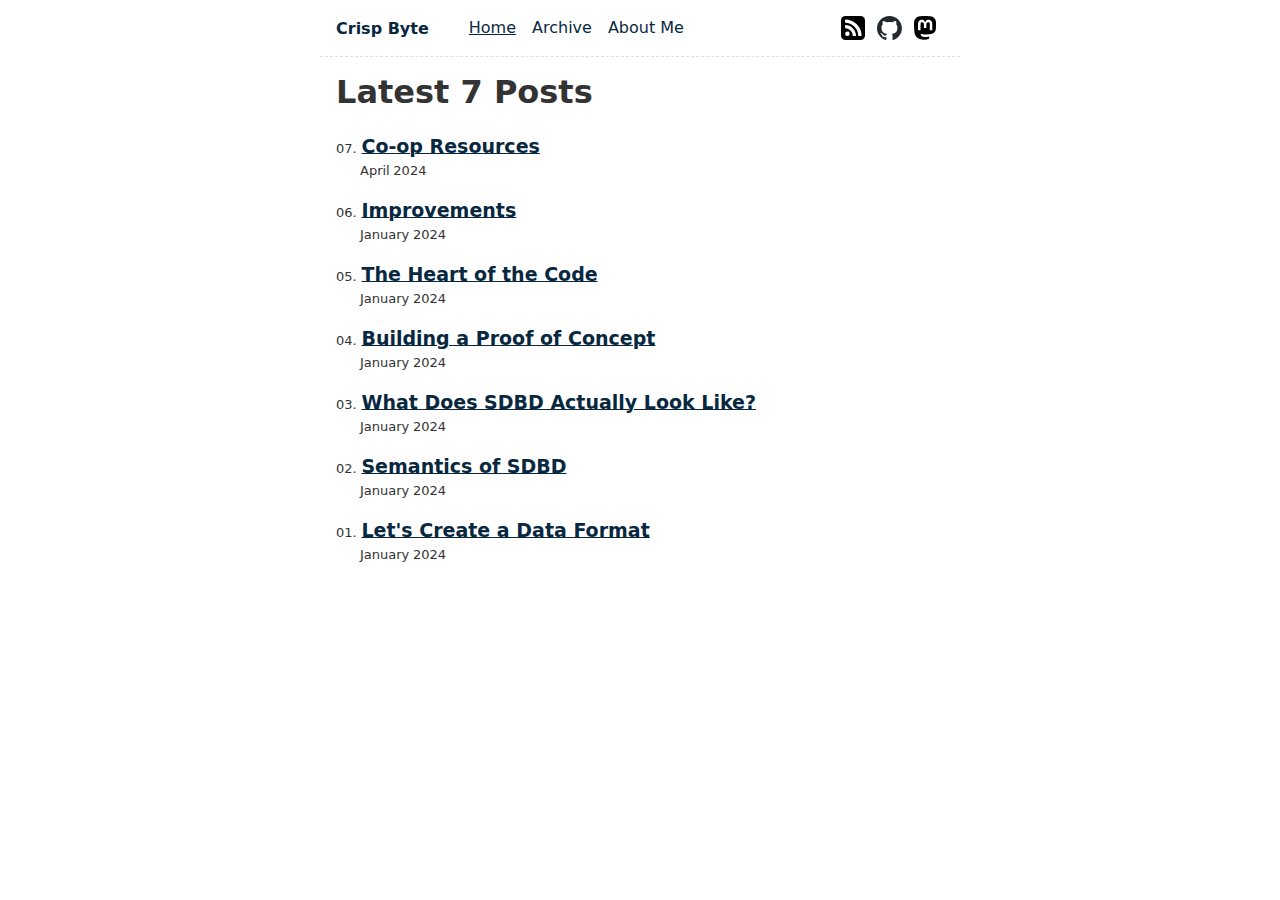
<file: index.html>
<!doctype html>
<html lang="en">
	<head>
		<meta charset="utf-8">
		<meta name="viewport" content="width=device-width, initial-scale=1.0">
		<title>Crisp Byte</title>
		<meta name="description" content="Programming. Puns.">
		<link rel="alternate" href="/feed/feed.xml" type="application/atom+xml" title="Crisp Byte">
		<link rel="alternate" href="/feed/feed.json" type="application/json" title="Crisp Byte">
		
		<style>.postlist { counter-reset: start-from 8 }
* { box-sizing: border-box; }
/* Defaults */
:root {
	--font-family: -apple-system, system-ui, sans-serif;
	--font-family-monospace: Consolas, Menlo, Monaco, Andale Mono WT, Andale Mono, Lucida Console, Lucida Sans Typewriter, DejaVu Sans Mono, Bitstream Vera Sans Mono, Liberation Mono, Nimbus Mono L, Courier New, Courier, monospace;
}

/* Theme colors */
:root {
	--color-gray-20: #e0e0e0;
	--color-gray-50: #C0C0C0;
	--color-gray-90: #333;

	--background-color: #fff;

	--text-color: var(--color-gray-90);
	--text-color-link: #082840;
	--text-color-link-active: #5f2b48;
	--text-color-link-visited: #17050F;

	--syntax-tab-size: 2;
}

@media (prefers-color-scheme: dark) {
	:root {
		--color-gray-20: #e0e0e0;
		--color-gray-50: #C0C0C0;
		--color-gray-90: #dad8d8;

		/* --text-color is assigned to --color-gray-_ above */
		--text-color-link: #1493fb;
		--text-color-link-active: #6969f7;
		--text-color-link-visited: #a6a6f8;

		--background-color: #15202b;
	}
}


/* Global stylesheet */
* {
	box-sizing: border-box;
}

html,
body {
	padding: 0;
	margin: 0 auto;
	font-family: var(--font-family);
	color: var(--text-color);
	background-color: var(--background-color);
}
html {
	overflow-y: scroll;
}
body {
	max-width: 40em;
}

/* https://www.a11yproject.com/posts/how-to-hide-content/ */
.visually-hidden {
	clip: rect(0 0 0 0);
	clip-path: inset(50%);
	height: 1px;
	overflow: hidden;
	position: absolute;
	white-space: nowrap;
	width: 1px;
}

p:last-child {
	margin-bottom: 0;
}
p {
	line-height: 1.5;
}

li {
	line-height: 1.5;
}

a[href] {
	color: var(--text-color-link);
}
a[href]:visited {
	color: var(--text-color-link-visited);
}
a[href]:hover,
a[href]:active {
	color: var(--text-color-link-active);
}

main {
	padding: 1rem;
}
main :first-child {
	margin-top: 0;
}

header {
	border-bottom: 1px dashed var(--color-gray-20);
}
header:after {
	content: "";
	display: table;
	clear: both;
}

.links-nextprev {
	list-style: none;
	border-top: 1px dashed var(--color-gray-20);
	padding: 1em 0;
}

table {
	margin: 1em 0;
}
table td,
table th {
	padding-right: 1em;
}

pre,
code {
	font-family: var(--font-family-monospace);
}
pre:not([class*="language-"]) {
	margin: .5em 0;
	line-height: 1.375; /* 22px /16 */
	-moz-tab-size: var(--syntax-tab-size);
	-o-tab-size: var(--syntax-tab-size);
	tab-size: var(--syntax-tab-size);
	-webkit-hyphens: none;
	-ms-hyphens: none;
	hyphens: none;
	direction: ltr;
	text-align: left;
	white-space: pre;
	word-spacing: normal;
	word-break: normal;
}
code {
	word-break: break-all;
}

/* Header */
header {
	display: flex;
	gap: 1em .5em;
	flex-wrap: wrap;
	align-items: center;
	padding: 1em;
}
.home-link {
	font-size: 1em; /* 16px /16 */
	font-weight: 700;
	margin-right: 2em;
}
.home-link:link:not(:hover) {
	text-decoration: none;
}
header > .links {
	margin-left: auto;
}
header > .links a {
	display: inline-flex;
	margin-left: 12px;
}
header > .links img {
	height: 24px;
}

/* Nav */
.nav {
	display: flex;
	padding: 0;
	margin: 0;
	list-style: none;
}
.nav-item {
	display: inline-block;
	margin-right: 1em;
}
.nav-item a[href]:not(:hover) {
	text-decoration: none;
}
.nav a[href][aria-current="page"] {
	text-decoration: underline;
}

/* Posts list */
.postlist {
	list-style: none;
	padding: 0;
	padding-left: 1.5rem;
}
.postlist-item {
	display: flex;
	flex-wrap: wrap;
	align-items: baseline;
	counter-increment: start-from -1;
	margin-bottom: 1em;
}
.postlist-item:before {
	display: inline-block;
	pointer-events: none;
	content: "" counter(start-from, decimal-leading-zero) ". ";
	line-height: 100%;
	text-align: right;
	margin-left: -1.5rem;
}
.postlist-date,
.postlist-item:before {
	font-size: 0.8125em; /* 13px /16 */
	color: var(--color-gray-90);
}
.postlist-date {
	word-spacing: -0.5px;
}
.postlist-link {
	font-size: 1.1875em; /* 19px /16 */
	font-weight: 700;
	flex-basis: calc(100% - 1.5rem);
	padding-left: .25em;
	padding-right: .5em;
	text-underline-position: from-font;
	text-underline-offset: 0;
	text-decoration-thickness: 1px;
}
.postlist-item-active .postlist-link {
	font-weight: bold;
}

/* Tags */
.post-tag {
	display: inline-flex;
	align-items: center;
	justify-content: center;
	text-transform: capitalize;
	font-style: italic;
}
.postlist-item > .post-tag {
	align-self: center;
}

/* Tags list */
.post-metadata {
	display: inline-flex;
	flex-wrap: wrap;
	gap: .5em;
	list-style: none;
	padding: 0;
	margin: 0;
}
.post-metadata time {
	margin-right: 1em;
}

/* Direct Links / Markdown Headers */
.header-anchor {
	text-decoration: none;
	font-style: normal;
	font-size: 1em;
	margin-left: .1em;
}
a[href].header-anchor,
a[href].header-anchor:visited {
	color: transparent;
}
a[href].header-anchor:focus,
a[href].header-anchor:hover {
	text-decoration: underline;
}
a[href].header-anchor:focus,
:hover > a[href].header-anchor {
	color: #aaa;
}

h2 + .header-anchor {
	font-size: 1.5em;
}</style>
	</head>
	<body>
		<a href="#skip" class="visually-hidden">Skip to main content</a>

		<header>
			<a href="/" class="home-link">Crisp Byte</a>
			<nav>
				<h2 class="visually-hidden">Top level navigation menu</h2>
				<ul class="nav">
					<li class="nav-item"><a href="/" aria-current="page">Home</a></li>
					<li class="nav-item"><a href="/blog/">Archive</a></li>
					<li class="nav-item"><a href="/about/">About Me</a></li>
				</ul>
			</nav>
			<ul class="nav links">
			  <a rel="alternate" href="/feed/feed.xml" type="application/atom+xml" title="RSS Feed"><img src="/img/feed-icon.svg" alt="RSS Feed"></a>
				<a href="https://github.com/cheddarcrisp" title="GitHub Profile"><img src="/img/github-mark.svg" alt="GitHub Profile"></a>
				<a href="https://hachyderm.io/@cheddarcrisp" rel="me" title="Mastodon Profile"><img src="/img/mastodon-logo.svg" alt="Mastodon Profile"></a>
			</ul>
		</header>

		<main id="skip">
			


<h1>Latest 7 Posts</h1>




<ol reversed class="postlist">

	<li class="postlist-item">
		<a href="/blog/2024-04-24-Coop_Resources/" class="postlist-link">Co-op Resources</a>
		<time class="postlist-date" datetime="2024-04-24">April 2024</time>
	</li>

	<li class="postlist-item">
		<a href="/blog/2024-01-09-03-Improvements/" class="postlist-link">Improvements</a>
		<time class="postlist-date" datetime="2024-01-09">January 2024</time>
	</li>

	<li class="postlist-item">
		<a href="/blog/2024-01-09-02-The_Heart_of_the_Code/" class="postlist-link">The Heart of the Code</a>
		<time class="postlist-date" datetime="2024-01-09">January 2024</time>
	</li>

	<li class="postlist-item">
		<a href="/blog/2024-01-09-01-Building_A_Proof_of_Concept/" class="postlist-link">Building a Proof of Concept</a>
		<time class="postlist-date" datetime="2024-01-09">January 2024</time>
	</li>

	<li class="postlist-item">
		<a href="/blog/2024-01-07-03-Data_Format/" class="postlist-link">What Does SDBD Actually Look Like?</a>
		<time class="postlist-date" datetime="2024-01-07">January 2024</time>
	</li>

	<li class="postlist-item">
		<a href="/blog/2024-01-07-02-Semantics/" class="postlist-link">Semantics of SDBD</a>
		<time class="postlist-date" datetime="2024-01-07">January 2024</time>
	</li>

	<li class="postlist-item">
		<a href="/blog/2024-01-07-01-SDBD/" class="postlist-link">Let&#39;s Create a Data Format</a>
		<time class="postlist-date" datetime="2024-01-07">January 2024</time>
	</li>

</ol>









		</main>

		<footer></footer>

		<!-- Current page: / -->
	</body>
</html>
</file>
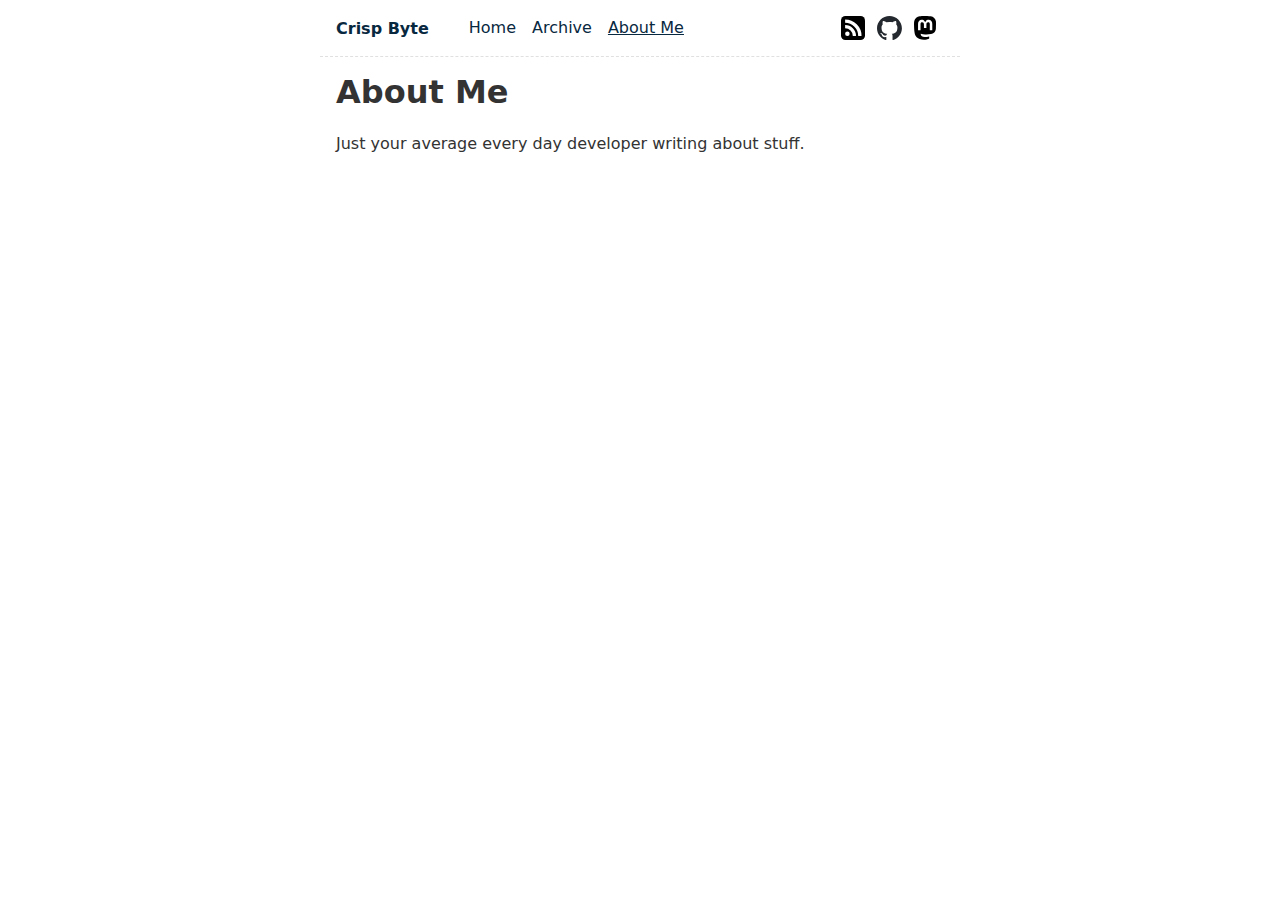
<file: about/index.html>
<!doctype html>
<html lang="en">
	<head>
		<meta charset="utf-8">
		<meta name="viewport" content="width=device-width, initial-scale=1.0">
		<title>Crisp Byte</title>
		<meta name="description" content="Programming. Puns.">
		<link rel="alternate" href="/feed/feed.xml" type="application/atom+xml" title="Crisp Byte">
		<link rel="alternate" href="/feed/feed.json" type="application/json" title="Crisp Byte">
		
		<style>* { box-sizing: border-box; }
/* Defaults */
:root {
	--font-family: -apple-system, system-ui, sans-serif;
	--font-family-monospace: Consolas, Menlo, Monaco, Andale Mono WT, Andale Mono, Lucida Console, Lucida Sans Typewriter, DejaVu Sans Mono, Bitstream Vera Sans Mono, Liberation Mono, Nimbus Mono L, Courier New, Courier, monospace;
}

/* Theme colors */
:root {
	--color-gray-20: #e0e0e0;
	--color-gray-50: #C0C0C0;
	--color-gray-90: #333;

	--background-color: #fff;

	--text-color: var(--color-gray-90);
	--text-color-link: #082840;
	--text-color-link-active: #5f2b48;
	--text-color-link-visited: #17050F;

	--syntax-tab-size: 2;
}

@media (prefers-color-scheme: dark) {
	:root {
		--color-gray-20: #e0e0e0;
		--color-gray-50: #C0C0C0;
		--color-gray-90: #dad8d8;

		/* --text-color is assigned to --color-gray-_ above */
		--text-color-link: #1493fb;
		--text-color-link-active: #6969f7;
		--text-color-link-visited: #a6a6f8;

		--background-color: #15202b;
	}
}


/* Global stylesheet */
* {
	box-sizing: border-box;
}

html,
body {
	padding: 0;
	margin: 0 auto;
	font-family: var(--font-family);
	color: var(--text-color);
	background-color: var(--background-color);
}
html {
	overflow-y: scroll;
}
body {
	max-width: 40em;
}

/* https://www.a11yproject.com/posts/how-to-hide-content/ */
.visually-hidden {
	clip: rect(0 0 0 0);
	clip-path: inset(50%);
	height: 1px;
	overflow: hidden;
	position: absolute;
	white-space: nowrap;
	width: 1px;
}

p:last-child {
	margin-bottom: 0;
}
p {
	line-height: 1.5;
}

li {
	line-height: 1.5;
}

a[href] {
	color: var(--text-color-link);
}
a[href]:visited {
	color: var(--text-color-link-visited);
}
a[href]:hover,
a[href]:active {
	color: var(--text-color-link-active);
}

main {
	padding: 1rem;
}
main :first-child {
	margin-top: 0;
}

header {
	border-bottom: 1px dashed var(--color-gray-20);
}
header:after {
	content: "";
	display: table;
	clear: both;
}

.links-nextprev {
	list-style: none;
	border-top: 1px dashed var(--color-gray-20);
	padding: 1em 0;
}

table {
	margin: 1em 0;
}
table td,
table th {
	padding-right: 1em;
}

pre,
code {
	font-family: var(--font-family-monospace);
}
pre:not([class*="language-"]) {
	margin: .5em 0;
	line-height: 1.375; /* 22px /16 */
	-moz-tab-size: var(--syntax-tab-size);
	-o-tab-size: var(--syntax-tab-size);
	tab-size: var(--syntax-tab-size);
	-webkit-hyphens: none;
	-ms-hyphens: none;
	hyphens: none;
	direction: ltr;
	text-align: left;
	white-space: pre;
	word-spacing: normal;
	word-break: normal;
}
code {
	word-break: break-all;
}

/* Header */
header {
	display: flex;
	gap: 1em .5em;
	flex-wrap: wrap;
	align-items: center;
	padding: 1em;
}
.home-link {
	font-size: 1em; /* 16px /16 */
	font-weight: 700;
	margin-right: 2em;
}
.home-link:link:not(:hover) {
	text-decoration: none;
}
header > .links {
	margin-left: auto;
}
header > .links a {
	display: inline-flex;
	margin-left: 12px;
}
header > .links img {
	height: 24px;
}

/* Nav */
.nav {
	display: flex;
	padding: 0;
	margin: 0;
	list-style: none;
}
.nav-item {
	display: inline-block;
	margin-right: 1em;
}
.nav-item a[href]:not(:hover) {
	text-decoration: none;
}
.nav a[href][aria-current="page"] {
	text-decoration: underline;
}

/* Posts list */
.postlist {
	list-style: none;
	padding: 0;
	padding-left: 1.5rem;
}
.postlist-item {
	display: flex;
	flex-wrap: wrap;
	align-items: baseline;
	counter-increment: start-from -1;
	margin-bottom: 1em;
}
.postlist-item:before {
	display: inline-block;
	pointer-events: none;
	content: "" counter(start-from, decimal-leading-zero) ". ";
	line-height: 100%;
	text-align: right;
	margin-left: -1.5rem;
}
.postlist-date,
.postlist-item:before {
	font-size: 0.8125em; /* 13px /16 */
	color: var(--color-gray-90);
}
.postlist-date {
	word-spacing: -0.5px;
}
.postlist-link {
	font-size: 1.1875em; /* 19px /16 */
	font-weight: 700;
	flex-basis: calc(100% - 1.5rem);
	padding-left: .25em;
	padding-right: .5em;
	text-underline-position: from-font;
	text-underline-offset: 0;
	text-decoration-thickness: 1px;
}
.postlist-item-active .postlist-link {
	font-weight: bold;
}

/* Tags */
.post-tag {
	display: inline-flex;
	align-items: center;
	justify-content: center;
	text-transform: capitalize;
	font-style: italic;
}
.postlist-item > .post-tag {
	align-self: center;
}

/* Tags list */
.post-metadata {
	display: inline-flex;
	flex-wrap: wrap;
	gap: .5em;
	list-style: none;
	padding: 0;
	margin: 0;
}
.post-metadata time {
	margin-right: 1em;
}

/* Direct Links / Markdown Headers */
.header-anchor {
	text-decoration: none;
	font-style: normal;
	font-size: 1em;
	margin-left: .1em;
}
a[href].header-anchor,
a[href].header-anchor:visited {
	color: transparent;
}
a[href].header-anchor:focus,
a[href].header-anchor:hover {
	text-decoration: underline;
}
a[href].header-anchor:focus,
:hover > a[href].header-anchor {
	color: #aaa;
}

h2 + .header-anchor {
	font-size: 1.5em;
}</style>
	</head>
	<body>
		<a href="#skip" class="visually-hidden">Skip to main content</a>

		<header>
			<a href="/" class="home-link">Crisp Byte</a>
			<nav>
				<h2 class="visually-hidden">Top level navigation menu</h2>
				<ul class="nav">
					<li class="nav-item"><a href="/">Home</a></li>
					<li class="nav-item"><a href="/blog/">Archive</a></li>
					<li class="nav-item"><a href="/about/" aria-current="page">About Me</a></li>
				</ul>
			</nav>
			<ul class="nav links">
			  <a rel="alternate" href="/feed/feed.xml" type="application/atom+xml" title="RSS Feed"><img src="/img/feed-icon.svg" alt="RSS Feed"></a>
				<a href="https://github.com/cheddarcrisp" title="GitHub Profile"><img src="/img/github-mark.svg" alt="GitHub Profile"></a>
				<a href="https://hachyderm.io/@cheddarcrisp" rel="me" title="Mastodon Profile"><img src="/img/mastodon-logo.svg" alt="Mastodon Profile"></a>
			</ul>
		</header>

		<main id="skip">
			<h1 id="about-me" tabindex="-1">About Me <a class="header-anchor" href="#about-me">#</a></h1>
<p>Just your average every day developer writing about stuff.</p>

		</main>

		<footer></footer>

		<!-- Current page: /about/ -->
	</body>
</html>
</file>
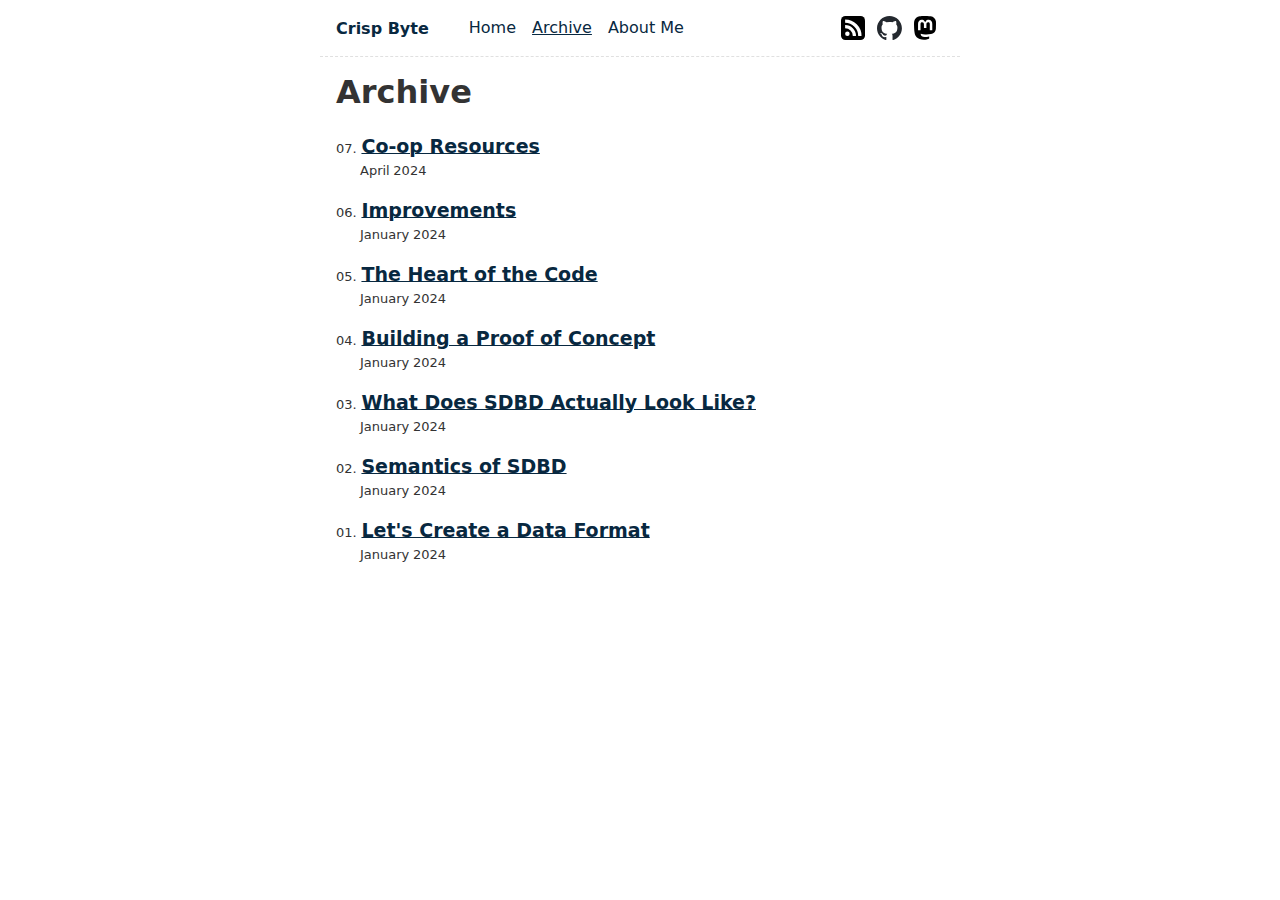
<file: blog/index.html>
<!doctype html>
<html lang="en">
	<head>
		<meta charset="utf-8">
		<meta name="viewport" content="width=device-width, initial-scale=1.0">
		<title>Crisp Byte</title>
		<meta name="description" content="Programming. Puns.">
		<link rel="alternate" href="/feed/feed.xml" type="application/atom+xml" title="Crisp Byte">
		<link rel="alternate" href="/feed/feed.json" type="application/json" title="Crisp Byte">
		
		<style>.postlist { counter-reset: start-from 8 }
* { box-sizing: border-box; }
/* Defaults */
:root {
	--font-family: -apple-system, system-ui, sans-serif;
	--font-family-monospace: Consolas, Menlo, Monaco, Andale Mono WT, Andale Mono, Lucida Console, Lucida Sans Typewriter, DejaVu Sans Mono, Bitstream Vera Sans Mono, Liberation Mono, Nimbus Mono L, Courier New, Courier, monospace;
}

/* Theme colors */
:root {
	--color-gray-20: #e0e0e0;
	--color-gray-50: #C0C0C0;
	--color-gray-90: #333;

	--background-color: #fff;

	--text-color: var(--color-gray-90);
	--text-color-link: #082840;
	--text-color-link-active: #5f2b48;
	--text-color-link-visited: #17050F;

	--syntax-tab-size: 2;
}

@media (prefers-color-scheme: dark) {
	:root {
		--color-gray-20: #e0e0e0;
		--color-gray-50: #C0C0C0;
		--color-gray-90: #dad8d8;

		/* --text-color is assigned to --color-gray-_ above */
		--text-color-link: #1493fb;
		--text-color-link-active: #6969f7;
		--text-color-link-visited: #a6a6f8;

		--background-color: #15202b;
	}
}


/* Global stylesheet */
* {
	box-sizing: border-box;
}

html,
body {
	padding: 0;
	margin: 0 auto;
	font-family: var(--font-family);
	color: var(--text-color);
	background-color: var(--background-color);
}
html {
	overflow-y: scroll;
}
body {
	max-width: 40em;
}

/* https://www.a11yproject.com/posts/how-to-hide-content/ */
.visually-hidden {
	clip: rect(0 0 0 0);
	clip-path: inset(50%);
	height: 1px;
	overflow: hidden;
	position: absolute;
	white-space: nowrap;
	width: 1px;
}

p:last-child {
	margin-bottom: 0;
}
p {
	line-height: 1.5;
}

li {
	line-height: 1.5;
}

a[href] {
	color: var(--text-color-link);
}
a[href]:visited {
	color: var(--text-color-link-visited);
}
a[href]:hover,
a[href]:active {
	color: var(--text-color-link-active);
}

main {
	padding: 1rem;
}
main :first-child {
	margin-top: 0;
}

header {
	border-bottom: 1px dashed var(--color-gray-20);
}
header:after {
	content: "";
	display: table;
	clear: both;
}

.links-nextprev {
	list-style: none;
	border-top: 1px dashed var(--color-gray-20);
	padding: 1em 0;
}

table {
	margin: 1em 0;
}
table td,
table th {
	padding-right: 1em;
}

pre,
code {
	font-family: var(--font-family-monospace);
}
pre:not([class*="language-"]) {
	margin: .5em 0;
	line-height: 1.375; /* 22px /16 */
	-moz-tab-size: var(--syntax-tab-size);
	-o-tab-size: var(--syntax-tab-size);
	tab-size: var(--syntax-tab-size);
	-webkit-hyphens: none;
	-ms-hyphens: none;
	hyphens: none;
	direction: ltr;
	text-align: left;
	white-space: pre;
	word-spacing: normal;
	word-break: normal;
}
code {
	word-break: break-all;
}

/* Header */
header {
	display: flex;
	gap: 1em .5em;
	flex-wrap: wrap;
	align-items: center;
	padding: 1em;
}
.home-link {
	font-size: 1em; /* 16px /16 */
	font-weight: 700;
	margin-right: 2em;
}
.home-link:link:not(:hover) {
	text-decoration: none;
}
header > .links {
	margin-left: auto;
}
header > .links a {
	display: inline-flex;
	margin-left: 12px;
}
header > .links img {
	height: 24px;
}

/* Nav */
.nav {
	display: flex;
	padding: 0;
	margin: 0;
	list-style: none;
}
.nav-item {
	display: inline-block;
	margin-right: 1em;
}
.nav-item a[href]:not(:hover) {
	text-decoration: none;
}
.nav a[href][aria-current="page"] {
	text-decoration: underline;
}

/* Posts list */
.postlist {
	list-style: none;
	padding: 0;
	padding-left: 1.5rem;
}
.postlist-item {
	display: flex;
	flex-wrap: wrap;
	align-items: baseline;
	counter-increment: start-from -1;
	margin-bottom: 1em;
}
.postlist-item:before {
	display: inline-block;
	pointer-events: none;
	content: "" counter(start-from, decimal-leading-zero) ". ";
	line-height: 100%;
	text-align: right;
	margin-left: -1.5rem;
}
.postlist-date,
.postlist-item:before {
	font-size: 0.8125em; /* 13px /16 */
	color: var(--color-gray-90);
}
.postlist-date {
	word-spacing: -0.5px;
}
.postlist-link {
	font-size: 1.1875em; /* 19px /16 */
	font-weight: 700;
	flex-basis: calc(100% - 1.5rem);
	padding-left: .25em;
	padding-right: .5em;
	text-underline-position: from-font;
	text-underline-offset: 0;
	text-decoration-thickness: 1px;
}
.postlist-item-active .postlist-link {
	font-weight: bold;
}

/* Tags */
.post-tag {
	display: inline-flex;
	align-items: center;
	justify-content: center;
	text-transform: capitalize;
	font-style: italic;
}
.postlist-item > .post-tag {
	align-self: center;
}

/* Tags list */
.post-metadata {
	display: inline-flex;
	flex-wrap: wrap;
	gap: .5em;
	list-style: none;
	padding: 0;
	margin: 0;
}
.post-metadata time {
	margin-right: 1em;
}

/* Direct Links / Markdown Headers */
.header-anchor {
	text-decoration: none;
	font-style: normal;
	font-size: 1em;
	margin-left: .1em;
}
a[href].header-anchor,
a[href].header-anchor:visited {
	color: transparent;
}
a[href].header-anchor:focus,
a[href].header-anchor:hover {
	text-decoration: underline;
}
a[href].header-anchor:focus,
:hover > a[href].header-anchor {
	color: #aaa;
}

h2 + .header-anchor {
	font-size: 1.5em;
}</style>
	</head>
	<body>
		<a href="#skip" class="visually-hidden">Skip to main content</a>

		<header>
			<a href="/" class="home-link">Crisp Byte</a>
			<nav>
				<h2 class="visually-hidden">Top level navigation menu</h2>
				<ul class="nav">
					<li class="nav-item"><a href="/">Home</a></li>
					<li class="nav-item"><a href="/blog/" aria-current="page">Archive</a></li>
					<li class="nav-item"><a href="/about/">About Me</a></li>
				</ul>
			</nav>
			<ul class="nav links">
			  <a rel="alternate" href="/feed/feed.xml" type="application/atom+xml" title="RSS Feed"><img src="/img/feed-icon.svg" alt="RSS Feed"></a>
				<a href="https://github.com/cheddarcrisp" title="GitHub Profile"><img src="/img/github-mark.svg" alt="GitHub Profile"></a>
				<a href="https://hachyderm.io/@cheddarcrisp" rel="me" title="Mastodon Profile"><img src="/img/mastodon-logo.svg" alt="Mastodon Profile"></a>
			</ul>
		</header>

		<main id="skip">
			
<h1>Archive</h1>



<ol reversed class="postlist">

	<li class="postlist-item">
		<a href="/blog/2024-04-24-Coop_Resources/" class="postlist-link">Co-op Resources</a>
		<time class="postlist-date" datetime="2024-04-24">April 2024</time>
	</li>

	<li class="postlist-item">
		<a href="/blog/2024-01-09-03-Improvements/" class="postlist-link">Improvements</a>
		<time class="postlist-date" datetime="2024-01-09">January 2024</time>
	</li>

	<li class="postlist-item">
		<a href="/blog/2024-01-09-02-The_Heart_of_the_Code/" class="postlist-link">The Heart of the Code</a>
		<time class="postlist-date" datetime="2024-01-09">January 2024</time>
	</li>

	<li class="postlist-item">
		<a href="/blog/2024-01-09-01-Building_A_Proof_of_Concept/" class="postlist-link">Building a Proof of Concept</a>
		<time class="postlist-date" datetime="2024-01-09">January 2024</time>
	</li>

	<li class="postlist-item">
		<a href="/blog/2024-01-07-03-Data_Format/" class="postlist-link">What Does SDBD Actually Look Like?</a>
		<time class="postlist-date" datetime="2024-01-07">January 2024</time>
	</li>

	<li class="postlist-item">
		<a href="/blog/2024-01-07-02-Semantics/" class="postlist-link">Semantics of SDBD</a>
		<time class="postlist-date" datetime="2024-01-07">January 2024</time>
	</li>

	<li class="postlist-item">
		<a href="/blog/2024-01-07-01-SDBD/" class="postlist-link">Let&#39;s Create a Data Format</a>
		<time class="postlist-date" datetime="2024-01-07">January 2024</time>
	</li>

</ol>



		</main>

		<footer></footer>

		<!-- Current page: /blog/ -->
	</body>
</html>
</file>
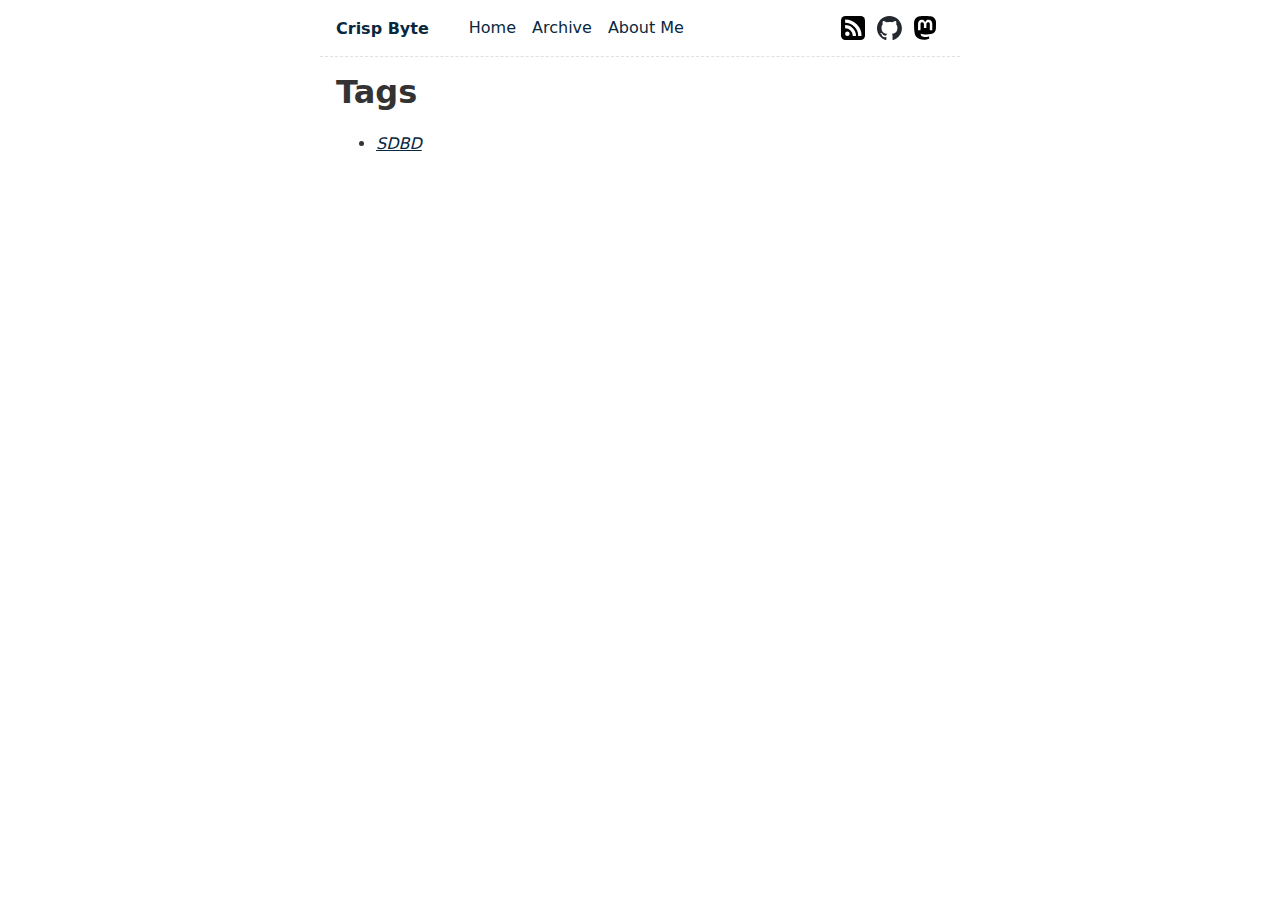
<file: tags/index.html>
<!doctype html>
<html lang="en">
	<head>
		<meta charset="utf-8">
		<meta name="viewport" content="width=device-width, initial-scale=1.0">
		<title>Crisp Byte</title>
		<meta name="description" content="Programming. Puns.">
		<link rel="alternate" href="/feed/feed.xml" type="application/atom+xml" title="Crisp Byte">
		<link rel="alternate" href="/feed/feed.json" type="application/json" title="Crisp Byte">
		
		<style>* { box-sizing: border-box; }
/* Defaults */
:root {
	--font-family: -apple-system, system-ui, sans-serif;
	--font-family-monospace: Consolas, Menlo, Monaco, Andale Mono WT, Andale Mono, Lucida Console, Lucida Sans Typewriter, DejaVu Sans Mono, Bitstream Vera Sans Mono, Liberation Mono, Nimbus Mono L, Courier New, Courier, monospace;
}

/* Theme colors */
:root {
	--color-gray-20: #e0e0e0;
	--color-gray-50: #C0C0C0;
	--color-gray-90: #333;

	--background-color: #fff;

	--text-color: var(--color-gray-90);
	--text-color-link: #082840;
	--text-color-link-active: #5f2b48;
	--text-color-link-visited: #17050F;

	--syntax-tab-size: 2;
}

@media (prefers-color-scheme: dark) {
	:root {
		--color-gray-20: #e0e0e0;
		--color-gray-50: #C0C0C0;
		--color-gray-90: #dad8d8;

		/* --text-color is assigned to --color-gray-_ above */
		--text-color-link: #1493fb;
		--text-color-link-active: #6969f7;
		--text-color-link-visited: #a6a6f8;

		--background-color: #15202b;
	}
}


/* Global stylesheet */
* {
	box-sizing: border-box;
}

html,
body {
	padding: 0;
	margin: 0 auto;
	font-family: var(--font-family);
	color: var(--text-color);
	background-color: var(--background-color);
}
html {
	overflow-y: scroll;
}
body {
	max-width: 40em;
}

/* https://www.a11yproject.com/posts/how-to-hide-content/ */
.visually-hidden {
	clip: rect(0 0 0 0);
	clip-path: inset(50%);
	height: 1px;
	overflow: hidden;
	position: absolute;
	white-space: nowrap;
	width: 1px;
}

p:last-child {
	margin-bottom: 0;
}
p {
	line-height: 1.5;
}

li {
	line-height: 1.5;
}

a[href] {
	color: var(--text-color-link);
}
a[href]:visited {
	color: var(--text-color-link-visited);
}
a[href]:hover,
a[href]:active {
	color: var(--text-color-link-active);
}

main {
	padding: 1rem;
}
main :first-child {
	margin-top: 0;
}

header {
	border-bottom: 1px dashed var(--color-gray-20);
}
header:after {
	content: "";
	display: table;
	clear: both;
}

.links-nextprev {
	list-style: none;
	border-top: 1px dashed var(--color-gray-20);
	padding: 1em 0;
}

table {
	margin: 1em 0;
}
table td,
table th {
	padding-right: 1em;
}

pre,
code {
	font-family: var(--font-family-monospace);
}
pre:not([class*="language-"]) {
	margin: .5em 0;
	line-height: 1.375; /* 22px /16 */
	-moz-tab-size: var(--syntax-tab-size);
	-o-tab-size: var(--syntax-tab-size);
	tab-size: var(--syntax-tab-size);
	-webkit-hyphens: none;
	-ms-hyphens: none;
	hyphens: none;
	direction: ltr;
	text-align: left;
	white-space: pre;
	word-spacing: normal;
	word-break: normal;
}
code {
	word-break: break-all;
}

/* Header */
header {
	display: flex;
	gap: 1em .5em;
	flex-wrap: wrap;
	align-items: center;
	padding: 1em;
}
.home-link {
	font-size: 1em; /* 16px /16 */
	font-weight: 700;
	margin-right: 2em;
}
.home-link:link:not(:hover) {
	text-decoration: none;
}
header > .links {
	margin-left: auto;
}
header > .links a {
	display: inline-flex;
	margin-left: 12px;
}
header > .links img {
	height: 24px;
}

/* Nav */
.nav {
	display: flex;
	padding: 0;
	margin: 0;
	list-style: none;
}
.nav-item {
	display: inline-block;
	margin-right: 1em;
}
.nav-item a[href]:not(:hover) {
	text-decoration: none;
}
.nav a[href][aria-current="page"] {
	text-decoration: underline;
}

/* Posts list */
.postlist {
	list-style: none;
	padding: 0;
	padding-left: 1.5rem;
}
.postlist-item {
	display: flex;
	flex-wrap: wrap;
	align-items: baseline;
	counter-increment: start-from -1;
	margin-bottom: 1em;
}
.postlist-item:before {
	display: inline-block;
	pointer-events: none;
	content: "" counter(start-from, decimal-leading-zero) ". ";
	line-height: 100%;
	text-align: right;
	margin-left: -1.5rem;
}
.postlist-date,
.postlist-item:before {
	font-size: 0.8125em; /* 13px /16 */
	color: var(--color-gray-90);
}
.postlist-date {
	word-spacing: -0.5px;
}
.postlist-link {
	font-size: 1.1875em; /* 19px /16 */
	font-weight: 700;
	flex-basis: calc(100% - 1.5rem);
	padding-left: .25em;
	padding-right: .5em;
	text-underline-position: from-font;
	text-underline-offset: 0;
	text-decoration-thickness: 1px;
}
.postlist-item-active .postlist-link {
	font-weight: bold;
}

/* Tags */
.post-tag {
	display: inline-flex;
	align-items: center;
	justify-content: center;
	text-transform: capitalize;
	font-style: italic;
}
.postlist-item > .post-tag {
	align-self: center;
}

/* Tags list */
.post-metadata {
	display: inline-flex;
	flex-wrap: wrap;
	gap: .5em;
	list-style: none;
	padding: 0;
	margin: 0;
}
.post-metadata time {
	margin-right: 1em;
}

/* Direct Links / Markdown Headers */
.header-anchor {
	text-decoration: none;
	font-style: normal;
	font-size: 1em;
	margin-left: .1em;
}
a[href].header-anchor,
a[href].header-anchor:visited {
	color: transparent;
}
a[href].header-anchor:focus,
a[href].header-anchor:hover {
	text-decoration: underline;
}
a[href].header-anchor:focus,
:hover > a[href].header-anchor {
	color: #aaa;
}

h2 + .header-anchor {
	font-size: 1.5em;
}</style>
	</head>
	<body>
		<a href="#skip" class="visually-hidden">Skip to main content</a>

		<header>
			<a href="/" class="home-link">Crisp Byte</a>
			<nav>
				<h2 class="visually-hidden">Top level navigation menu</h2>
				<ul class="nav">
					<li class="nav-item"><a href="/">Home</a></li>
					<li class="nav-item"><a href="/blog/">Archive</a></li>
					<li class="nav-item"><a href="/about/">About Me</a></li>
				</ul>
			</nav>
			<ul class="nav links">
			  <a rel="alternate" href="/feed/feed.xml" type="application/atom+xml" title="RSS Feed"><img src="/img/feed-icon.svg" alt="RSS Feed"></a>
				<a href="https://github.com/cheddarcrisp" title="GitHub Profile"><img src="/img/github-mark.svg" alt="GitHub Profile"></a>
				<a href="https://hachyderm.io/@cheddarcrisp" rel="me" title="Mastodon Profile"><img src="/img/mastodon-logo.svg" alt="Mastodon Profile"></a>
			</ul>
		</header>

		<main id="skip">
			
<h1>Tags</h1>

<ul>

	
	<li><a href="/tags/sdbd/" class="post-tag">SDBD</a></li>

</ul>


		</main>

		<footer></footer>

		<!-- Current page: /tags/ -->
	</body>
</html>
</file>
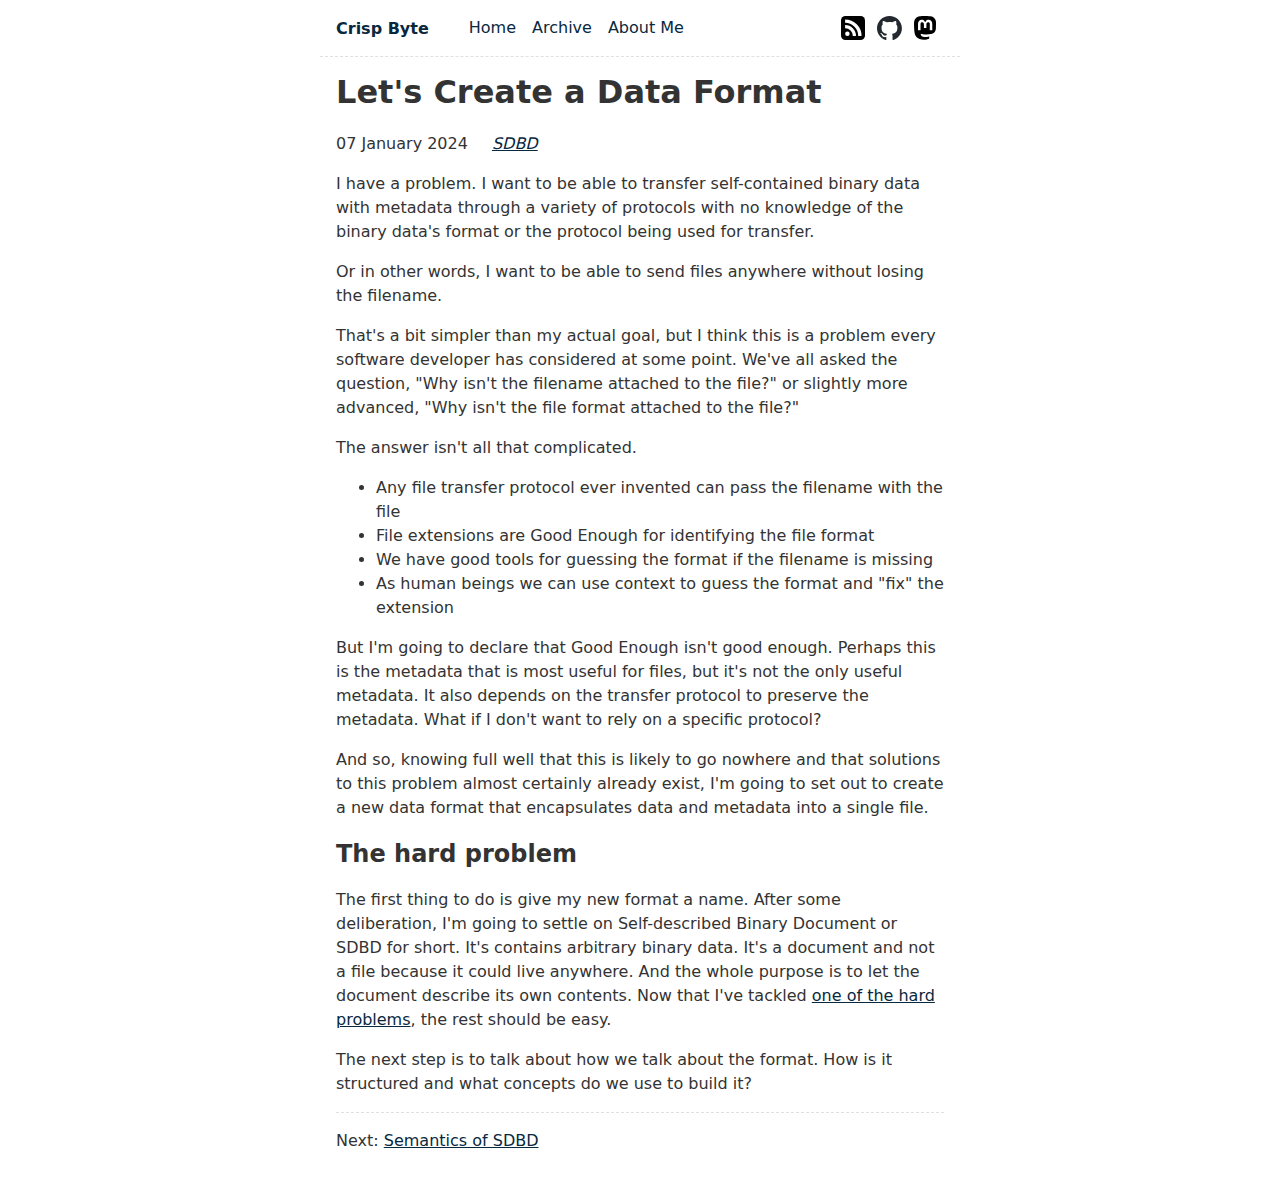
<file: blog/2024-01-07-01-SDBD/index.html>
<!doctype html>
<html lang="en">
	<head>
		<meta charset="utf-8">
		<meta name="viewport" content="width=device-width, initial-scale=1.0">
		<title>Let&#39;s Create a Data Format</title>
		<meta name="description" content="Programming. Puns.">
		<link rel="alternate" href="/feed/feed.xml" type="application/atom+xml" title="Crisp Byte">
		<link rel="alternate" href="/feed/feed.json" type="application/json" title="Crisp Byte">
		
		<style>/**
 * a11y-dark theme for JavaScript, CSS, and HTML
 * Based on the okaidia theme: https://github.com/PrismJS/prism/blob/gh-pages/themes/prism-okaidia.css
 * @author ericwbailey
 */

code[class*="language-"],
pre[class*="language-"] {
	color: #f8f8f2;
	background: none;
	font-family: Consolas, Monaco, 'Andale Mono', 'Ubuntu Mono', monospace;
	text-align: left;
	white-space: pre;
	word-spacing: normal;
	word-break: normal;
	word-wrap: normal;
	line-height: 1.5;

	-moz-tab-size: 4;
	-o-tab-size: 4;
	tab-size: 4;

	-webkit-hyphens: none;
	-moz-hyphens: none;
	-ms-hyphens: none;
	hyphens: none;
}

/* Code blocks */
pre[class*="language-"] {
	padding: 1em;
	margin: 0.5em 0;
	overflow: auto;
	border-radius: 0.3em;
}

:not(pre) > code[class*="language-"],
pre[class*="language-"] {
	background: #2b2b2b;
}

/* Inline code */
:not(pre) > code[class*="language-"] {
	padding: 0.1em;
	border-radius: 0.3em;
	white-space: normal;
}

.token.comment,
.token.prolog,
.token.doctype,
.token.cdata {
	color: #d4d0ab;
}

.token.punctuation {
	color: #fefefe;
}

.token.property,
.token.tag,
.token.constant,
.token.symbol,
.token.deleted {
	color: #ffa07a;
}

.token.boolean,
.token.number {
	color: #00e0e0;
}

.token.selector,
.token.attr-name,
.token.string,
.token.char,
.token.builtin,
.token.inserted {
	color: #abe338;
}

.token.operator,
.token.entity,
.token.url,
.language-css .token.string,
.style .token.string,
.token.variable {
	color: #00e0e0;
}

.token.atrule,
.token.attr-value,
.token.function {
	color: #ffd700;
}

.token.keyword {
	color: #00e0e0;
}

.token.regex,
.token.important {
	color: #ffd700;
}

.token.important,
.token.bold {
	font-weight: bold;
}

.token.italic {
	font-style: italic;
}

.token.entity {
	cursor: help;
}

@media screen and (-ms-high-contrast: active) {
	code[class*="language-"],
	pre[class*="language-"] {
		color: windowText;
		background: window;
	}

	:not(pre) > code[class*="language-"],
	pre[class*="language-"] {
		background: window;
	}

	.token.important {
		background: highlight;
		color: window;
		font-weight: normal;
	}

	.token.atrule,
	.token.attr-value,
	.token.function,
	.token.keyword,
	.token.operator,
	.token.selector {
		font-weight: bold;
	}

	.token.attr-value,
	.token.comment,
	.token.doctype,
	.token.function,
	.token.keyword,
	.token.operator,
	.token.property,
	.token.string {
		color: highlight;
	}

	.token.attr-value,
	.token.url {
		font-weight: normal;
	}
}
/*
 * New diff- syntax
 */

pre[class*="language-diff-"] {
	--eleventy-code-padding: 1.25em;
	padding-left: var(--eleventy-code-padding);
	padding-right: var(--eleventy-code-padding);
}
.token.deleted {
	background-color: hsl(0, 51%, 37%);
	color: inherit;
}
.token.inserted {
	background-color: hsl(126, 31%, 39%);
	color: inherit;
}

/* Make the + and - characters unselectable for copy/paste */
.token.prefix.unchanged,
.token.prefix.inserted,
.token.prefix.deleted {
	-webkit-user-select: none;
	user-select: none;
	display: inline-flex;
	align-items: center;
	justify-content: center;
	padding-top: 2px;
	padding-bottom: 2px;
}
.token.prefix.inserted,
.token.prefix.deleted {
	width: var(--eleventy-code-padding);
	background-color: rgba(0,0,0,.2);
}

/* Optional: full-width background color */
.token.inserted:not(.prefix),
.token.deleted:not(.prefix) {
	display: block;
	margin-left: calc(-1 * var(--eleventy-code-padding));
	margin-right: calc(-1 * var(--eleventy-code-padding));
	text-decoration: none; /* override del, ins, mark defaults */
	color: inherit; /* override del, ins, mark defaults */
}
code[class*="language-"], pre[class*="language-"] {
	font-size: 0.915em;
}
* { box-sizing: border-box; }
/* Defaults */
:root {
	--font-family: -apple-system, system-ui, sans-serif;
	--font-family-monospace: Consolas, Menlo, Monaco, Andale Mono WT, Andale Mono, Lucida Console, Lucida Sans Typewriter, DejaVu Sans Mono, Bitstream Vera Sans Mono, Liberation Mono, Nimbus Mono L, Courier New, Courier, monospace;
}

/* Theme colors */
:root {
	--color-gray-20: #e0e0e0;
	--color-gray-50: #C0C0C0;
	--color-gray-90: #333;

	--background-color: #fff;

	--text-color: var(--color-gray-90);
	--text-color-link: #082840;
	--text-color-link-active: #5f2b48;
	--text-color-link-visited: #17050F;

	--syntax-tab-size: 2;
}

@media (prefers-color-scheme: dark) {
	:root {
		--color-gray-20: #e0e0e0;
		--color-gray-50: #C0C0C0;
		--color-gray-90: #dad8d8;

		/* --text-color is assigned to --color-gray-_ above */
		--text-color-link: #1493fb;
		--text-color-link-active: #6969f7;
		--text-color-link-visited: #a6a6f8;

		--background-color: #15202b;
	}
}


/* Global stylesheet */
* {
	box-sizing: border-box;
}

html,
body {
	padding: 0;
	margin: 0 auto;
	font-family: var(--font-family);
	color: var(--text-color);
	background-color: var(--background-color);
}
html {
	overflow-y: scroll;
}
body {
	max-width: 40em;
}

/* https://www.a11yproject.com/posts/how-to-hide-content/ */
.visually-hidden {
	clip: rect(0 0 0 0);
	clip-path: inset(50%);
	height: 1px;
	overflow: hidden;
	position: absolute;
	white-space: nowrap;
	width: 1px;
}

p:last-child {
	margin-bottom: 0;
}
p {
	line-height: 1.5;
}

li {
	line-height: 1.5;
}

a[href] {
	color: var(--text-color-link);
}
a[href]:visited {
	color: var(--text-color-link-visited);
}
a[href]:hover,
a[href]:active {
	color: var(--text-color-link-active);
}

main {
	padding: 1rem;
}
main :first-child {
	margin-top: 0;
}

header {
	border-bottom: 1px dashed var(--color-gray-20);
}
header:after {
	content: "";
	display: table;
	clear: both;
}

.links-nextprev {
	list-style: none;
	border-top: 1px dashed var(--color-gray-20);
	padding: 1em 0;
}

table {
	margin: 1em 0;
}
table td,
table th {
	padding-right: 1em;
}

pre,
code {
	font-family: var(--font-family-monospace);
}
pre:not([class*="language-"]) {
	margin: .5em 0;
	line-height: 1.375; /* 22px /16 */
	-moz-tab-size: var(--syntax-tab-size);
	-o-tab-size: var(--syntax-tab-size);
	tab-size: var(--syntax-tab-size);
	-webkit-hyphens: none;
	-ms-hyphens: none;
	hyphens: none;
	direction: ltr;
	text-align: left;
	white-space: pre;
	word-spacing: normal;
	word-break: normal;
}
code {
	word-break: break-all;
}

/* Header */
header {
	display: flex;
	gap: 1em .5em;
	flex-wrap: wrap;
	align-items: center;
	padding: 1em;
}
.home-link {
	font-size: 1em; /* 16px /16 */
	font-weight: 700;
	margin-right: 2em;
}
.home-link:link:not(:hover) {
	text-decoration: none;
}
header > .links {
	margin-left: auto;
}
header > .links a {
	display: inline-flex;
	margin-left: 12px;
}
header > .links img {
	height: 24px;
}

/* Nav */
.nav {
	display: flex;
	padding: 0;
	margin: 0;
	list-style: none;
}
.nav-item {
	display: inline-block;
	margin-right: 1em;
}
.nav-item a[href]:not(:hover) {
	text-decoration: none;
}
.nav a[href][aria-current="page"] {
	text-decoration: underline;
}

/* Posts list */
.postlist {
	list-style: none;
	padding: 0;
	padding-left: 1.5rem;
}
.postlist-item {
	display: flex;
	flex-wrap: wrap;
	align-items: baseline;
	counter-increment: start-from -1;
	margin-bottom: 1em;
}
.postlist-item:before {
	display: inline-block;
	pointer-events: none;
	content: "" counter(start-from, decimal-leading-zero) ". ";
	line-height: 100%;
	text-align: right;
	margin-left: -1.5rem;
}
.postlist-date,
.postlist-item:before {
	font-size: 0.8125em; /* 13px /16 */
	color: var(--color-gray-90);
}
.postlist-date {
	word-spacing: -0.5px;
}
.postlist-link {
	font-size: 1.1875em; /* 19px /16 */
	font-weight: 700;
	flex-basis: calc(100% - 1.5rem);
	padding-left: .25em;
	padding-right: .5em;
	text-underline-position: from-font;
	text-underline-offset: 0;
	text-decoration-thickness: 1px;
}
.postlist-item-active .postlist-link {
	font-weight: bold;
}

/* Tags */
.post-tag {
	display: inline-flex;
	align-items: center;
	justify-content: center;
	text-transform: capitalize;
	font-style: italic;
}
.postlist-item > .post-tag {
	align-self: center;
}

/* Tags list */
.post-metadata {
	display: inline-flex;
	flex-wrap: wrap;
	gap: .5em;
	list-style: none;
	padding: 0;
	margin: 0;
}
.post-metadata time {
	margin-right: 1em;
}

/* Direct Links / Markdown Headers */
.header-anchor {
	text-decoration: none;
	font-style: normal;
	font-size: 1em;
	margin-left: .1em;
}
a[href].header-anchor,
a[href].header-anchor:visited {
	color: transparent;
}
a[href].header-anchor:focus,
a[href].header-anchor:hover {
	text-decoration: underline;
}
a[href].header-anchor:focus,
:hover > a[href].header-anchor {
	color: #aaa;
}

h2 + .header-anchor {
	font-size: 1.5em;
}</style>
	</head>
	<body>
		<a href="#skip" class="visually-hidden">Skip to main content</a>

		<header>
			<a href="/" class="home-link">Crisp Byte</a>
			<nav>
				<h2 class="visually-hidden">Top level navigation menu</h2>
				<ul class="nav">
					<li class="nav-item"><a href="/">Home</a></li>
					<li class="nav-item"><a href="/blog/">Archive</a></li>
					<li class="nav-item"><a href="/about/">About Me</a></li>
				</ul>
			</nav>
			<ul class="nav links">
			  <a rel="alternate" href="/feed/feed.xml" type="application/atom+xml" title="RSS Feed"><img src="/img/feed-icon.svg" alt="RSS Feed"></a>
				<a href="https://github.com/cheddarcrisp" title="GitHub Profile"><img src="/img/github-mark.svg" alt="GitHub Profile"></a>
				<a href="https://hachyderm.io/@cheddarcrisp" rel="me" title="Mastodon Profile"><img src="/img/mastodon-logo.svg" alt="Mastodon Profile"></a>
			</ul>
		</header>

		<main id="skip">
			
<h1>Let&#39;s Create a Data Format</h1>

<ul class="post-metadata">
	<li><time datetime="2024-01-07">07 January 2024</time></li>
	<li><a href="/tags/sdbd/" class="post-tag">SDBD</a></li>
</ul>

<p>I have a problem. I want to be able to transfer self-contained binary data with metadata through a variety of protocols with no knowledge of the binary data's format or the protocol being used for transfer.</p>
<p>Or in other words, I want to be able to send files anywhere without losing the filename.</p>
<p>That's a bit simpler than my actual goal, but I think this is a problem every software developer has considered at some point. We've all asked the question, &quot;Why isn't the filename attached to the file?&quot; or slightly more advanced, &quot;Why isn't the file format attached to the file?&quot;</p>
<p>The answer isn't all that complicated.</p>
<ul>
<li>Any file transfer protocol ever invented can pass the filename with the file</li>
<li>File extensions are Good Enough for identifying the file format</li>
<li>We have good tools for guessing the format if the filename is missing</li>
<li>As human beings we can use context to guess the format and &quot;fix&quot; the extension</li>
</ul>
<p>But I'm going to declare that Good Enough isn't good enough. Perhaps this is the metadata that is most useful for files, but it's not the only useful metadata. It also depends on the transfer protocol to preserve the metadata. What if I don't want to rely on a specific protocol?</p>
<p>And so, knowing full well that this is likely to go nowhere and that solutions to this problem almost certainly already exist, I'm going to set out to create a new data format that encapsulates data and metadata into a single file.</p>
<h2 id="the-hard-problem" tabindex="-1">The hard problem <a class="header-anchor" href="#the-hard-problem">#</a></h2>
<p>The first thing to do is give my new format a name. After some deliberation, I'm going to settle on Self-described Binary Document or SDBD for short. It's contains arbitrary binary data. It's a document and not a file because it could live anywhere. And the whole purpose is to let the document describe its own contents. Now that I've tackled <a href="https://martinfowler.com/bliki/TwoHardThings.html">one of the hard problems</a>, the rest should be easy.</p>
<p>The next step is to talk about how we talk about the format. How is it structured and what concepts do we use to build it?</p>

<ul class="links-nextprev"><li>Next: <a href="/blog/2024-01-07-02-Semantics/">Semantics of SDBD</a></li>
</ul>

		</main>

		<footer></footer>

		<!-- Current page: /blog/2024-01-07-01-SDBD/ -->
	</body>
</html>
</file>
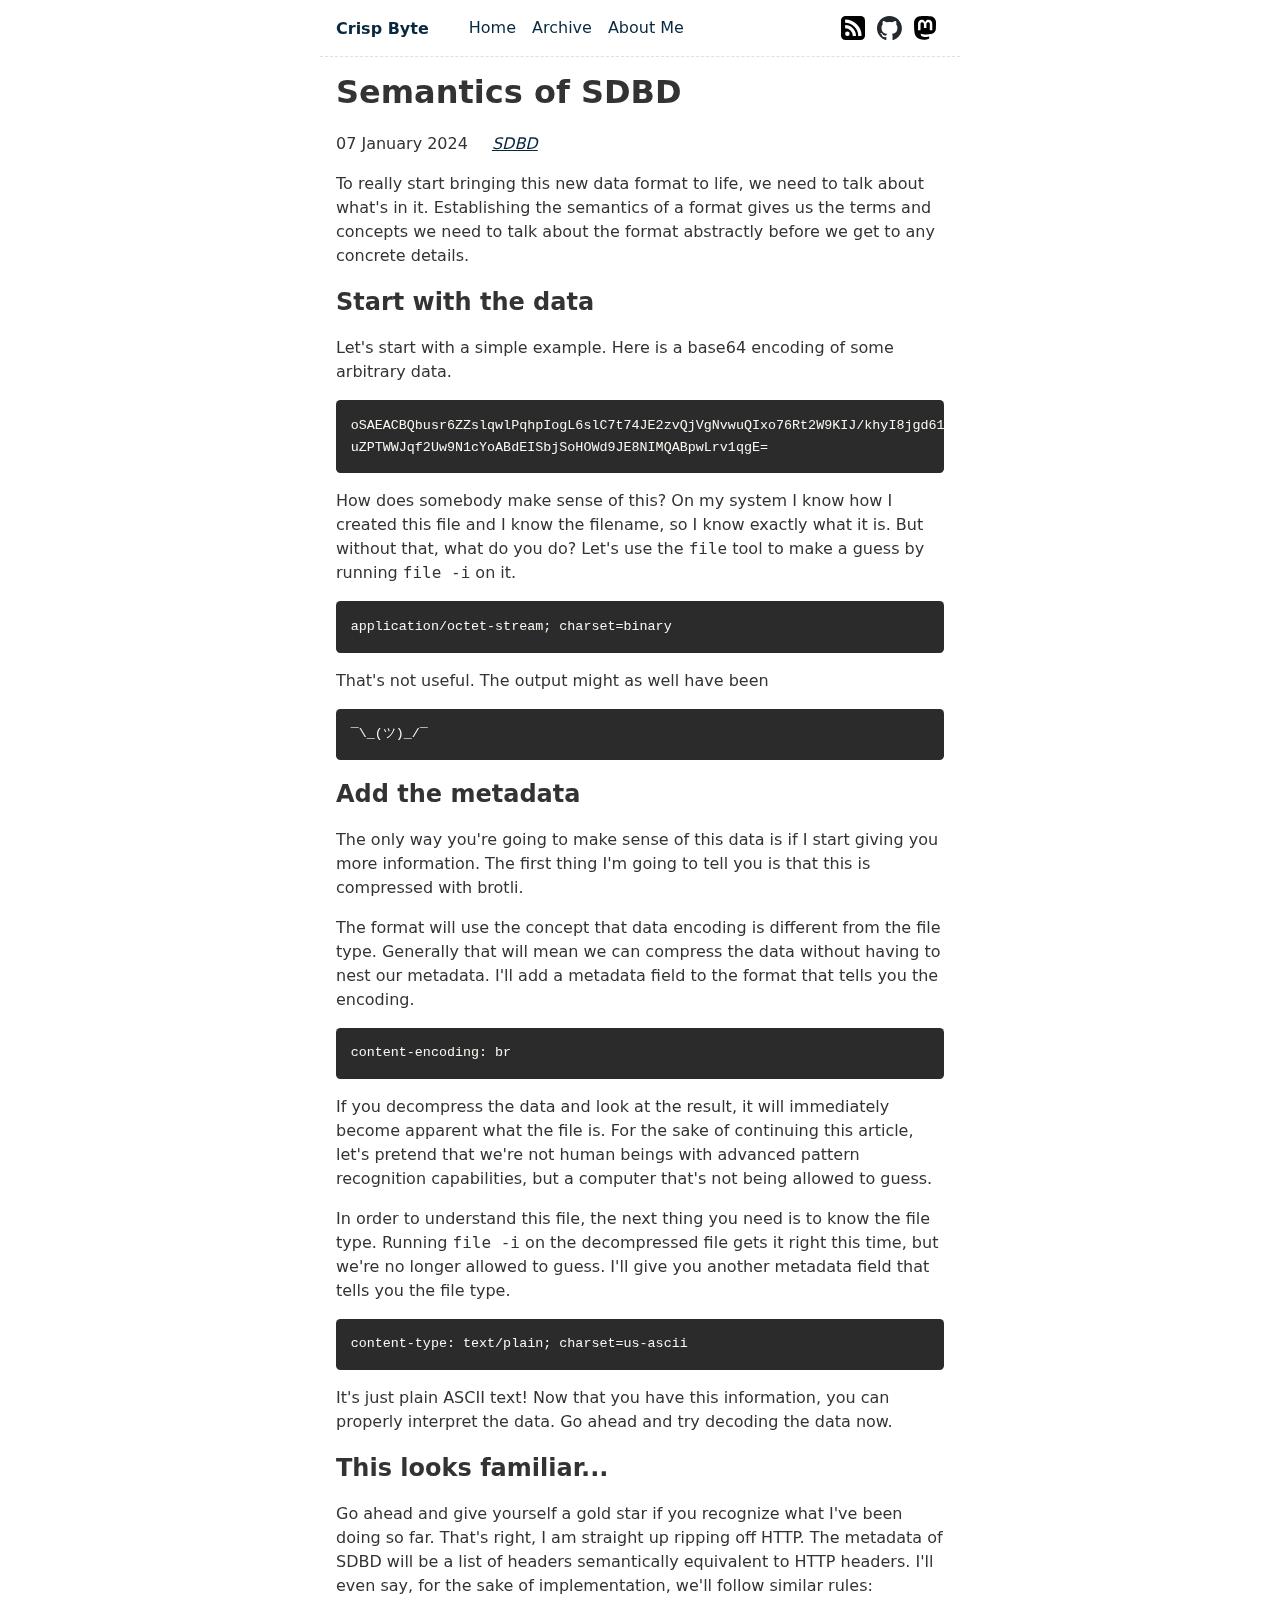
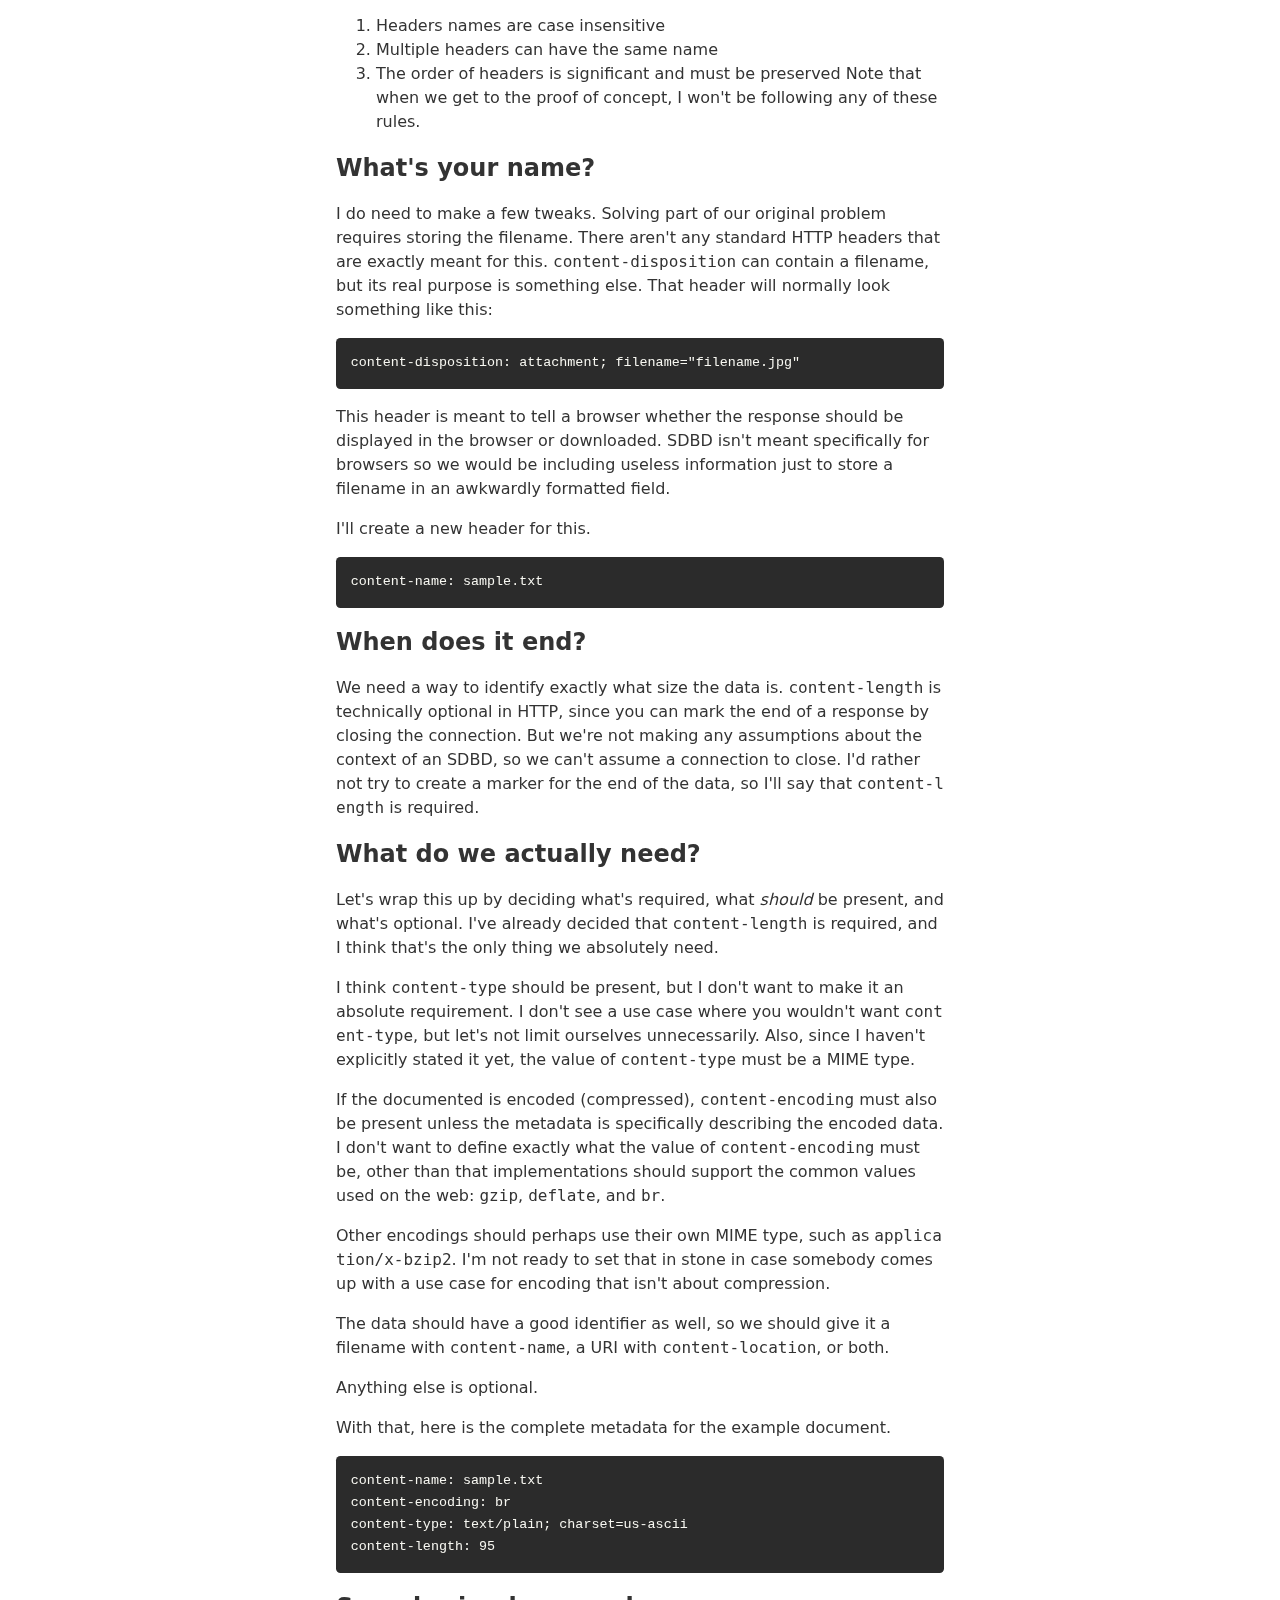
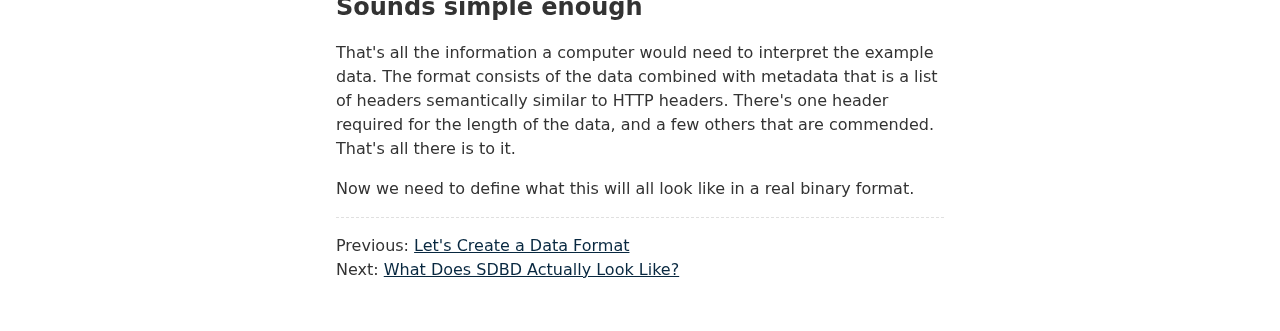
<file: blog/2024-01-07-02-Semantics/index.html>
<!doctype html>
<html lang="en">
	<head>
		<meta charset="utf-8">
		<meta name="viewport" content="width=device-width, initial-scale=1.0">
		<title>Semantics of SDBD</title>
		<meta name="description" content="Programming. Puns.">
		<link rel="alternate" href="/feed/feed.xml" type="application/atom+xml" title="Crisp Byte">
		<link rel="alternate" href="/feed/feed.json" type="application/json" title="Crisp Byte">
		
		<style>/**
 * a11y-dark theme for JavaScript, CSS, and HTML
 * Based on the okaidia theme: https://github.com/PrismJS/prism/blob/gh-pages/themes/prism-okaidia.css
 * @author ericwbailey
 */

code[class*="language-"],
pre[class*="language-"] {
	color: #f8f8f2;
	background: none;
	font-family: Consolas, Monaco, 'Andale Mono', 'Ubuntu Mono', monospace;
	text-align: left;
	white-space: pre;
	word-spacing: normal;
	word-break: normal;
	word-wrap: normal;
	line-height: 1.5;

	-moz-tab-size: 4;
	-o-tab-size: 4;
	tab-size: 4;

	-webkit-hyphens: none;
	-moz-hyphens: none;
	-ms-hyphens: none;
	hyphens: none;
}

/* Code blocks */
pre[class*="language-"] {
	padding: 1em;
	margin: 0.5em 0;
	overflow: auto;
	border-radius: 0.3em;
}

:not(pre) > code[class*="language-"],
pre[class*="language-"] {
	background: #2b2b2b;
}

/* Inline code */
:not(pre) > code[class*="language-"] {
	padding: 0.1em;
	border-radius: 0.3em;
	white-space: normal;
}

.token.comment,
.token.prolog,
.token.doctype,
.token.cdata {
	color: #d4d0ab;
}

.token.punctuation {
	color: #fefefe;
}

.token.property,
.token.tag,
.token.constant,
.token.symbol,
.token.deleted {
	color: #ffa07a;
}

.token.boolean,
.token.number {
	color: #00e0e0;
}

.token.selector,
.token.attr-name,
.token.string,
.token.char,
.token.builtin,
.token.inserted {
	color: #abe338;
}

.token.operator,
.token.entity,
.token.url,
.language-css .token.string,
.style .token.string,
.token.variable {
	color: #00e0e0;
}

.token.atrule,
.token.attr-value,
.token.function {
	color: #ffd700;
}

.token.keyword {
	color: #00e0e0;
}

.token.regex,
.token.important {
	color: #ffd700;
}

.token.important,
.token.bold {
	font-weight: bold;
}

.token.italic {
	font-style: italic;
}

.token.entity {
	cursor: help;
}

@media screen and (-ms-high-contrast: active) {
	code[class*="language-"],
	pre[class*="language-"] {
		color: windowText;
		background: window;
	}

	:not(pre) > code[class*="language-"],
	pre[class*="language-"] {
		background: window;
	}

	.token.important {
		background: highlight;
		color: window;
		font-weight: normal;
	}

	.token.atrule,
	.token.attr-value,
	.token.function,
	.token.keyword,
	.token.operator,
	.token.selector {
		font-weight: bold;
	}

	.token.attr-value,
	.token.comment,
	.token.doctype,
	.token.function,
	.token.keyword,
	.token.operator,
	.token.property,
	.token.string {
		color: highlight;
	}

	.token.attr-value,
	.token.url {
		font-weight: normal;
	}
}
/*
 * New diff- syntax
 */

pre[class*="language-diff-"] {
	--eleventy-code-padding: 1.25em;
	padding-left: var(--eleventy-code-padding);
	padding-right: var(--eleventy-code-padding);
}
.token.deleted {
	background-color: hsl(0, 51%, 37%);
	color: inherit;
}
.token.inserted {
	background-color: hsl(126, 31%, 39%);
	color: inherit;
}

/* Make the + and - characters unselectable for copy/paste */
.token.prefix.unchanged,
.token.prefix.inserted,
.token.prefix.deleted {
	-webkit-user-select: none;
	user-select: none;
	display: inline-flex;
	align-items: center;
	justify-content: center;
	padding-top: 2px;
	padding-bottom: 2px;
}
.token.prefix.inserted,
.token.prefix.deleted {
	width: var(--eleventy-code-padding);
	background-color: rgba(0,0,0,.2);
}

/* Optional: full-width background color */
.token.inserted:not(.prefix),
.token.deleted:not(.prefix) {
	display: block;
	margin-left: calc(-1 * var(--eleventy-code-padding));
	margin-right: calc(-1 * var(--eleventy-code-padding));
	text-decoration: none; /* override del, ins, mark defaults */
	color: inherit; /* override del, ins, mark defaults */
}
code[class*="language-"], pre[class*="language-"] {
	font-size: 0.915em;
}
* { box-sizing: border-box; }
/* Defaults */
:root {
	--font-family: -apple-system, system-ui, sans-serif;
	--font-family-monospace: Consolas, Menlo, Monaco, Andale Mono WT, Andale Mono, Lucida Console, Lucida Sans Typewriter, DejaVu Sans Mono, Bitstream Vera Sans Mono, Liberation Mono, Nimbus Mono L, Courier New, Courier, monospace;
}

/* Theme colors */
:root {
	--color-gray-20: #e0e0e0;
	--color-gray-50: #C0C0C0;
	--color-gray-90: #333;

	--background-color: #fff;

	--text-color: var(--color-gray-90);
	--text-color-link: #082840;
	--text-color-link-active: #5f2b48;
	--text-color-link-visited: #17050F;

	--syntax-tab-size: 2;
}

@media (prefers-color-scheme: dark) {
	:root {
		--color-gray-20: #e0e0e0;
		--color-gray-50: #C0C0C0;
		--color-gray-90: #dad8d8;

		/* --text-color is assigned to --color-gray-_ above */
		--text-color-link: #1493fb;
		--text-color-link-active: #6969f7;
		--text-color-link-visited: #a6a6f8;

		--background-color: #15202b;
	}
}


/* Global stylesheet */
* {
	box-sizing: border-box;
}

html,
body {
	padding: 0;
	margin: 0 auto;
	font-family: var(--font-family);
	color: var(--text-color);
	background-color: var(--background-color);
}
html {
	overflow-y: scroll;
}
body {
	max-width: 40em;
}

/* https://www.a11yproject.com/posts/how-to-hide-content/ */
.visually-hidden {
	clip: rect(0 0 0 0);
	clip-path: inset(50%);
	height: 1px;
	overflow: hidden;
	position: absolute;
	white-space: nowrap;
	width: 1px;
}

p:last-child {
	margin-bottom: 0;
}
p {
	line-height: 1.5;
}

li {
	line-height: 1.5;
}

a[href] {
	color: var(--text-color-link);
}
a[href]:visited {
	color: var(--text-color-link-visited);
}
a[href]:hover,
a[href]:active {
	color: var(--text-color-link-active);
}

main {
	padding: 1rem;
}
main :first-child {
	margin-top: 0;
}

header {
	border-bottom: 1px dashed var(--color-gray-20);
}
header:after {
	content: "";
	display: table;
	clear: both;
}

.links-nextprev {
	list-style: none;
	border-top: 1px dashed var(--color-gray-20);
	padding: 1em 0;
}

table {
	margin: 1em 0;
}
table td,
table th {
	padding-right: 1em;
}

pre,
code {
	font-family: var(--font-family-monospace);
}
pre:not([class*="language-"]) {
	margin: .5em 0;
	line-height: 1.375; /* 22px /16 */
	-moz-tab-size: var(--syntax-tab-size);
	-o-tab-size: var(--syntax-tab-size);
	tab-size: var(--syntax-tab-size);
	-webkit-hyphens: none;
	-ms-hyphens: none;
	hyphens: none;
	direction: ltr;
	text-align: left;
	white-space: pre;
	word-spacing: normal;
	word-break: normal;
}
code {
	word-break: break-all;
}

/* Header */
header {
	display: flex;
	gap: 1em .5em;
	flex-wrap: wrap;
	align-items: center;
	padding: 1em;
}
.home-link {
	font-size: 1em; /* 16px /16 */
	font-weight: 700;
	margin-right: 2em;
}
.home-link:link:not(:hover) {
	text-decoration: none;
}
header > .links {
	margin-left: auto;
}
header > .links a {
	display: inline-flex;
	margin-left: 12px;
}
header > .links img {
	height: 24px;
}

/* Nav */
.nav {
	display: flex;
	padding: 0;
	margin: 0;
	list-style: none;
}
.nav-item {
	display: inline-block;
	margin-right: 1em;
}
.nav-item a[href]:not(:hover) {
	text-decoration: none;
}
.nav a[href][aria-current="page"] {
	text-decoration: underline;
}

/* Posts list */
.postlist {
	list-style: none;
	padding: 0;
	padding-left: 1.5rem;
}
.postlist-item {
	display: flex;
	flex-wrap: wrap;
	align-items: baseline;
	counter-increment: start-from -1;
	margin-bottom: 1em;
}
.postlist-item:before {
	display: inline-block;
	pointer-events: none;
	content: "" counter(start-from, decimal-leading-zero) ". ";
	line-height: 100%;
	text-align: right;
	margin-left: -1.5rem;
}
.postlist-date,
.postlist-item:before {
	font-size: 0.8125em; /* 13px /16 */
	color: var(--color-gray-90);
}
.postlist-date {
	word-spacing: -0.5px;
}
.postlist-link {
	font-size: 1.1875em; /* 19px /16 */
	font-weight: 700;
	flex-basis: calc(100% - 1.5rem);
	padding-left: .25em;
	padding-right: .5em;
	text-underline-position: from-font;
	text-underline-offset: 0;
	text-decoration-thickness: 1px;
}
.postlist-item-active .postlist-link {
	font-weight: bold;
}

/* Tags */
.post-tag {
	display: inline-flex;
	align-items: center;
	justify-content: center;
	text-transform: capitalize;
	font-style: italic;
}
.postlist-item > .post-tag {
	align-self: center;
}

/* Tags list */
.post-metadata {
	display: inline-flex;
	flex-wrap: wrap;
	gap: .5em;
	list-style: none;
	padding: 0;
	margin: 0;
}
.post-metadata time {
	margin-right: 1em;
}

/* Direct Links / Markdown Headers */
.header-anchor {
	text-decoration: none;
	font-style: normal;
	font-size: 1em;
	margin-left: .1em;
}
a[href].header-anchor,
a[href].header-anchor:visited {
	color: transparent;
}
a[href].header-anchor:focus,
a[href].header-anchor:hover {
	text-decoration: underline;
}
a[href].header-anchor:focus,
:hover > a[href].header-anchor {
	color: #aaa;
}

h2 + .header-anchor {
	font-size: 1.5em;
}</style>
	</head>
	<body>
		<a href="#skip" class="visually-hidden">Skip to main content</a>

		<header>
			<a href="/" class="home-link">Crisp Byte</a>
			<nav>
				<h2 class="visually-hidden">Top level navigation menu</h2>
				<ul class="nav">
					<li class="nav-item"><a href="/">Home</a></li>
					<li class="nav-item"><a href="/blog/">Archive</a></li>
					<li class="nav-item"><a href="/about/">About Me</a></li>
				</ul>
			</nav>
			<ul class="nav links">
			  <a rel="alternate" href="/feed/feed.xml" type="application/atom+xml" title="RSS Feed"><img src="/img/feed-icon.svg" alt="RSS Feed"></a>
				<a href="https://github.com/cheddarcrisp" title="GitHub Profile"><img src="/img/github-mark.svg" alt="GitHub Profile"></a>
				<a href="https://hachyderm.io/@cheddarcrisp" rel="me" title="Mastodon Profile"><img src="/img/mastodon-logo.svg" alt="Mastodon Profile"></a>
			</ul>
		</header>

		<main id="skip">
			
<h1>Semantics of SDBD</h1>

<ul class="post-metadata">
	<li><time datetime="2024-01-07">07 January 2024</time></li>
	<li><a href="/tags/sdbd/" class="post-tag">SDBD</a></li>
</ul>

<p>To really start bringing this new data format to life, we need to talk about what's in it. Establishing the semantics of a format gives us the terms and concepts we need to talk about the format abstractly before we get to any concrete details.</p>
<h2 id="start-with-the-data" tabindex="-1">Start with the data <a class="header-anchor" href="#start-with-the-data">#</a></h2>
<p>Let's start with a simple example. Here is a base64 encoding of some arbitrary data.</p>
<pre class="language-text" tabindex="0"><code class="language-text">oSAEACBQbusr6ZZslqwlPqhpIogL6slC7t74JE2zvQjVgNvwuQIxo76Rt2W9KIJ/khyI8jgd61ZU
uZPTWWJqf2Uw9N1cYoABdEISbjSoHOWd9JE8NIMQABpwLrv1qgE=</code></pre>
<p>How does somebody make sense of this? On my system I know how I created this file and I know the filename, so I know exactly what it is. But without that, what do you do? Let's use the <code>file</code> tool to make a guess by running <code>file -i</code> on it.</p>
<pre class="language-text" tabindex="0"><code class="language-text">application/octet-stream; charset=binary</code></pre>
<p>That's not useful. The output might as well have been</p>
<pre class="language-text" tabindex="0"><code class="language-text">¯\_(ツ)_/¯</code></pre>
<h2 id="add-the-metadata" tabindex="-1">Add the metadata <a class="header-anchor" href="#add-the-metadata">#</a></h2>
<p>The only way you're going to make sense of this data is if I start giving you more information. The first thing I'm going to tell you is that this is compressed with brotli.</p>
<p>The format will use the concept that data encoding is different from the file type. Generally that will mean we can compress the data without having to nest our metadata. I'll add a metadata field to the format that tells you the encoding.</p>
<pre class="language-text" tabindex="0"><code class="language-text">content-encoding: br</code></pre>
<p>If you decompress the data and look at the result, it will immediately become apparent what the file is. For the sake of continuing this article, let's pretend that we're not human beings with advanced pattern recognition capabilities, but a computer that's not being allowed to guess.</p>
<p>In order to understand this file, the next thing you need is to know the file type. Running <code>file -i</code> on the decompressed file gets it right this time, but we're no longer allowed to guess. I'll give you another metadata field that tells you the file type.</p>
<pre class="language-text" tabindex="0"><code class="language-text">content-type: text/plain; charset=us-ascii</code></pre>
<p>It's just plain ASCII text! Now that you have this information, you can properly interpret the data. Go ahead and try decoding the data now.</p>
<h2 id="this-looks-familiar" tabindex="-1">This looks familiar... <a class="header-anchor" href="#this-looks-familiar">#</a></h2>
<p>Go ahead and give yourself a gold star if you recognize what I've been doing so far. That's right, I am straight up ripping off HTTP. The metadata of SDBD will be a list of headers semantically equivalent to HTTP headers. I'll even say, for the sake of implementation, we'll follow similar rules:</p>
<ol>
<li>Headers names are case insensitive</li>
<li>Multiple headers can have the same name</li>
<li>The order of headers is significant and must be preserved
Note that when we get to the proof of concept, I won't be following any of these rules.</li>
</ol>
<h2 id="what-s-your-name" tabindex="-1">What's your name? <a class="header-anchor" href="#what-s-your-name">#</a></h2>
<p>I do need to make a few tweaks. Solving part of our original problem requires storing the filename. There aren't any standard HTTP headers that are exactly meant for this. <code>content-disposition</code> can contain a filename, but its real purpose is something else. That header will normally look something like this:</p>
<pre class="language-text" tabindex="0"><code class="language-text">content-disposition: attachment; filename="filename.jpg"</code></pre>
<p>This header is meant to tell a browser whether the response should be displayed in the browser or downloaded. SDBD isn't meant specifically for browsers so we would be including useless information just to store a filename in an awkwardly formatted field.</p>
<p>I'll create a new header for this.</p>
<pre class="language-text" tabindex="0"><code class="language-text">content-name: sample.txt</code></pre>
<h2 id="when-does-it-end" tabindex="-1">When does it end? <a class="header-anchor" href="#when-does-it-end">#</a></h2>
<p>We need a way to identify exactly what size the data is. <code>content-length</code> is technically optional in HTTP, since you can mark the end of a response by closing the connection. But we're not making any assumptions about the context of an SDBD, so we can't assume a connection to close. I'd rather not try to create a marker for the end of the data, so I'll say that <code>content-length</code> is required.</p>
<h2 id="what-do-we-actually-need" tabindex="-1">What do we actually need? <a class="header-anchor" href="#what-do-we-actually-need">#</a></h2>
<p>Let's wrap this up by deciding what's required, what <em>should</em> be present, and what's optional. I've already decided that <code>content-length</code> is required, and I think that's the only thing we absolutely need.</p>
<p>I think <code>content-type</code> should be present, but I don't want to make it an absolute requirement. I don't see a use case where you wouldn't want <code>content-type</code>, but let's not limit ourselves unnecessarily. Also, since I haven't explicitly stated it yet, the value of <code>content-type</code> must be a MIME type.</p>
<p>If the documented is encoded (compressed), <code>content-encoding</code> must also be present unless the metadata is specifically describing the encoded data. I don't want to define exactly what the value of <code>content-encoding</code> must be, other than that implementations should support the common values used on the web: <code>gzip</code>, <code>deflate</code>, and <code>br</code>.</p>
<p>Other encodings should perhaps use their own MIME type, such as <code>application/x-bzip2</code>. I'm not ready to set that in stone in case somebody comes up with a use case for encoding that isn't about compression.</p>
<p>The data should have a good identifier as well, so we should give it a filename with <code>content-name</code>, a URI with <code>content-location</code>, or both.</p>
<p>Anything else is optional.</p>
<p>With that, here is the complete metadata for the example document.</p>
<pre class="language-text" tabindex="0"><code class="language-text">content-name: sample.txt
content-encoding: br
content-type: text/plain; charset=us-ascii
content-length: 95</code></pre>
<h2 id="sounds-simple-enough" tabindex="-1">Sounds simple enough <a class="header-anchor" href="#sounds-simple-enough">#</a></h2>
<p>That's all the information a computer would need to interpret the example data. The format consists of the data combined with metadata that is a list of headers semantically similar to HTTP headers. There's one header required for the length of the data, and a few others that are commended. That's all there is to it.</p>
<p>Now we need to define what this will all look like in a real binary format.</p>

<ul class="links-nextprev"><li>Previous: <a href="/blog/2024-01-07-01-SDBD/">Let&#39;s Create a Data Format</a></li><li>Next: <a href="/blog/2024-01-07-03-Data_Format/">What Does SDBD Actually Look Like?</a></li>
</ul>

		</main>

		<footer></footer>

		<!-- Current page: /blog/2024-01-07-02-Semantics/ -->
	</body>
</html>
</file>
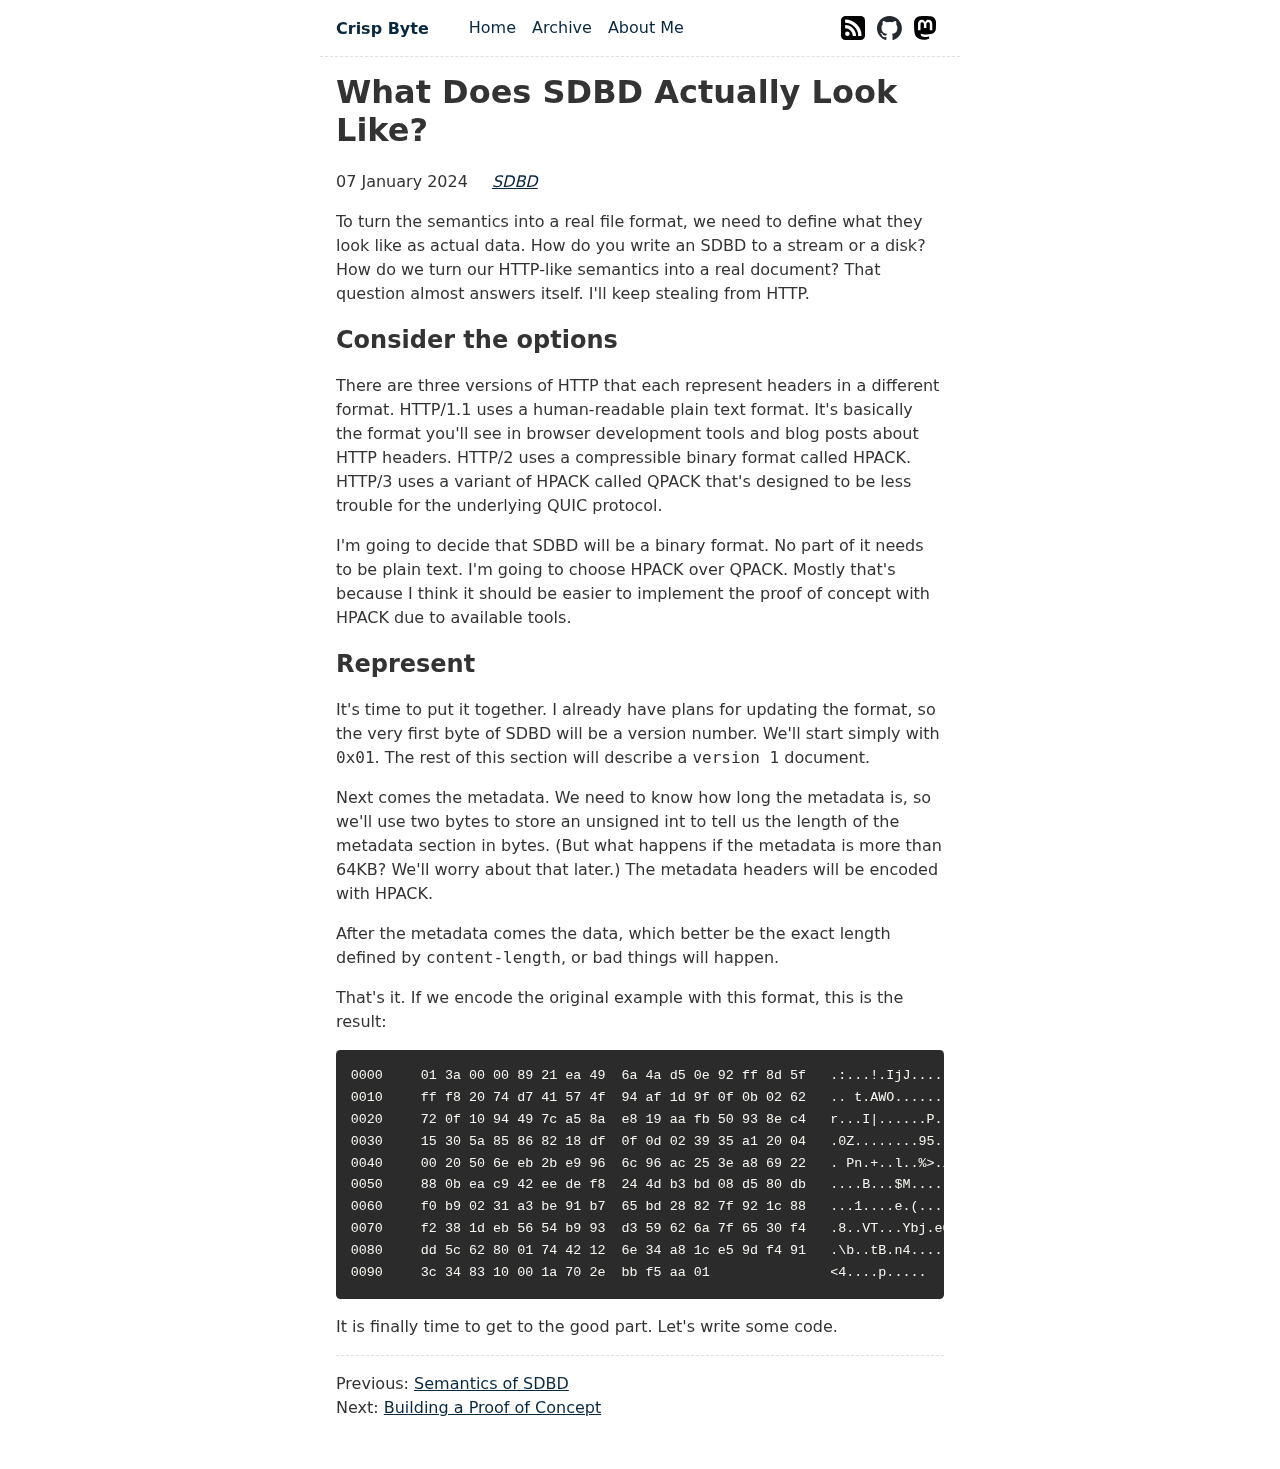
<file: blog/2024-01-07-03-Data_Format/index.html>
<!doctype html>
<html lang="en">
	<head>
		<meta charset="utf-8">
		<meta name="viewport" content="width=device-width, initial-scale=1.0">
		<title>What Does SDBD Actually Look Like?</title>
		<meta name="description" content="Programming. Puns.">
		<link rel="alternate" href="/feed/feed.xml" type="application/atom+xml" title="Crisp Byte">
		<link rel="alternate" href="/feed/feed.json" type="application/json" title="Crisp Byte">
		
		<style>/**
 * a11y-dark theme for JavaScript, CSS, and HTML
 * Based on the okaidia theme: https://github.com/PrismJS/prism/blob/gh-pages/themes/prism-okaidia.css
 * @author ericwbailey
 */

code[class*="language-"],
pre[class*="language-"] {
	color: #f8f8f2;
	background: none;
	font-family: Consolas, Monaco, 'Andale Mono', 'Ubuntu Mono', monospace;
	text-align: left;
	white-space: pre;
	word-spacing: normal;
	word-break: normal;
	word-wrap: normal;
	line-height: 1.5;

	-moz-tab-size: 4;
	-o-tab-size: 4;
	tab-size: 4;

	-webkit-hyphens: none;
	-moz-hyphens: none;
	-ms-hyphens: none;
	hyphens: none;
}

/* Code blocks */
pre[class*="language-"] {
	padding: 1em;
	margin: 0.5em 0;
	overflow: auto;
	border-radius: 0.3em;
}

:not(pre) > code[class*="language-"],
pre[class*="language-"] {
	background: #2b2b2b;
}

/* Inline code */
:not(pre) > code[class*="language-"] {
	padding: 0.1em;
	border-radius: 0.3em;
	white-space: normal;
}

.token.comment,
.token.prolog,
.token.doctype,
.token.cdata {
	color: #d4d0ab;
}

.token.punctuation {
	color: #fefefe;
}

.token.property,
.token.tag,
.token.constant,
.token.symbol,
.token.deleted {
	color: #ffa07a;
}

.token.boolean,
.token.number {
	color: #00e0e0;
}

.token.selector,
.token.attr-name,
.token.string,
.token.char,
.token.builtin,
.token.inserted {
	color: #abe338;
}

.token.operator,
.token.entity,
.token.url,
.language-css .token.string,
.style .token.string,
.token.variable {
	color: #00e0e0;
}

.token.atrule,
.token.attr-value,
.token.function {
	color: #ffd700;
}

.token.keyword {
	color: #00e0e0;
}

.token.regex,
.token.important {
	color: #ffd700;
}

.token.important,
.token.bold {
	font-weight: bold;
}

.token.italic {
	font-style: italic;
}

.token.entity {
	cursor: help;
}

@media screen and (-ms-high-contrast: active) {
	code[class*="language-"],
	pre[class*="language-"] {
		color: windowText;
		background: window;
	}

	:not(pre) > code[class*="language-"],
	pre[class*="language-"] {
		background: window;
	}

	.token.important {
		background: highlight;
		color: window;
		font-weight: normal;
	}

	.token.atrule,
	.token.attr-value,
	.token.function,
	.token.keyword,
	.token.operator,
	.token.selector {
		font-weight: bold;
	}

	.token.attr-value,
	.token.comment,
	.token.doctype,
	.token.function,
	.token.keyword,
	.token.operator,
	.token.property,
	.token.string {
		color: highlight;
	}

	.token.attr-value,
	.token.url {
		font-weight: normal;
	}
}
/*
 * New diff- syntax
 */

pre[class*="language-diff-"] {
	--eleventy-code-padding: 1.25em;
	padding-left: var(--eleventy-code-padding);
	padding-right: var(--eleventy-code-padding);
}
.token.deleted {
	background-color: hsl(0, 51%, 37%);
	color: inherit;
}
.token.inserted {
	background-color: hsl(126, 31%, 39%);
	color: inherit;
}

/* Make the + and - characters unselectable for copy/paste */
.token.prefix.unchanged,
.token.prefix.inserted,
.token.prefix.deleted {
	-webkit-user-select: none;
	user-select: none;
	display: inline-flex;
	align-items: center;
	justify-content: center;
	padding-top: 2px;
	padding-bottom: 2px;
}
.token.prefix.inserted,
.token.prefix.deleted {
	width: var(--eleventy-code-padding);
	background-color: rgba(0,0,0,.2);
}

/* Optional: full-width background color */
.token.inserted:not(.prefix),
.token.deleted:not(.prefix) {
	display: block;
	margin-left: calc(-1 * var(--eleventy-code-padding));
	margin-right: calc(-1 * var(--eleventy-code-padding));
	text-decoration: none; /* override del, ins, mark defaults */
	color: inherit; /* override del, ins, mark defaults */
}
code[class*="language-"], pre[class*="language-"] {
	font-size: 0.915em;
}
* { box-sizing: border-box; }
/* Defaults */
:root {
	--font-family: -apple-system, system-ui, sans-serif;
	--font-family-monospace: Consolas, Menlo, Monaco, Andale Mono WT, Andale Mono, Lucida Console, Lucida Sans Typewriter, DejaVu Sans Mono, Bitstream Vera Sans Mono, Liberation Mono, Nimbus Mono L, Courier New, Courier, monospace;
}

/* Theme colors */
:root {
	--color-gray-20: #e0e0e0;
	--color-gray-50: #C0C0C0;
	--color-gray-90: #333;

	--background-color: #fff;

	--text-color: var(--color-gray-90);
	--text-color-link: #082840;
	--text-color-link-active: #5f2b48;
	--text-color-link-visited: #17050F;

	--syntax-tab-size: 2;
}

@media (prefers-color-scheme: dark) {
	:root {
		--color-gray-20: #e0e0e0;
		--color-gray-50: #C0C0C0;
		--color-gray-90: #dad8d8;

		/* --text-color is assigned to --color-gray-_ above */
		--text-color-link: #1493fb;
		--text-color-link-active: #6969f7;
		--text-color-link-visited: #a6a6f8;

		--background-color: #15202b;
	}
}


/* Global stylesheet */
* {
	box-sizing: border-box;
}

html,
body {
	padding: 0;
	margin: 0 auto;
	font-family: var(--font-family);
	color: var(--text-color);
	background-color: var(--background-color);
}
html {
	overflow-y: scroll;
}
body {
	max-width: 40em;
}

/* https://www.a11yproject.com/posts/how-to-hide-content/ */
.visually-hidden {
	clip: rect(0 0 0 0);
	clip-path: inset(50%);
	height: 1px;
	overflow: hidden;
	position: absolute;
	white-space: nowrap;
	width: 1px;
}

p:last-child {
	margin-bottom: 0;
}
p {
	line-height: 1.5;
}

li {
	line-height: 1.5;
}

a[href] {
	color: var(--text-color-link);
}
a[href]:visited {
	color: var(--text-color-link-visited);
}
a[href]:hover,
a[href]:active {
	color: var(--text-color-link-active);
}

main {
	padding: 1rem;
}
main :first-child {
	margin-top: 0;
}

header {
	border-bottom: 1px dashed var(--color-gray-20);
}
header:after {
	content: "";
	display: table;
	clear: both;
}

.links-nextprev {
	list-style: none;
	border-top: 1px dashed var(--color-gray-20);
	padding: 1em 0;
}

table {
	margin: 1em 0;
}
table td,
table th {
	padding-right: 1em;
}

pre,
code {
	font-family: var(--font-family-monospace);
}
pre:not([class*="language-"]) {
	margin: .5em 0;
	line-height: 1.375; /* 22px /16 */
	-moz-tab-size: var(--syntax-tab-size);
	-o-tab-size: var(--syntax-tab-size);
	tab-size: var(--syntax-tab-size);
	-webkit-hyphens: none;
	-ms-hyphens: none;
	hyphens: none;
	direction: ltr;
	text-align: left;
	white-space: pre;
	word-spacing: normal;
	word-break: normal;
}
code {
	word-break: break-all;
}

/* Header */
header {
	display: flex;
	gap: 1em .5em;
	flex-wrap: wrap;
	align-items: center;
	padding: 1em;
}
.home-link {
	font-size: 1em; /* 16px /16 */
	font-weight: 700;
	margin-right: 2em;
}
.home-link:link:not(:hover) {
	text-decoration: none;
}
header > .links {
	margin-left: auto;
}
header > .links a {
	display: inline-flex;
	margin-left: 12px;
}
header > .links img {
	height: 24px;
}

/* Nav */
.nav {
	display: flex;
	padding: 0;
	margin: 0;
	list-style: none;
}
.nav-item {
	display: inline-block;
	margin-right: 1em;
}
.nav-item a[href]:not(:hover) {
	text-decoration: none;
}
.nav a[href][aria-current="page"] {
	text-decoration: underline;
}

/* Posts list */
.postlist {
	list-style: none;
	padding: 0;
	padding-left: 1.5rem;
}
.postlist-item {
	display: flex;
	flex-wrap: wrap;
	align-items: baseline;
	counter-increment: start-from -1;
	margin-bottom: 1em;
}
.postlist-item:before {
	display: inline-block;
	pointer-events: none;
	content: "" counter(start-from, decimal-leading-zero) ". ";
	line-height: 100%;
	text-align: right;
	margin-left: -1.5rem;
}
.postlist-date,
.postlist-item:before {
	font-size: 0.8125em; /* 13px /16 */
	color: var(--color-gray-90);
}
.postlist-date {
	word-spacing: -0.5px;
}
.postlist-link {
	font-size: 1.1875em; /* 19px /16 */
	font-weight: 700;
	flex-basis: calc(100% - 1.5rem);
	padding-left: .25em;
	padding-right: .5em;
	text-underline-position: from-font;
	text-underline-offset: 0;
	text-decoration-thickness: 1px;
}
.postlist-item-active .postlist-link {
	font-weight: bold;
}

/* Tags */
.post-tag {
	display: inline-flex;
	align-items: center;
	justify-content: center;
	text-transform: capitalize;
	font-style: italic;
}
.postlist-item > .post-tag {
	align-self: center;
}

/* Tags list */
.post-metadata {
	display: inline-flex;
	flex-wrap: wrap;
	gap: .5em;
	list-style: none;
	padding: 0;
	margin: 0;
}
.post-metadata time {
	margin-right: 1em;
}

/* Direct Links / Markdown Headers */
.header-anchor {
	text-decoration: none;
	font-style: normal;
	font-size: 1em;
	margin-left: .1em;
}
a[href].header-anchor,
a[href].header-anchor:visited {
	color: transparent;
}
a[href].header-anchor:focus,
a[href].header-anchor:hover {
	text-decoration: underline;
}
a[href].header-anchor:focus,
:hover > a[href].header-anchor {
	color: #aaa;
}

h2 + .header-anchor {
	font-size: 1.5em;
}</style>
	</head>
	<body>
		<a href="#skip" class="visually-hidden">Skip to main content</a>

		<header>
			<a href="/" class="home-link">Crisp Byte</a>
			<nav>
				<h2 class="visually-hidden">Top level navigation menu</h2>
				<ul class="nav">
					<li class="nav-item"><a href="/">Home</a></li>
					<li class="nav-item"><a href="/blog/">Archive</a></li>
					<li class="nav-item"><a href="/about/">About Me</a></li>
				</ul>
			</nav>
			<ul class="nav links">
			  <a rel="alternate" href="/feed/feed.xml" type="application/atom+xml" title="RSS Feed"><img src="/img/feed-icon.svg" alt="RSS Feed"></a>
				<a href="https://github.com/cheddarcrisp" title="GitHub Profile"><img src="/img/github-mark.svg" alt="GitHub Profile"></a>
				<a href="https://hachyderm.io/@cheddarcrisp" rel="me" title="Mastodon Profile"><img src="/img/mastodon-logo.svg" alt="Mastodon Profile"></a>
			</ul>
		</header>

		<main id="skip">
			
<h1>What Does SDBD Actually Look Like?</h1>

<ul class="post-metadata">
	<li><time datetime="2024-01-07">07 January 2024</time></li>
	<li><a href="/tags/sdbd/" class="post-tag">SDBD</a></li>
</ul>

<p>To turn the semantics into a real file format, we need to define what they look like as actual data. How do you write an SDBD to a stream or a disk? How do we turn our HTTP-like semantics into a real document? That question almost answers itself. I'll keep stealing from HTTP.</p>
<h2 id="consider-the-options" tabindex="-1">Consider the options <a class="header-anchor" href="#consider-the-options">#</a></h2>
<p>There are three versions of HTTP that each represent headers in a different format. HTTP/1.1 uses a human-readable plain text format. It's basically the format you'll see in browser development tools and blog posts about HTTP headers. HTTP/2 uses a compressible binary format called HPACK. HTTP/3 uses a variant of HPACK called QPACK that's designed to be less trouble for the underlying QUIC protocol.</p>
<p>I'm going to decide that SDBD will be a binary format. No part of it needs to be plain text. I'm going to choose HPACK over QPACK. Mostly that's because I think it should be easier to implement the proof of concept with HPACK due to available tools.</p>
<h2 id="represent" tabindex="-1">Represent <a class="header-anchor" href="#represent">#</a></h2>
<p>It's time to put it together. I already have plans for updating the format, so the very first byte of SDBD will be a version number. We'll start simply with <code>0x01</code>. The rest of this section will describe a <code>version 1</code> document.</p>
<p>Next comes the metadata. We need to know how long the metadata is, so we'll use two bytes to store an unsigned int to tell us the length of the metadata section in bytes. (But what happens if the metadata is more than 64KB? We'll worry about that later.) The metadata headers will be encoded with HPACK.</p>
<p>After the metadata comes the data, which better be the exact length defined by <code>content-length</code>, or bad things will happen.</p>
<p>That's it. If we encode the original example with this format, this is the result:</p>
<pre class="language-text" tabindex="0"><code class="language-text">0000	01 3a 00 00 89 21 ea 49  6a 4a d5 0e 92 ff 8d 5f   .:...!.IjJ....._
0010	ff f8 20 74 d7 41 57 4f  94 af 1d 9f 0f 0b 02 62   .. t.AWO.......b
0020	72 0f 10 94 49 7c a5 8a  e8 19 aa fb 50 93 8e c4   r...I|......P...
0030	15 30 5a 85 86 82 18 df  0f 0d 02 39 35 a1 20 04   .0Z........95. .
0040	00 20 50 6e eb 2b e9 96  6c 96 ac 25 3e a8 69 22   . Pn.+..l..%>.i"
0050	88 0b ea c9 42 ee de f8  24 4d b3 bd 08 d5 80 db   ....B...$M......
0060	f0 b9 02 31 a3 be 91 b7  65 bd 28 82 7f 92 1c 88   ...1....e.(.....
0070	f2 38 1d eb 56 54 b9 93  d3 59 62 6a 7f 65 30 f4   .8..VT...Ybj.e0.
0080	dd 5c 62 80 01 74 42 12  6e 34 a8 1c e5 9d f4 91   .\b..tB.n4......
0090	3c 34 83 10 00 1a 70 2e  bb f5 aa 01               <4....p.....</code></pre>
<p>It is finally time to get to the good part. Let's write some code.</p>

<ul class="links-nextprev"><li>Previous: <a href="/blog/2024-01-07-02-Semantics/">Semantics of SDBD</a></li><li>Next: <a href="/blog/2024-01-09-01-Building_A_Proof_of_Concept/">Building a Proof of Concept</a></li>
</ul>

		</main>

		<footer></footer>

		<!-- Current page: /blog/2024-01-07-03-Data_Format/ -->
	</body>
</html>
</file>
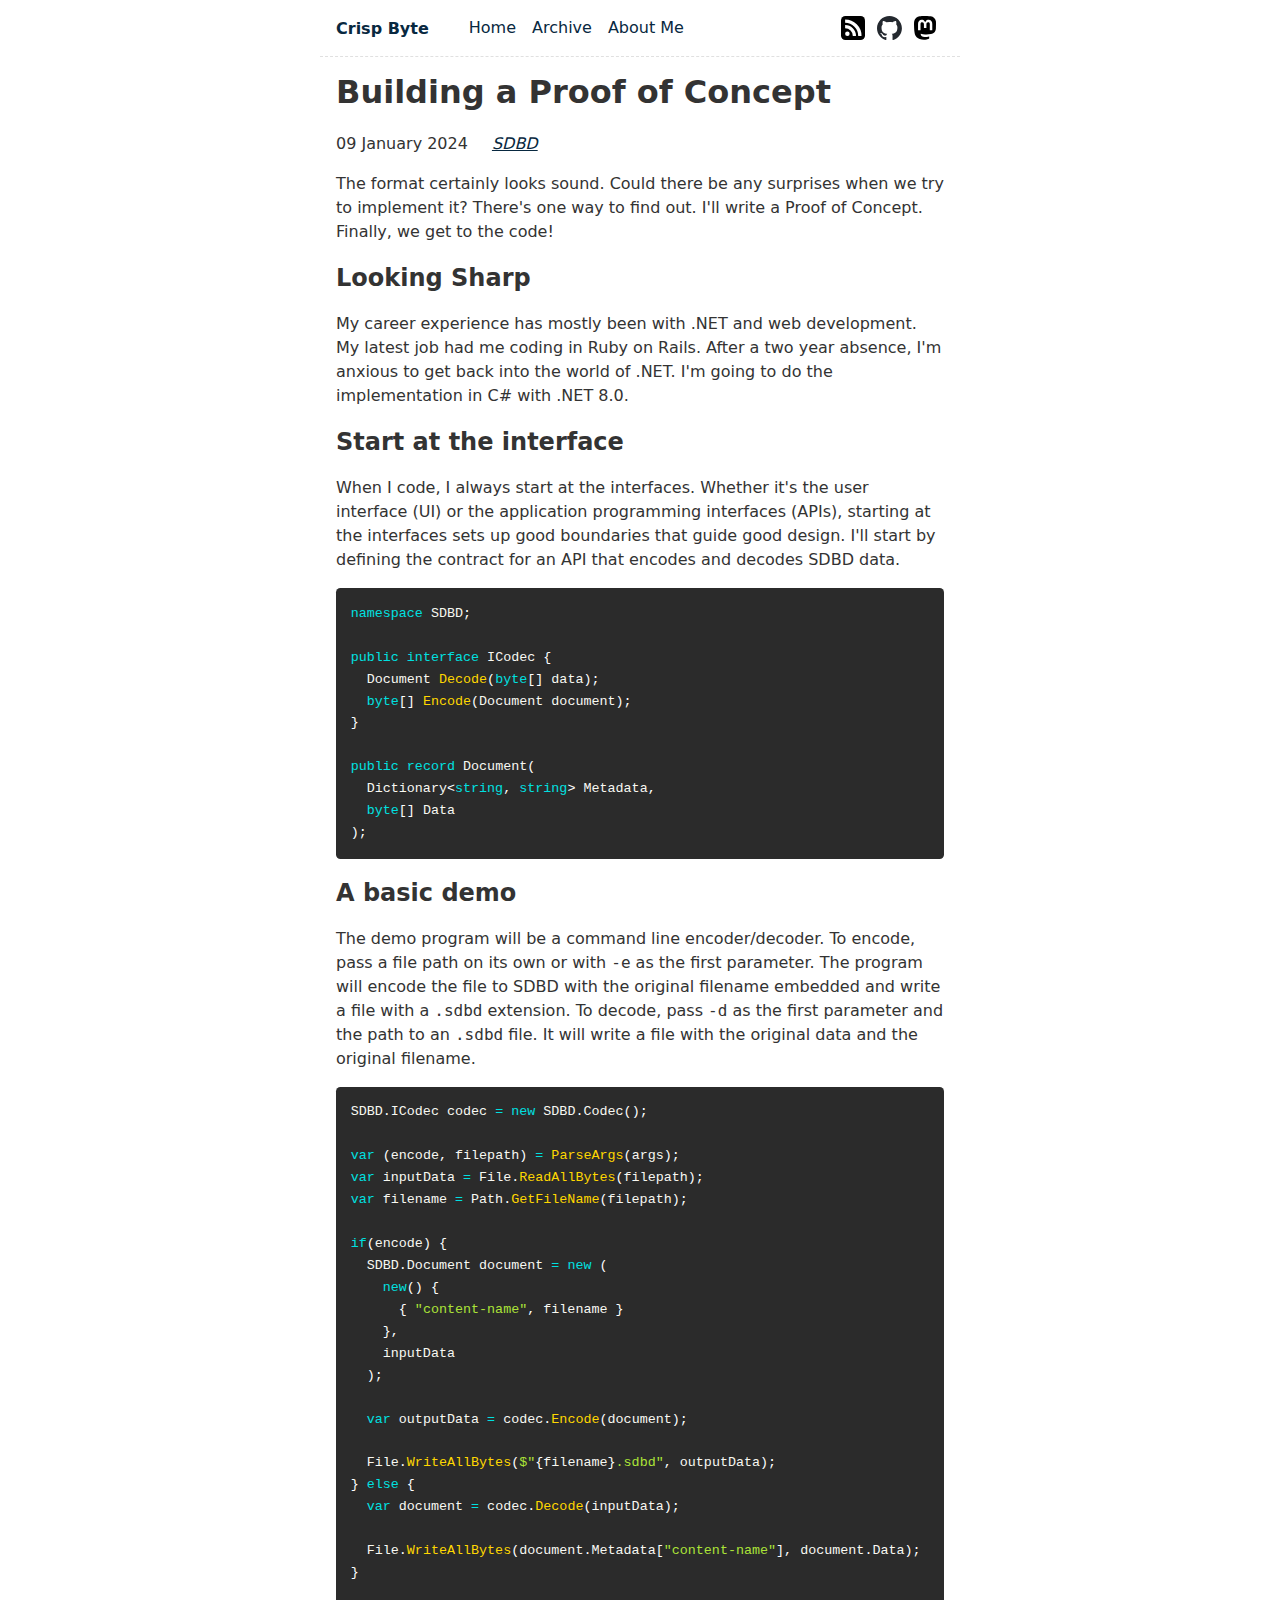
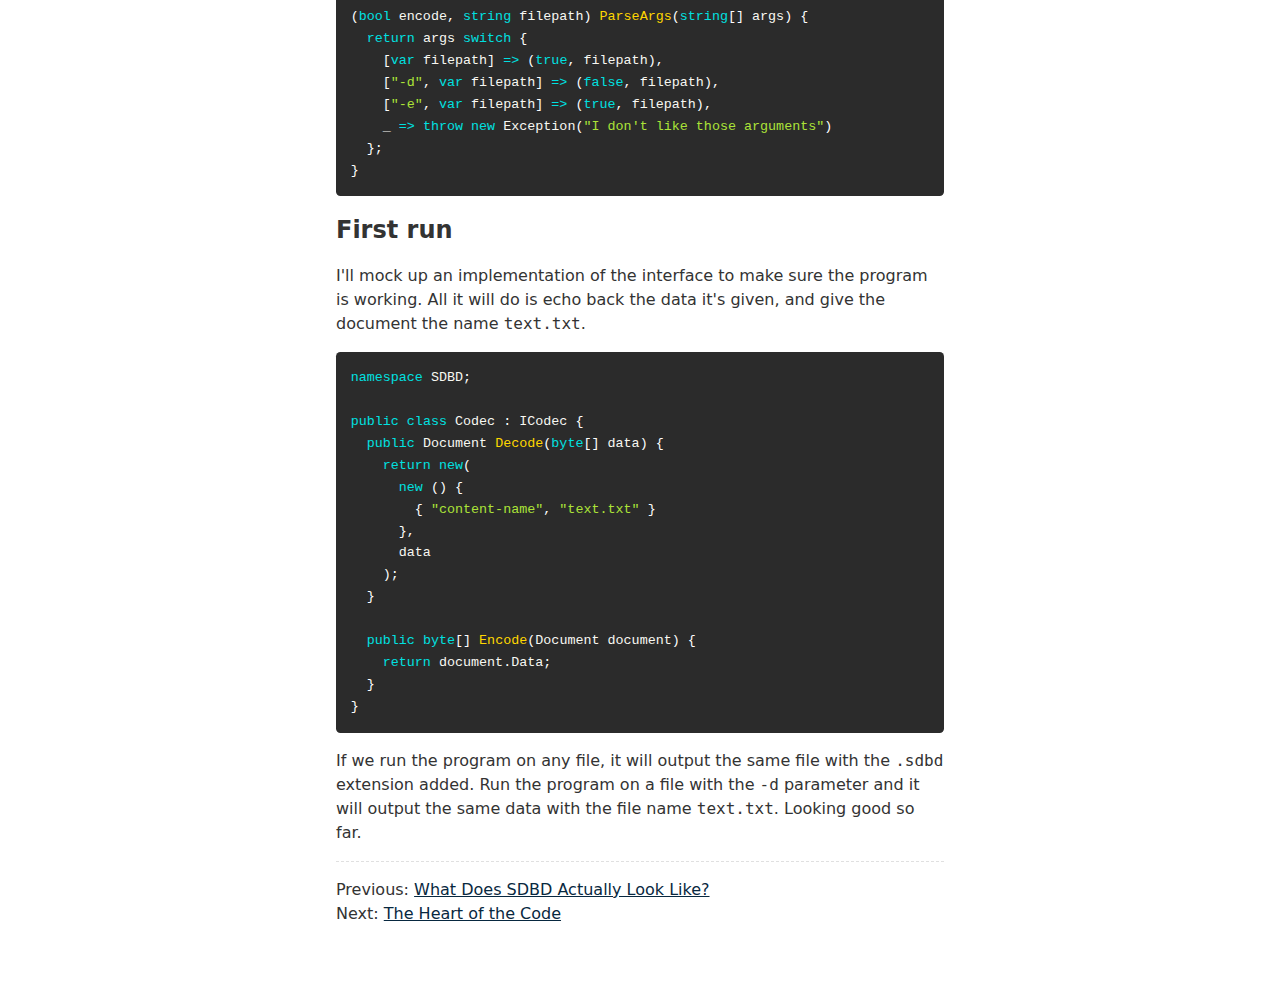
<file: blog/2024-01-09-01-Building_A_Proof_of_Concept/index.html>
<!doctype html>
<html lang="en">
	<head>
		<meta charset="utf-8">
		<meta name="viewport" content="width=device-width, initial-scale=1.0">
		<title>Building a Proof of Concept</title>
		<meta name="description" content="Programming. Puns.">
		<link rel="alternate" href="/feed/feed.xml" type="application/atom+xml" title="Crisp Byte">
		<link rel="alternate" href="/feed/feed.json" type="application/json" title="Crisp Byte">
		
		<style>/**
 * a11y-dark theme for JavaScript, CSS, and HTML
 * Based on the okaidia theme: https://github.com/PrismJS/prism/blob/gh-pages/themes/prism-okaidia.css
 * @author ericwbailey
 */

code[class*="language-"],
pre[class*="language-"] {
	color: #f8f8f2;
	background: none;
	font-family: Consolas, Monaco, 'Andale Mono', 'Ubuntu Mono', monospace;
	text-align: left;
	white-space: pre;
	word-spacing: normal;
	word-break: normal;
	word-wrap: normal;
	line-height: 1.5;

	-moz-tab-size: 4;
	-o-tab-size: 4;
	tab-size: 4;

	-webkit-hyphens: none;
	-moz-hyphens: none;
	-ms-hyphens: none;
	hyphens: none;
}

/* Code blocks */
pre[class*="language-"] {
	padding: 1em;
	margin: 0.5em 0;
	overflow: auto;
	border-radius: 0.3em;
}

:not(pre) > code[class*="language-"],
pre[class*="language-"] {
	background: #2b2b2b;
}

/* Inline code */
:not(pre) > code[class*="language-"] {
	padding: 0.1em;
	border-radius: 0.3em;
	white-space: normal;
}

.token.comment,
.token.prolog,
.token.doctype,
.token.cdata {
	color: #d4d0ab;
}

.token.punctuation {
	color: #fefefe;
}

.token.property,
.token.tag,
.token.constant,
.token.symbol,
.token.deleted {
	color: #ffa07a;
}

.token.boolean,
.token.number {
	color: #00e0e0;
}

.token.selector,
.token.attr-name,
.token.string,
.token.char,
.token.builtin,
.token.inserted {
	color: #abe338;
}

.token.operator,
.token.entity,
.token.url,
.language-css .token.string,
.style .token.string,
.token.variable {
	color: #00e0e0;
}

.token.atrule,
.token.attr-value,
.token.function {
	color: #ffd700;
}

.token.keyword {
	color: #00e0e0;
}

.token.regex,
.token.important {
	color: #ffd700;
}

.token.important,
.token.bold {
	font-weight: bold;
}

.token.italic {
	font-style: italic;
}

.token.entity {
	cursor: help;
}

@media screen and (-ms-high-contrast: active) {
	code[class*="language-"],
	pre[class*="language-"] {
		color: windowText;
		background: window;
	}

	:not(pre) > code[class*="language-"],
	pre[class*="language-"] {
		background: window;
	}

	.token.important {
		background: highlight;
		color: window;
		font-weight: normal;
	}

	.token.atrule,
	.token.attr-value,
	.token.function,
	.token.keyword,
	.token.operator,
	.token.selector {
		font-weight: bold;
	}

	.token.attr-value,
	.token.comment,
	.token.doctype,
	.token.function,
	.token.keyword,
	.token.operator,
	.token.property,
	.token.string {
		color: highlight;
	}

	.token.attr-value,
	.token.url {
		font-weight: normal;
	}
}
/*
 * New diff- syntax
 */

pre[class*="language-diff-"] {
	--eleventy-code-padding: 1.25em;
	padding-left: var(--eleventy-code-padding);
	padding-right: var(--eleventy-code-padding);
}
.token.deleted {
	background-color: hsl(0, 51%, 37%);
	color: inherit;
}
.token.inserted {
	background-color: hsl(126, 31%, 39%);
	color: inherit;
}

/* Make the + and - characters unselectable for copy/paste */
.token.prefix.unchanged,
.token.prefix.inserted,
.token.prefix.deleted {
	-webkit-user-select: none;
	user-select: none;
	display: inline-flex;
	align-items: center;
	justify-content: center;
	padding-top: 2px;
	padding-bottom: 2px;
}
.token.prefix.inserted,
.token.prefix.deleted {
	width: var(--eleventy-code-padding);
	background-color: rgba(0,0,0,.2);
}

/* Optional: full-width background color */
.token.inserted:not(.prefix),
.token.deleted:not(.prefix) {
	display: block;
	margin-left: calc(-1 * var(--eleventy-code-padding));
	margin-right: calc(-1 * var(--eleventy-code-padding));
	text-decoration: none; /* override del, ins, mark defaults */
	color: inherit; /* override del, ins, mark defaults */
}
code[class*="language-"], pre[class*="language-"] {
	font-size: 0.915em;
}
* { box-sizing: border-box; }
/* Defaults */
:root {
	--font-family: -apple-system, system-ui, sans-serif;
	--font-family-monospace: Consolas, Menlo, Monaco, Andale Mono WT, Andale Mono, Lucida Console, Lucida Sans Typewriter, DejaVu Sans Mono, Bitstream Vera Sans Mono, Liberation Mono, Nimbus Mono L, Courier New, Courier, monospace;
}

/* Theme colors */
:root {
	--color-gray-20: #e0e0e0;
	--color-gray-50: #C0C0C0;
	--color-gray-90: #333;

	--background-color: #fff;

	--text-color: var(--color-gray-90);
	--text-color-link: #082840;
	--text-color-link-active: #5f2b48;
	--text-color-link-visited: #17050F;

	--syntax-tab-size: 2;
}

@media (prefers-color-scheme: dark) {
	:root {
		--color-gray-20: #e0e0e0;
		--color-gray-50: #C0C0C0;
		--color-gray-90: #dad8d8;

		/* --text-color is assigned to --color-gray-_ above */
		--text-color-link: #1493fb;
		--text-color-link-active: #6969f7;
		--text-color-link-visited: #a6a6f8;

		--background-color: #15202b;
	}
}


/* Global stylesheet */
* {
	box-sizing: border-box;
}

html,
body {
	padding: 0;
	margin: 0 auto;
	font-family: var(--font-family);
	color: var(--text-color);
	background-color: var(--background-color);
}
html {
	overflow-y: scroll;
}
body {
	max-width: 40em;
}

/* https://www.a11yproject.com/posts/how-to-hide-content/ */
.visually-hidden {
	clip: rect(0 0 0 0);
	clip-path: inset(50%);
	height: 1px;
	overflow: hidden;
	position: absolute;
	white-space: nowrap;
	width: 1px;
}

p:last-child {
	margin-bottom: 0;
}
p {
	line-height: 1.5;
}

li {
	line-height: 1.5;
}

a[href] {
	color: var(--text-color-link);
}
a[href]:visited {
	color: var(--text-color-link-visited);
}
a[href]:hover,
a[href]:active {
	color: var(--text-color-link-active);
}

main {
	padding: 1rem;
}
main :first-child {
	margin-top: 0;
}

header {
	border-bottom: 1px dashed var(--color-gray-20);
}
header:after {
	content: "";
	display: table;
	clear: both;
}

.links-nextprev {
	list-style: none;
	border-top: 1px dashed var(--color-gray-20);
	padding: 1em 0;
}

table {
	margin: 1em 0;
}
table td,
table th {
	padding-right: 1em;
}

pre,
code {
	font-family: var(--font-family-monospace);
}
pre:not([class*="language-"]) {
	margin: .5em 0;
	line-height: 1.375; /* 22px /16 */
	-moz-tab-size: var(--syntax-tab-size);
	-o-tab-size: var(--syntax-tab-size);
	tab-size: var(--syntax-tab-size);
	-webkit-hyphens: none;
	-ms-hyphens: none;
	hyphens: none;
	direction: ltr;
	text-align: left;
	white-space: pre;
	word-spacing: normal;
	word-break: normal;
}
code {
	word-break: break-all;
}

/* Header */
header {
	display: flex;
	gap: 1em .5em;
	flex-wrap: wrap;
	align-items: center;
	padding: 1em;
}
.home-link {
	font-size: 1em; /* 16px /16 */
	font-weight: 700;
	margin-right: 2em;
}
.home-link:link:not(:hover) {
	text-decoration: none;
}
header > .links {
	margin-left: auto;
}
header > .links a {
	display: inline-flex;
	margin-left: 12px;
}
header > .links img {
	height: 24px;
}

/* Nav */
.nav {
	display: flex;
	padding: 0;
	margin: 0;
	list-style: none;
}
.nav-item {
	display: inline-block;
	margin-right: 1em;
}
.nav-item a[href]:not(:hover) {
	text-decoration: none;
}
.nav a[href][aria-current="page"] {
	text-decoration: underline;
}

/* Posts list */
.postlist {
	list-style: none;
	padding: 0;
	padding-left: 1.5rem;
}
.postlist-item {
	display: flex;
	flex-wrap: wrap;
	align-items: baseline;
	counter-increment: start-from -1;
	margin-bottom: 1em;
}
.postlist-item:before {
	display: inline-block;
	pointer-events: none;
	content: "" counter(start-from, decimal-leading-zero) ". ";
	line-height: 100%;
	text-align: right;
	margin-left: -1.5rem;
}
.postlist-date,
.postlist-item:before {
	font-size: 0.8125em; /* 13px /16 */
	color: var(--color-gray-90);
}
.postlist-date {
	word-spacing: -0.5px;
}
.postlist-link {
	font-size: 1.1875em; /* 19px /16 */
	font-weight: 700;
	flex-basis: calc(100% - 1.5rem);
	padding-left: .25em;
	padding-right: .5em;
	text-underline-position: from-font;
	text-underline-offset: 0;
	text-decoration-thickness: 1px;
}
.postlist-item-active .postlist-link {
	font-weight: bold;
}

/* Tags */
.post-tag {
	display: inline-flex;
	align-items: center;
	justify-content: center;
	text-transform: capitalize;
	font-style: italic;
}
.postlist-item > .post-tag {
	align-self: center;
}

/* Tags list */
.post-metadata {
	display: inline-flex;
	flex-wrap: wrap;
	gap: .5em;
	list-style: none;
	padding: 0;
	margin: 0;
}
.post-metadata time {
	margin-right: 1em;
}

/* Direct Links / Markdown Headers */
.header-anchor {
	text-decoration: none;
	font-style: normal;
	font-size: 1em;
	margin-left: .1em;
}
a[href].header-anchor,
a[href].header-anchor:visited {
	color: transparent;
}
a[href].header-anchor:focus,
a[href].header-anchor:hover {
	text-decoration: underline;
}
a[href].header-anchor:focus,
:hover > a[href].header-anchor {
	color: #aaa;
}

h2 + .header-anchor {
	font-size: 1.5em;
}</style>
	</head>
	<body>
		<a href="#skip" class="visually-hidden">Skip to main content</a>

		<header>
			<a href="/" class="home-link">Crisp Byte</a>
			<nav>
				<h2 class="visually-hidden">Top level navigation menu</h2>
				<ul class="nav">
					<li class="nav-item"><a href="/">Home</a></li>
					<li class="nav-item"><a href="/blog/">Archive</a></li>
					<li class="nav-item"><a href="/about/">About Me</a></li>
				</ul>
			</nav>
			<ul class="nav links">
			  <a rel="alternate" href="/feed/feed.xml" type="application/atom+xml" title="RSS Feed"><img src="/img/feed-icon.svg" alt="RSS Feed"></a>
				<a href="https://github.com/cheddarcrisp" title="GitHub Profile"><img src="/img/github-mark.svg" alt="GitHub Profile"></a>
				<a href="https://hachyderm.io/@cheddarcrisp" rel="me" title="Mastodon Profile"><img src="/img/mastodon-logo.svg" alt="Mastodon Profile"></a>
			</ul>
		</header>

		<main id="skip">
			
<h1>Building a Proof of Concept</h1>

<ul class="post-metadata">
	<li><time datetime="2024-01-09">09 January 2024</time></li>
	<li><a href="/tags/sdbd/" class="post-tag">SDBD</a></li>
</ul>

<p>The format certainly looks sound. Could there be any surprises when we try to implement it? There's one way to find out. I'll write a Proof of Concept. Finally, we get to the code!</p>
<h2 id="looking-sharp" tabindex="-1">Looking Sharp <a class="header-anchor" href="#looking-sharp">#</a></h2>
<p>My career experience has mostly been with .NET and web development. My latest job had me coding in Ruby on Rails. After a two year absence, I'm anxious to get back into the world of .NET. I'm going to do the implementation in C# with .NET 8.0.</p>
<h2 id="start-at-the-interface" tabindex="-1">Start at the interface <a class="header-anchor" href="#start-at-the-interface">#</a></h2>
<p>When I code, I always start at the interfaces. Whether it's the user interface (UI) or the application programming interfaces (APIs), starting at the interfaces sets up good boundaries that guide good design. I'll start by defining the contract for an API that encodes and decodes SDBD data.</p>
<pre class="language-cs" tabindex="0"><code class="language-cs"><span class="token keyword">namespace</span> <span class="token namespace">SDBD</span><span class="token punctuation">;</span>

<span class="token keyword">public</span> <span class="token keyword">interface</span> <span class="token class-name">ICodec</span> <span class="token punctuation">{</span>
  <span class="token return-type class-name">Document</span> <span class="token function">Decode</span><span class="token punctuation">(</span><span class="token class-name"><span class="token keyword">byte</span><span class="token punctuation">[</span><span class="token punctuation">]</span></span> data<span class="token punctuation">)</span><span class="token punctuation">;</span>
  <span class="token return-type class-name"><span class="token keyword">byte</span><span class="token punctuation">[</span><span class="token punctuation">]</span></span> <span class="token function">Encode</span><span class="token punctuation">(</span><span class="token class-name">Document</span> document<span class="token punctuation">)</span><span class="token punctuation">;</span>
<span class="token punctuation">}</span>

<span class="token keyword">public</span> <span class="token keyword">record</span> <span class="token class-name">Document</span><span class="token punctuation">(</span>
  <span class="token class-name">Dictionary<span class="token punctuation">&lt;</span><span class="token keyword">string</span><span class="token punctuation">,</span> <span class="token keyword">string</span><span class="token punctuation">></span></span> Metadata<span class="token punctuation">,</span>
  <span class="token class-name"><span class="token keyword">byte</span><span class="token punctuation">[</span><span class="token punctuation">]</span></span> Data
<span class="token punctuation">)</span><span class="token punctuation">;</span></code></pre>
<h2 id="a-basic-demo" tabindex="-1">A basic demo <a class="header-anchor" href="#a-basic-demo">#</a></h2>
<p>The demo program will be a command line encoder/decoder. To encode, pass a file path on its own or with <code>-e</code> as the first parameter. The program will encode the file to SDBD with the original filename embedded and write a file with a <code>.sdbd</code> extension. To decode, pass <code>-d</code> as the first parameter and the path to an <code>.sdbd</code> file. It will write a file with the original data and the original filename.</p>
<pre class="language-cs" tabindex="0"><code class="language-cs"><span class="token class-name">SDBD<span class="token punctuation">.</span>ICodec</span> codec <span class="token operator">=</span> <span class="token keyword">new</span> <span class="token constructor-invocation class-name">SDBD<span class="token punctuation">.</span>Codec</span><span class="token punctuation">(</span><span class="token punctuation">)</span><span class="token punctuation">;</span>

<span class="token keyword">var</span> <span class="token punctuation">(</span>encode<span class="token punctuation">,</span> filepath<span class="token punctuation">)</span> <span class="token operator">=</span> <span class="token function">ParseArgs</span><span class="token punctuation">(</span>args<span class="token punctuation">)</span><span class="token punctuation">;</span>
<span class="token class-name"><span class="token keyword">var</span></span> inputData <span class="token operator">=</span> File<span class="token punctuation">.</span><span class="token function">ReadAllBytes</span><span class="token punctuation">(</span>filepath<span class="token punctuation">)</span><span class="token punctuation">;</span>
<span class="token class-name"><span class="token keyword">var</span></span> filename <span class="token operator">=</span> Path<span class="token punctuation">.</span><span class="token function">GetFileName</span><span class="token punctuation">(</span>filepath<span class="token punctuation">)</span><span class="token punctuation">;</span>

<span class="token keyword">if</span><span class="token punctuation">(</span>encode<span class="token punctuation">)</span> <span class="token punctuation">{</span>
  <span class="token class-name">SDBD<span class="token punctuation">.</span>Document</span> document <span class="token operator">=</span> <span class="token keyword">new</span> <span class="token punctuation">(</span>
    <span class="token keyword">new</span><span class="token punctuation">(</span><span class="token punctuation">)</span> <span class="token punctuation">{</span>
      <span class="token punctuation">{</span> <span class="token string">"content-name"</span><span class="token punctuation">,</span> filename <span class="token punctuation">}</span>
    <span class="token punctuation">}</span><span class="token punctuation">,</span>
    inputData
  <span class="token punctuation">)</span><span class="token punctuation">;</span>

  <span class="token class-name"><span class="token keyword">var</span></span> outputData <span class="token operator">=</span> codec<span class="token punctuation">.</span><span class="token function">Encode</span><span class="token punctuation">(</span>document<span class="token punctuation">)</span><span class="token punctuation">;</span>

  File<span class="token punctuation">.</span><span class="token function">WriteAllBytes</span><span class="token punctuation">(</span><span class="token interpolation-string"><span class="token string">$"</span><span class="token interpolation"><span class="token punctuation">{</span><span class="token expression language-csharp">filename</span><span class="token punctuation">}</span></span><span class="token string">.sdbd"</span></span><span class="token punctuation">,</span> outputData<span class="token punctuation">)</span><span class="token punctuation">;</span>
<span class="token punctuation">}</span> <span class="token keyword">else</span> <span class="token punctuation">{</span>
  <span class="token class-name"><span class="token keyword">var</span></span> document <span class="token operator">=</span> codec<span class="token punctuation">.</span><span class="token function">Decode</span><span class="token punctuation">(</span>inputData<span class="token punctuation">)</span><span class="token punctuation">;</span>

  File<span class="token punctuation">.</span><span class="token function">WriteAllBytes</span><span class="token punctuation">(</span>document<span class="token punctuation">.</span>Metadata<span class="token punctuation">[</span><span class="token string">"content-name"</span><span class="token punctuation">]</span><span class="token punctuation">,</span> document<span class="token punctuation">.</span>Data<span class="token punctuation">)</span><span class="token punctuation">;</span>
<span class="token punctuation">}</span>

<span class="token return-type class-name"><span class="token punctuation">(</span><span class="token keyword">bool</span> encode<span class="token punctuation">,</span> <span class="token keyword">string</span> filepath<span class="token punctuation">)</span></span> <span class="token function">ParseArgs</span><span class="token punctuation">(</span><span class="token class-name"><span class="token keyword">string</span><span class="token punctuation">[</span><span class="token punctuation">]</span></span> args<span class="token punctuation">)</span> <span class="token punctuation">{</span>
  <span class="token keyword">return</span> args <span class="token keyword">switch</span> <span class="token punctuation">{</span>
    <span class="token punctuation">[</span><span class="token class-name"><span class="token keyword">var</span></span> filepath<span class="token punctuation">]</span> <span class="token operator">=></span> <span class="token punctuation">(</span><span class="token boolean">true</span><span class="token punctuation">,</span> filepath<span class="token punctuation">)</span><span class="token punctuation">,</span>
    <span class="token punctuation">[</span><span class="token string">"-d"</span><span class="token punctuation">,</span> <span class="token class-name"><span class="token keyword">var</span></span> filepath<span class="token punctuation">]</span> <span class="token operator">=></span> <span class="token punctuation">(</span><span class="token boolean">false</span><span class="token punctuation">,</span> filepath<span class="token punctuation">)</span><span class="token punctuation">,</span>
    <span class="token punctuation">[</span><span class="token string">"-e"</span><span class="token punctuation">,</span> <span class="token class-name"><span class="token keyword">var</span></span> filepath<span class="token punctuation">]</span> <span class="token operator">=></span> <span class="token punctuation">(</span><span class="token boolean">true</span><span class="token punctuation">,</span> filepath<span class="token punctuation">)</span><span class="token punctuation">,</span>
    _ <span class="token operator">=></span> <span class="token keyword">throw</span> <span class="token keyword">new</span> <span class="token constructor-invocation class-name">Exception</span><span class="token punctuation">(</span><span class="token string">"I don't like those arguments"</span><span class="token punctuation">)</span>
  <span class="token punctuation">}</span><span class="token punctuation">;</span>
<span class="token punctuation">}</span></code></pre>
<h2 id="first-run" tabindex="-1">First run <a class="header-anchor" href="#first-run">#</a></h2>
<p>I'll mock up an implementation of the interface to make sure the program is working. All it will do is echo back the data it's given, and give the document the name <code>text.txt</code>.</p>
<pre class="language-cs" tabindex="0"><code class="language-cs"><span class="token keyword">namespace</span> <span class="token namespace">SDBD</span><span class="token punctuation">;</span>

<span class="token keyword">public</span> <span class="token keyword">class</span> <span class="token class-name">Codec</span> <span class="token punctuation">:</span> <span class="token type-list"><span class="token class-name">ICodec</span></span> <span class="token punctuation">{</span>
  <span class="token keyword">public</span> <span class="token return-type class-name">Document</span> <span class="token function">Decode</span><span class="token punctuation">(</span><span class="token class-name"><span class="token keyword">byte</span><span class="token punctuation">[</span><span class="token punctuation">]</span></span> data<span class="token punctuation">)</span> <span class="token punctuation">{</span>
    <span class="token keyword">return</span> <span class="token keyword">new</span><span class="token punctuation">(</span>
      <span class="token keyword">new</span> <span class="token punctuation">(</span><span class="token punctuation">)</span> <span class="token punctuation">{</span>
        <span class="token punctuation">{</span> <span class="token string">"content-name"</span><span class="token punctuation">,</span> <span class="token string">"text.txt"</span> <span class="token punctuation">}</span>
      <span class="token punctuation">}</span><span class="token punctuation">,</span>
      data
    <span class="token punctuation">)</span><span class="token punctuation">;</span>
  <span class="token punctuation">}</span>

  <span class="token keyword">public</span> <span class="token return-type class-name"><span class="token keyword">byte</span><span class="token punctuation">[</span><span class="token punctuation">]</span></span> <span class="token function">Encode</span><span class="token punctuation">(</span><span class="token class-name">Document</span> document<span class="token punctuation">)</span> <span class="token punctuation">{</span>
    <span class="token keyword">return</span> document<span class="token punctuation">.</span>Data<span class="token punctuation">;</span>
  <span class="token punctuation">}</span>
<span class="token punctuation">}</span></code></pre>
<p>If we run the program on any file, it will output the same file with the <code>.sdbd</code> extension added. Run the program on a file with the <code>-d</code> parameter and it will output the same data with the file name <code>text.txt</code>. Looking good so far.</p>

<ul class="links-nextprev"><li>Previous: <a href="/blog/2024-01-07-03-Data_Format/">What Does SDBD Actually Look Like?</a></li><li>Next: <a href="/blog/2024-01-09-02-The_Heart_of_the_Code/">The Heart of the Code</a></li>
</ul>

		</main>

		<footer></footer>

		<!-- Current page: /blog/2024-01-09-01-Building_A_Proof_of_Concept/ -->
	</body>
</html>
</file>
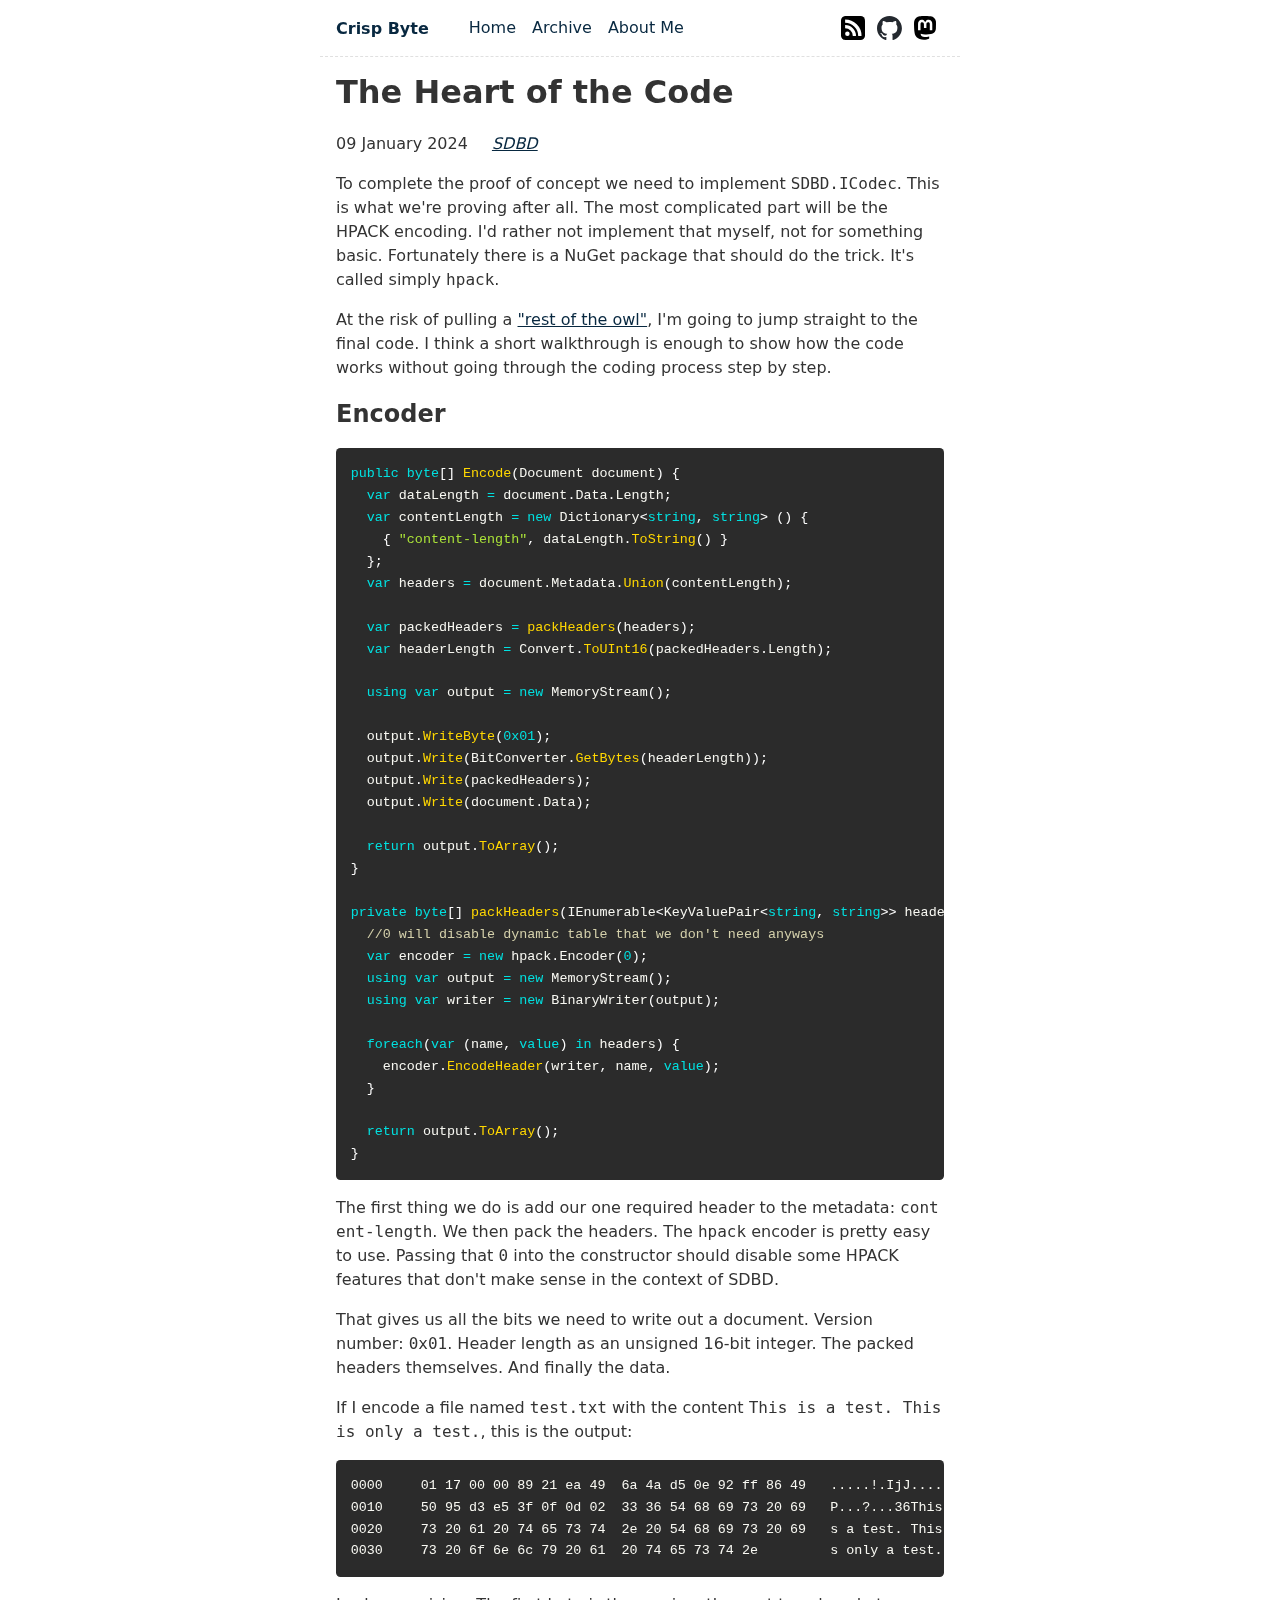
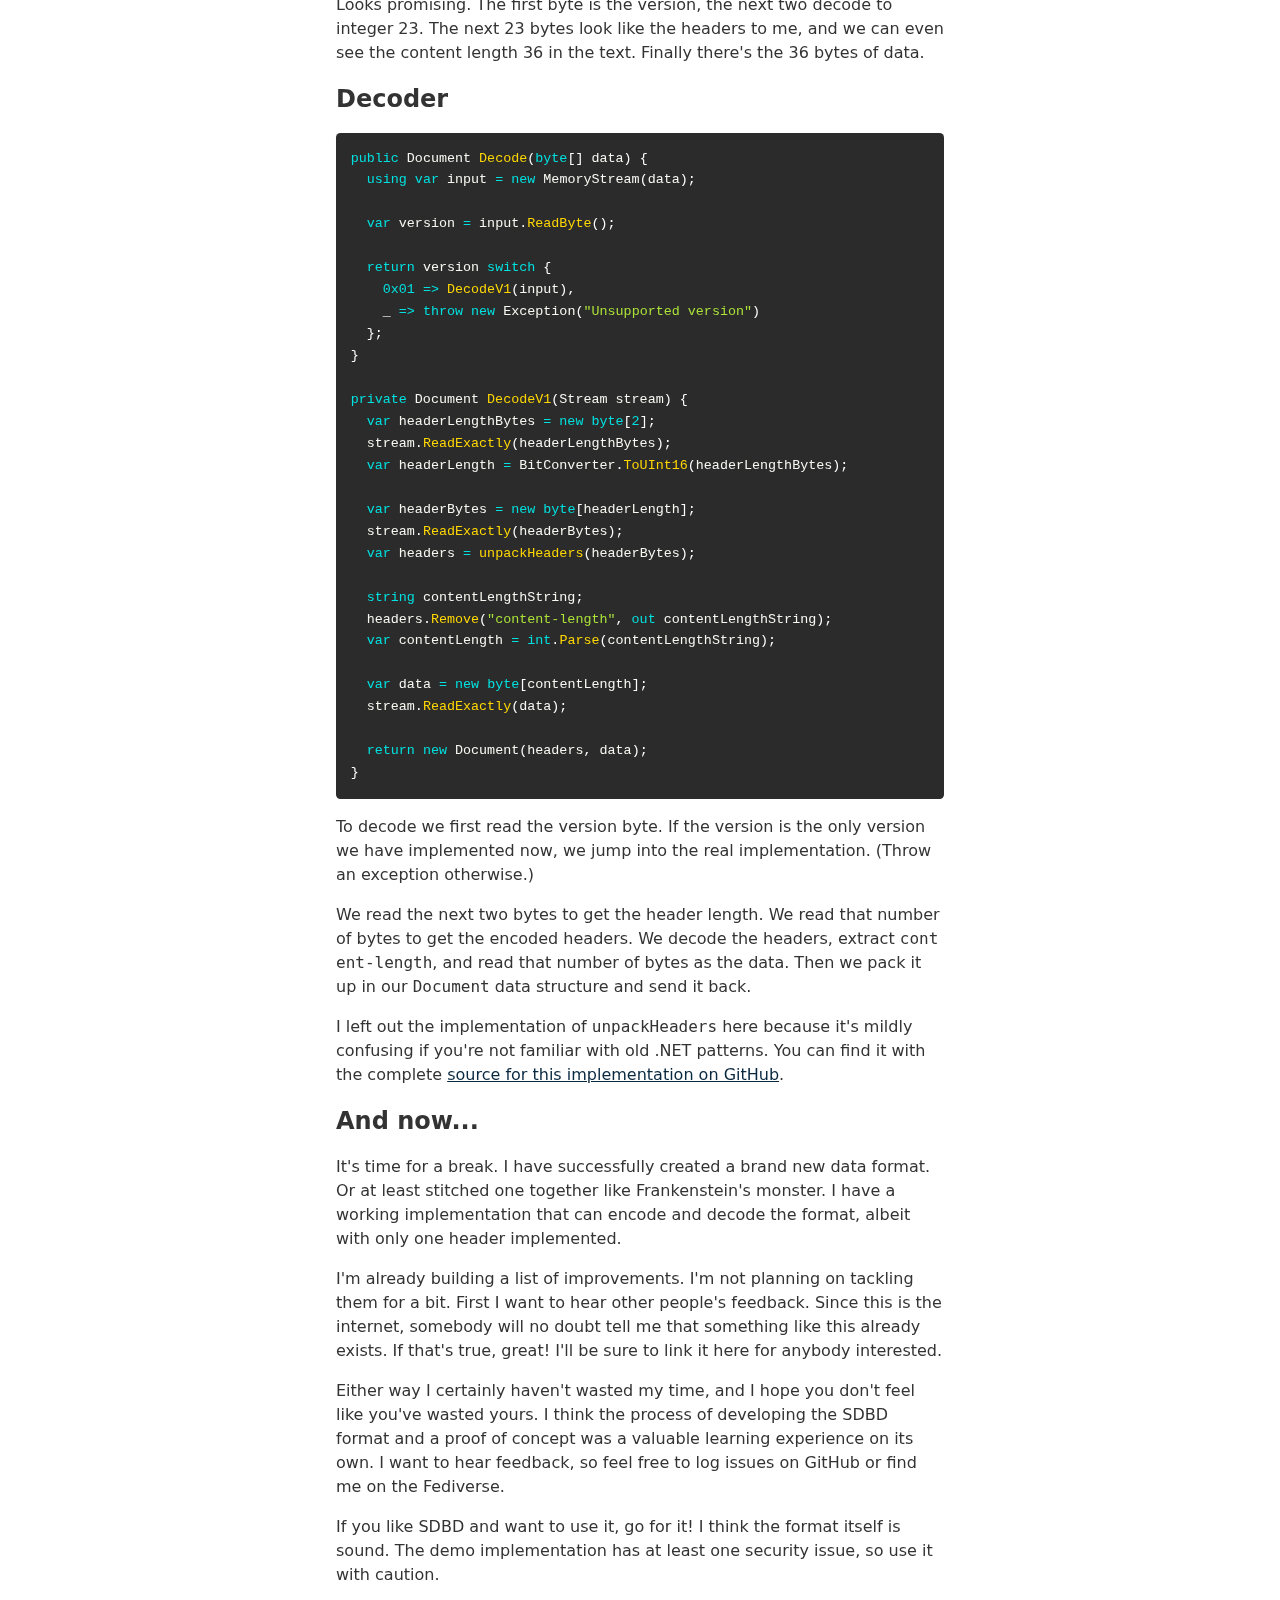
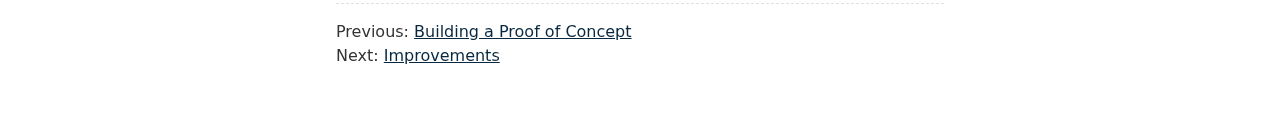
<file: blog/2024-01-09-02-The_Heart_of_the_Code/index.html>
<!doctype html>
<html lang="en">
	<head>
		<meta charset="utf-8">
		<meta name="viewport" content="width=device-width, initial-scale=1.0">
		<title>The Heart of the Code</title>
		<meta name="description" content="Programming. Puns.">
		<link rel="alternate" href="/feed/feed.xml" type="application/atom+xml" title="Crisp Byte">
		<link rel="alternate" href="/feed/feed.json" type="application/json" title="Crisp Byte">
		
		<style>/**
 * a11y-dark theme for JavaScript, CSS, and HTML
 * Based on the okaidia theme: https://github.com/PrismJS/prism/blob/gh-pages/themes/prism-okaidia.css
 * @author ericwbailey
 */

code[class*="language-"],
pre[class*="language-"] {
	color: #f8f8f2;
	background: none;
	font-family: Consolas, Monaco, 'Andale Mono', 'Ubuntu Mono', monospace;
	text-align: left;
	white-space: pre;
	word-spacing: normal;
	word-break: normal;
	word-wrap: normal;
	line-height: 1.5;

	-moz-tab-size: 4;
	-o-tab-size: 4;
	tab-size: 4;

	-webkit-hyphens: none;
	-moz-hyphens: none;
	-ms-hyphens: none;
	hyphens: none;
}

/* Code blocks */
pre[class*="language-"] {
	padding: 1em;
	margin: 0.5em 0;
	overflow: auto;
	border-radius: 0.3em;
}

:not(pre) > code[class*="language-"],
pre[class*="language-"] {
	background: #2b2b2b;
}

/* Inline code */
:not(pre) > code[class*="language-"] {
	padding: 0.1em;
	border-radius: 0.3em;
	white-space: normal;
}

.token.comment,
.token.prolog,
.token.doctype,
.token.cdata {
	color: #d4d0ab;
}

.token.punctuation {
	color: #fefefe;
}

.token.property,
.token.tag,
.token.constant,
.token.symbol,
.token.deleted {
	color: #ffa07a;
}

.token.boolean,
.token.number {
	color: #00e0e0;
}

.token.selector,
.token.attr-name,
.token.string,
.token.char,
.token.builtin,
.token.inserted {
	color: #abe338;
}

.token.operator,
.token.entity,
.token.url,
.language-css .token.string,
.style .token.string,
.token.variable {
	color: #00e0e0;
}

.token.atrule,
.token.attr-value,
.token.function {
	color: #ffd700;
}

.token.keyword {
	color: #00e0e0;
}

.token.regex,
.token.important {
	color: #ffd700;
}

.token.important,
.token.bold {
	font-weight: bold;
}

.token.italic {
	font-style: italic;
}

.token.entity {
	cursor: help;
}

@media screen and (-ms-high-contrast: active) {
	code[class*="language-"],
	pre[class*="language-"] {
		color: windowText;
		background: window;
	}

	:not(pre) > code[class*="language-"],
	pre[class*="language-"] {
		background: window;
	}

	.token.important {
		background: highlight;
		color: window;
		font-weight: normal;
	}

	.token.atrule,
	.token.attr-value,
	.token.function,
	.token.keyword,
	.token.operator,
	.token.selector {
		font-weight: bold;
	}

	.token.attr-value,
	.token.comment,
	.token.doctype,
	.token.function,
	.token.keyword,
	.token.operator,
	.token.property,
	.token.string {
		color: highlight;
	}

	.token.attr-value,
	.token.url {
		font-weight: normal;
	}
}
/*
 * New diff- syntax
 */

pre[class*="language-diff-"] {
	--eleventy-code-padding: 1.25em;
	padding-left: var(--eleventy-code-padding);
	padding-right: var(--eleventy-code-padding);
}
.token.deleted {
	background-color: hsl(0, 51%, 37%);
	color: inherit;
}
.token.inserted {
	background-color: hsl(126, 31%, 39%);
	color: inherit;
}

/* Make the + and - characters unselectable for copy/paste */
.token.prefix.unchanged,
.token.prefix.inserted,
.token.prefix.deleted {
	-webkit-user-select: none;
	user-select: none;
	display: inline-flex;
	align-items: center;
	justify-content: center;
	padding-top: 2px;
	padding-bottom: 2px;
}
.token.prefix.inserted,
.token.prefix.deleted {
	width: var(--eleventy-code-padding);
	background-color: rgba(0,0,0,.2);
}

/* Optional: full-width background color */
.token.inserted:not(.prefix),
.token.deleted:not(.prefix) {
	display: block;
	margin-left: calc(-1 * var(--eleventy-code-padding));
	margin-right: calc(-1 * var(--eleventy-code-padding));
	text-decoration: none; /* override del, ins, mark defaults */
	color: inherit; /* override del, ins, mark defaults */
}
code[class*="language-"], pre[class*="language-"] {
	font-size: 0.915em;
}
* { box-sizing: border-box; }
/* Defaults */
:root {
	--font-family: -apple-system, system-ui, sans-serif;
	--font-family-monospace: Consolas, Menlo, Monaco, Andale Mono WT, Andale Mono, Lucida Console, Lucida Sans Typewriter, DejaVu Sans Mono, Bitstream Vera Sans Mono, Liberation Mono, Nimbus Mono L, Courier New, Courier, monospace;
}

/* Theme colors */
:root {
	--color-gray-20: #e0e0e0;
	--color-gray-50: #C0C0C0;
	--color-gray-90: #333;

	--background-color: #fff;

	--text-color: var(--color-gray-90);
	--text-color-link: #082840;
	--text-color-link-active: #5f2b48;
	--text-color-link-visited: #17050F;

	--syntax-tab-size: 2;
}

@media (prefers-color-scheme: dark) {
	:root {
		--color-gray-20: #e0e0e0;
		--color-gray-50: #C0C0C0;
		--color-gray-90: #dad8d8;

		/* --text-color is assigned to --color-gray-_ above */
		--text-color-link: #1493fb;
		--text-color-link-active: #6969f7;
		--text-color-link-visited: #a6a6f8;

		--background-color: #15202b;
	}
}


/* Global stylesheet */
* {
	box-sizing: border-box;
}

html,
body {
	padding: 0;
	margin: 0 auto;
	font-family: var(--font-family);
	color: var(--text-color);
	background-color: var(--background-color);
}
html {
	overflow-y: scroll;
}
body {
	max-width: 40em;
}

/* https://www.a11yproject.com/posts/how-to-hide-content/ */
.visually-hidden {
	clip: rect(0 0 0 0);
	clip-path: inset(50%);
	height: 1px;
	overflow: hidden;
	position: absolute;
	white-space: nowrap;
	width: 1px;
}

p:last-child {
	margin-bottom: 0;
}
p {
	line-height: 1.5;
}

li {
	line-height: 1.5;
}

a[href] {
	color: var(--text-color-link);
}
a[href]:visited {
	color: var(--text-color-link-visited);
}
a[href]:hover,
a[href]:active {
	color: var(--text-color-link-active);
}

main {
	padding: 1rem;
}
main :first-child {
	margin-top: 0;
}

header {
	border-bottom: 1px dashed var(--color-gray-20);
}
header:after {
	content: "";
	display: table;
	clear: both;
}

.links-nextprev {
	list-style: none;
	border-top: 1px dashed var(--color-gray-20);
	padding: 1em 0;
}

table {
	margin: 1em 0;
}
table td,
table th {
	padding-right: 1em;
}

pre,
code {
	font-family: var(--font-family-monospace);
}
pre:not([class*="language-"]) {
	margin: .5em 0;
	line-height: 1.375; /* 22px /16 */
	-moz-tab-size: var(--syntax-tab-size);
	-o-tab-size: var(--syntax-tab-size);
	tab-size: var(--syntax-tab-size);
	-webkit-hyphens: none;
	-ms-hyphens: none;
	hyphens: none;
	direction: ltr;
	text-align: left;
	white-space: pre;
	word-spacing: normal;
	word-break: normal;
}
code {
	word-break: break-all;
}

/* Header */
header {
	display: flex;
	gap: 1em .5em;
	flex-wrap: wrap;
	align-items: center;
	padding: 1em;
}
.home-link {
	font-size: 1em; /* 16px /16 */
	font-weight: 700;
	margin-right: 2em;
}
.home-link:link:not(:hover) {
	text-decoration: none;
}
header > .links {
	margin-left: auto;
}
header > .links a {
	display: inline-flex;
	margin-left: 12px;
}
header > .links img {
	height: 24px;
}

/* Nav */
.nav {
	display: flex;
	padding: 0;
	margin: 0;
	list-style: none;
}
.nav-item {
	display: inline-block;
	margin-right: 1em;
}
.nav-item a[href]:not(:hover) {
	text-decoration: none;
}
.nav a[href][aria-current="page"] {
	text-decoration: underline;
}

/* Posts list */
.postlist {
	list-style: none;
	padding: 0;
	padding-left: 1.5rem;
}
.postlist-item {
	display: flex;
	flex-wrap: wrap;
	align-items: baseline;
	counter-increment: start-from -1;
	margin-bottom: 1em;
}
.postlist-item:before {
	display: inline-block;
	pointer-events: none;
	content: "" counter(start-from, decimal-leading-zero) ". ";
	line-height: 100%;
	text-align: right;
	margin-left: -1.5rem;
}
.postlist-date,
.postlist-item:before {
	font-size: 0.8125em; /* 13px /16 */
	color: var(--color-gray-90);
}
.postlist-date {
	word-spacing: -0.5px;
}
.postlist-link {
	font-size: 1.1875em; /* 19px /16 */
	font-weight: 700;
	flex-basis: calc(100% - 1.5rem);
	padding-left: .25em;
	padding-right: .5em;
	text-underline-position: from-font;
	text-underline-offset: 0;
	text-decoration-thickness: 1px;
}
.postlist-item-active .postlist-link {
	font-weight: bold;
}

/* Tags */
.post-tag {
	display: inline-flex;
	align-items: center;
	justify-content: center;
	text-transform: capitalize;
	font-style: italic;
}
.postlist-item > .post-tag {
	align-self: center;
}

/* Tags list */
.post-metadata {
	display: inline-flex;
	flex-wrap: wrap;
	gap: .5em;
	list-style: none;
	padding: 0;
	margin: 0;
}
.post-metadata time {
	margin-right: 1em;
}

/* Direct Links / Markdown Headers */
.header-anchor {
	text-decoration: none;
	font-style: normal;
	font-size: 1em;
	margin-left: .1em;
}
a[href].header-anchor,
a[href].header-anchor:visited {
	color: transparent;
}
a[href].header-anchor:focus,
a[href].header-anchor:hover {
	text-decoration: underline;
}
a[href].header-anchor:focus,
:hover > a[href].header-anchor {
	color: #aaa;
}

h2 + .header-anchor {
	font-size: 1.5em;
}</style>
	</head>
	<body>
		<a href="#skip" class="visually-hidden">Skip to main content</a>

		<header>
			<a href="/" class="home-link">Crisp Byte</a>
			<nav>
				<h2 class="visually-hidden">Top level navigation menu</h2>
				<ul class="nav">
					<li class="nav-item"><a href="/">Home</a></li>
					<li class="nav-item"><a href="/blog/">Archive</a></li>
					<li class="nav-item"><a href="/about/">About Me</a></li>
				</ul>
			</nav>
			<ul class="nav links">
			  <a rel="alternate" href="/feed/feed.xml" type="application/atom+xml" title="RSS Feed"><img src="/img/feed-icon.svg" alt="RSS Feed"></a>
				<a href="https://github.com/cheddarcrisp" title="GitHub Profile"><img src="/img/github-mark.svg" alt="GitHub Profile"></a>
				<a href="https://hachyderm.io/@cheddarcrisp" rel="me" title="Mastodon Profile"><img src="/img/mastodon-logo.svg" alt="Mastodon Profile"></a>
			</ul>
		</header>

		<main id="skip">
			
<h1>The Heart of the Code</h1>

<ul class="post-metadata">
	<li><time datetime="2024-01-09">09 January 2024</time></li>
	<li><a href="/tags/sdbd/" class="post-tag">SDBD</a></li>
</ul>

<p>To complete the proof of concept we need to implement <code>SDBD.ICodec</code>. This is what we're proving after all. The most complicated part will be the HPACK encoding. I'd rather not implement that myself, not for something basic. Fortunately there is a NuGet package that should do the trick. It's called simply <code>hpack</code>.</p>
<p>At the risk of pulling a <a href="https://knowyourmeme.com/memes/how-to-draw-an-owl">&quot;rest of the owl&quot;</a>, I'm going to jump straight to the final code. I think a short walkthrough is enough to show how the code works without going through the coding process step by step.</p>
<h2 id="encoder" tabindex="-1">Encoder <a class="header-anchor" href="#encoder">#</a></h2>
<pre class="language-cs" tabindex="0"><code class="language-cs"><span class="token keyword">public</span> <span class="token return-type class-name"><span class="token keyword">byte</span><span class="token punctuation">[</span><span class="token punctuation">]</span></span> <span class="token function">Encode</span><span class="token punctuation">(</span><span class="token class-name">Document</span> document<span class="token punctuation">)</span> <span class="token punctuation">{</span>
  <span class="token class-name"><span class="token keyword">var</span></span> dataLength <span class="token operator">=</span> document<span class="token punctuation">.</span>Data<span class="token punctuation">.</span>Length<span class="token punctuation">;</span>
  <span class="token class-name"><span class="token keyword">var</span></span> contentLength <span class="token operator">=</span> <span class="token keyword">new</span> <span class="token constructor-invocation class-name">Dictionary<span class="token punctuation">&lt;</span><span class="token keyword">string</span><span class="token punctuation">,</span> <span class="token keyword">string</span><span class="token punctuation">></span></span> <span class="token punctuation">(</span><span class="token punctuation">)</span> <span class="token punctuation">{</span>
    <span class="token punctuation">{</span> <span class="token string">"content-length"</span><span class="token punctuation">,</span> dataLength<span class="token punctuation">.</span><span class="token function">ToString</span><span class="token punctuation">(</span><span class="token punctuation">)</span> <span class="token punctuation">}</span>
  <span class="token punctuation">}</span><span class="token punctuation">;</span>
  <span class="token class-name"><span class="token keyword">var</span></span> headers <span class="token operator">=</span> document<span class="token punctuation">.</span>Metadata<span class="token punctuation">.</span><span class="token function">Union</span><span class="token punctuation">(</span>contentLength<span class="token punctuation">)</span><span class="token punctuation">;</span>

  <span class="token class-name"><span class="token keyword">var</span></span> packedHeaders <span class="token operator">=</span> <span class="token function">packHeaders</span><span class="token punctuation">(</span>headers<span class="token punctuation">)</span><span class="token punctuation">;</span>
  <span class="token class-name"><span class="token keyword">var</span></span> headerLength <span class="token operator">=</span> Convert<span class="token punctuation">.</span><span class="token function">ToUInt16</span><span class="token punctuation">(</span>packedHeaders<span class="token punctuation">.</span>Length<span class="token punctuation">)</span><span class="token punctuation">;</span>

  <span class="token keyword">using</span> <span class="token class-name"><span class="token keyword">var</span></span> output <span class="token operator">=</span> <span class="token keyword">new</span> <span class="token constructor-invocation class-name">MemoryStream</span><span class="token punctuation">(</span><span class="token punctuation">)</span><span class="token punctuation">;</span>

  output<span class="token punctuation">.</span><span class="token function">WriteByte</span><span class="token punctuation">(</span><span class="token number">0x01</span><span class="token punctuation">)</span><span class="token punctuation">;</span>
  output<span class="token punctuation">.</span><span class="token function">Write</span><span class="token punctuation">(</span>BitConverter<span class="token punctuation">.</span><span class="token function">GetBytes</span><span class="token punctuation">(</span>headerLength<span class="token punctuation">)</span><span class="token punctuation">)</span><span class="token punctuation">;</span>
  output<span class="token punctuation">.</span><span class="token function">Write</span><span class="token punctuation">(</span>packedHeaders<span class="token punctuation">)</span><span class="token punctuation">;</span>
  output<span class="token punctuation">.</span><span class="token function">Write</span><span class="token punctuation">(</span>document<span class="token punctuation">.</span>Data<span class="token punctuation">)</span><span class="token punctuation">;</span>

  <span class="token keyword">return</span> output<span class="token punctuation">.</span><span class="token function">ToArray</span><span class="token punctuation">(</span><span class="token punctuation">)</span><span class="token punctuation">;</span>
<span class="token punctuation">}</span>

<span class="token keyword">private</span> <span class="token return-type class-name"><span class="token keyword">byte</span><span class="token punctuation">[</span><span class="token punctuation">]</span></span> <span class="token function">packHeaders</span><span class="token punctuation">(</span><span class="token class-name">IEnumerable<span class="token punctuation">&lt;</span>KeyValuePair<span class="token punctuation">&lt;</span><span class="token keyword">string</span><span class="token punctuation">,</span> <span class="token keyword">string</span><span class="token punctuation">></span><span class="token punctuation">></span></span> headers<span class="token punctuation">)</span> <span class="token punctuation">{</span>
  <span class="token comment">//0 will disable dynamic table that we don't need anyways</span>
  <span class="token class-name"><span class="token keyword">var</span></span> encoder <span class="token operator">=</span> <span class="token keyword">new</span> <span class="token constructor-invocation class-name">hpack<span class="token punctuation">.</span>Encoder</span><span class="token punctuation">(</span><span class="token number">0</span><span class="token punctuation">)</span><span class="token punctuation">;</span>
  <span class="token keyword">using</span> <span class="token class-name"><span class="token keyword">var</span></span> output <span class="token operator">=</span> <span class="token keyword">new</span> <span class="token constructor-invocation class-name">MemoryStream</span><span class="token punctuation">(</span><span class="token punctuation">)</span><span class="token punctuation">;</span>
  <span class="token keyword">using</span> <span class="token class-name"><span class="token keyword">var</span></span> writer <span class="token operator">=</span> <span class="token keyword">new</span> <span class="token constructor-invocation class-name">BinaryWriter</span><span class="token punctuation">(</span>output<span class="token punctuation">)</span><span class="token punctuation">;</span>

  <span class="token keyword">foreach</span><span class="token punctuation">(</span><span class="token keyword">var</span> <span class="token punctuation">(</span>name<span class="token punctuation">,</span> <span class="token keyword">value</span><span class="token punctuation">)</span> <span class="token keyword">in</span> headers<span class="token punctuation">)</span> <span class="token punctuation">{</span>
    encoder<span class="token punctuation">.</span><span class="token function">EncodeHeader</span><span class="token punctuation">(</span>writer<span class="token punctuation">,</span> name<span class="token punctuation">,</span> <span class="token keyword">value</span><span class="token punctuation">)</span><span class="token punctuation">;</span>
  <span class="token punctuation">}</span>

  <span class="token keyword">return</span> output<span class="token punctuation">.</span><span class="token function">ToArray</span><span class="token punctuation">(</span><span class="token punctuation">)</span><span class="token punctuation">;</span>
<span class="token punctuation">}</span></code></pre>
<p>The first thing we do is add our one required header to the metadata: <code>content-length</code>. We then pack the headers. The <code>hpack</code> encoder is pretty easy to use. Passing that <code>0</code> into the constructor should disable some HPACK features that don't make sense in the context of SDBD.</p>
<p>That gives us all the bits we need to write out a document. Version number: <code>0x01</code>. Header length as an unsigned 16-bit integer. The packed headers themselves. And finally the data.</p>
<p>If I encode a file named <code>test.txt</code> with the content <code>This is a test. This is only a test.</code>, this is the output:</p>
<pre class="language-text" tabindex="0"><code class="language-text">0000	01 17 00 00 89 21 ea 49  6a 4a d5 0e 92 ff 86 49   .....!.IjJ.....I
0010	50 95 d3 e5 3f 0f 0d 02  33 36 54 68 69 73 20 69   P...?...36This i
0020	73 20 61 20 74 65 73 74  2e 20 54 68 69 73 20 69   s a test. This i
0030	73 20 6f 6e 6c 79 20 61  20 74 65 73 74 2e         s only a test.</code></pre>
<p>Looks promising. The first byte is the version, the next two decode to integer 23. The next 23 bytes look like the headers to me, and we can even see the content length 36 in the text. Finally there's the 36 bytes of data.</p>
<h2 id="decoder" tabindex="-1">Decoder <a class="header-anchor" href="#decoder">#</a></h2>
<pre class="language-cs" tabindex="0"><code class="language-cs"><span class="token keyword">public</span> <span class="token return-type class-name">Document</span> <span class="token function">Decode</span><span class="token punctuation">(</span><span class="token class-name"><span class="token keyword">byte</span><span class="token punctuation">[</span><span class="token punctuation">]</span></span> data<span class="token punctuation">)</span> <span class="token punctuation">{</span>
  <span class="token keyword">using</span> <span class="token class-name"><span class="token keyword">var</span></span> input <span class="token operator">=</span> <span class="token keyword">new</span> <span class="token constructor-invocation class-name">MemoryStream</span><span class="token punctuation">(</span>data<span class="token punctuation">)</span><span class="token punctuation">;</span>

  <span class="token class-name"><span class="token keyword">var</span></span> version <span class="token operator">=</span> input<span class="token punctuation">.</span><span class="token function">ReadByte</span><span class="token punctuation">(</span><span class="token punctuation">)</span><span class="token punctuation">;</span>

  <span class="token keyword">return</span> version <span class="token keyword">switch</span> <span class="token punctuation">{</span>
    <span class="token number">0x01</span> <span class="token operator">=></span> <span class="token function">DecodeV1</span><span class="token punctuation">(</span>input<span class="token punctuation">)</span><span class="token punctuation">,</span>
    _ <span class="token operator">=></span> <span class="token keyword">throw</span> <span class="token keyword">new</span> <span class="token constructor-invocation class-name">Exception</span><span class="token punctuation">(</span><span class="token string">"Unsupported version"</span><span class="token punctuation">)</span>
  <span class="token punctuation">}</span><span class="token punctuation">;</span>
<span class="token punctuation">}</span>

<span class="token keyword">private</span> <span class="token return-type class-name">Document</span> <span class="token function">DecodeV1</span><span class="token punctuation">(</span><span class="token class-name">Stream</span> stream<span class="token punctuation">)</span> <span class="token punctuation">{</span>
  <span class="token class-name"><span class="token keyword">var</span></span> headerLengthBytes <span class="token operator">=</span> <span class="token keyword">new</span> <span class="token constructor-invocation class-name"><span class="token keyword">byte</span></span><span class="token punctuation">[</span><span class="token number">2</span><span class="token punctuation">]</span><span class="token punctuation">;</span>
  stream<span class="token punctuation">.</span><span class="token function">ReadExactly</span><span class="token punctuation">(</span>headerLengthBytes<span class="token punctuation">)</span><span class="token punctuation">;</span>
  <span class="token class-name"><span class="token keyword">var</span></span> headerLength <span class="token operator">=</span> BitConverter<span class="token punctuation">.</span><span class="token function">ToUInt16</span><span class="token punctuation">(</span>headerLengthBytes<span class="token punctuation">)</span><span class="token punctuation">;</span>

  <span class="token class-name"><span class="token keyword">var</span></span> headerBytes <span class="token operator">=</span> <span class="token keyword">new</span> <span class="token constructor-invocation class-name"><span class="token keyword">byte</span></span><span class="token punctuation">[</span>headerLength<span class="token punctuation">]</span><span class="token punctuation">;</span>
  stream<span class="token punctuation">.</span><span class="token function">ReadExactly</span><span class="token punctuation">(</span>headerBytes<span class="token punctuation">)</span><span class="token punctuation">;</span>
  <span class="token class-name"><span class="token keyword">var</span></span> headers <span class="token operator">=</span> <span class="token function">unpackHeaders</span><span class="token punctuation">(</span>headerBytes<span class="token punctuation">)</span><span class="token punctuation">;</span>
   
  <span class="token class-name"><span class="token keyword">string</span></span> contentLengthString<span class="token punctuation">;</span>
  headers<span class="token punctuation">.</span><span class="token function">Remove</span><span class="token punctuation">(</span><span class="token string">"content-length"</span><span class="token punctuation">,</span> <span class="token keyword">out</span> contentLengthString<span class="token punctuation">)</span><span class="token punctuation">;</span>
  <span class="token class-name"><span class="token keyword">var</span></span> contentLength <span class="token operator">=</span> <span class="token keyword">int</span><span class="token punctuation">.</span><span class="token function">Parse</span><span class="token punctuation">(</span>contentLengthString<span class="token punctuation">)</span><span class="token punctuation">;</span>

  <span class="token class-name"><span class="token keyword">var</span></span> data <span class="token operator">=</span> <span class="token keyword">new</span> <span class="token constructor-invocation class-name"><span class="token keyword">byte</span></span><span class="token punctuation">[</span>contentLength<span class="token punctuation">]</span><span class="token punctuation">;</span>
  stream<span class="token punctuation">.</span><span class="token function">ReadExactly</span><span class="token punctuation">(</span>data<span class="token punctuation">)</span><span class="token punctuation">;</span>

  <span class="token keyword">return</span> <span class="token keyword">new</span> <span class="token constructor-invocation class-name">Document</span><span class="token punctuation">(</span>headers<span class="token punctuation">,</span> data<span class="token punctuation">)</span><span class="token punctuation">;</span>
<span class="token punctuation">}</span></code></pre>
<p>To decode we first read the version byte. If the version is the only version we have implemented now, we jump into the real implementation. (Throw an exception otherwise.)</p>
<p>We read the next two bytes to get the header length. We read that number of bytes to get the encoded headers. We decode the headers, extract <code>content-length</code>, and read that number of bytes as the data. Then we pack it up in our <code>Document</code> data structure and send it back.</p>
<p>I left out the implementation of <code>unpackHeaders</code> here because it's mildly confusing if you're not familiar with old .NET patterns. You can find it with the complete <a href="https://github.com/cheddarcrisp/sdbd-demo">source for this implementation on GitHub</a>.</p>
<h2 id="and-now" tabindex="-1">And now... <a class="header-anchor" href="#and-now">#</a></h2>
<p>It's time for a break. I have successfully created a brand new data format. Or at least stitched one together like Frankenstein's monster. I have a working implementation that can encode and decode the format, albeit with only one header implemented.</p>
<p>I'm already building a list of improvements. I'm not planning on tackling them for a bit. First I want to hear other people's feedback. Since this is the internet, somebody will no doubt tell me that something like this already exists. If that's true, great! I'll be sure to link it here for anybody interested.</p>
<p>Either way I certainly haven't wasted my time, and I hope you don't feel like you've wasted yours. I think the process of developing the SDBD format and a proof of concept was a valuable learning experience on its own. I want to hear feedback, so feel free to log issues on GitHub or find me on the Fediverse.</p>
<p>If you like SDBD and want to use it, go for it! I think the format itself is sound. The demo implementation has at least one security issue, so use it with caution.</p>

<ul class="links-nextprev"><li>Previous: <a href="/blog/2024-01-09-01-Building_A_Proof_of_Concept/">Building a Proof of Concept</a></li><li>Next: <a href="/blog/2024-01-09-03-Improvements/">Improvements</a></li>
</ul>

		</main>

		<footer></footer>

		<!-- Current page: /blog/2024-01-09-02-The_Heart_of_the_Code/ -->
	</body>
</html>
</file>
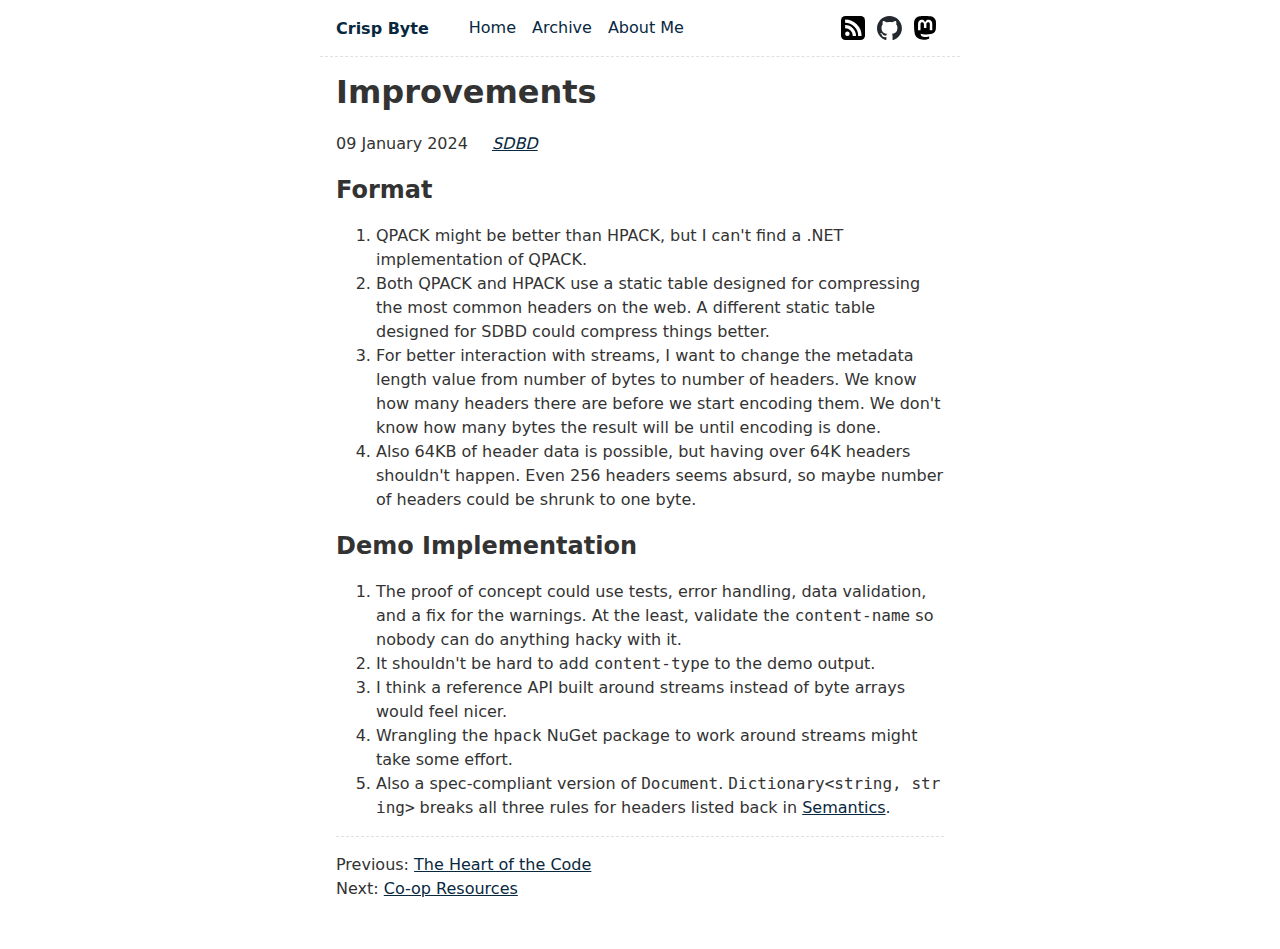
<file: blog/2024-01-09-03-Improvements/index.html>
<!doctype html>
<html lang="en">
	<head>
		<meta charset="utf-8">
		<meta name="viewport" content="width=device-width, initial-scale=1.0">
		<title>Improvements</title>
		<meta name="description" content="Programming. Puns.">
		<link rel="alternate" href="/feed/feed.xml" type="application/atom+xml" title="Crisp Byte">
		<link rel="alternate" href="/feed/feed.json" type="application/json" title="Crisp Byte">
		
		<style>/**
 * a11y-dark theme for JavaScript, CSS, and HTML
 * Based on the okaidia theme: https://github.com/PrismJS/prism/blob/gh-pages/themes/prism-okaidia.css
 * @author ericwbailey
 */

code[class*="language-"],
pre[class*="language-"] {
	color: #f8f8f2;
	background: none;
	font-family: Consolas, Monaco, 'Andale Mono', 'Ubuntu Mono', monospace;
	text-align: left;
	white-space: pre;
	word-spacing: normal;
	word-break: normal;
	word-wrap: normal;
	line-height: 1.5;

	-moz-tab-size: 4;
	-o-tab-size: 4;
	tab-size: 4;

	-webkit-hyphens: none;
	-moz-hyphens: none;
	-ms-hyphens: none;
	hyphens: none;
}

/* Code blocks */
pre[class*="language-"] {
	padding: 1em;
	margin: 0.5em 0;
	overflow: auto;
	border-radius: 0.3em;
}

:not(pre) > code[class*="language-"],
pre[class*="language-"] {
	background: #2b2b2b;
}

/* Inline code */
:not(pre) > code[class*="language-"] {
	padding: 0.1em;
	border-radius: 0.3em;
	white-space: normal;
}

.token.comment,
.token.prolog,
.token.doctype,
.token.cdata {
	color: #d4d0ab;
}

.token.punctuation {
	color: #fefefe;
}

.token.property,
.token.tag,
.token.constant,
.token.symbol,
.token.deleted {
	color: #ffa07a;
}

.token.boolean,
.token.number {
	color: #00e0e0;
}

.token.selector,
.token.attr-name,
.token.string,
.token.char,
.token.builtin,
.token.inserted {
	color: #abe338;
}

.token.operator,
.token.entity,
.token.url,
.language-css .token.string,
.style .token.string,
.token.variable {
	color: #00e0e0;
}

.token.atrule,
.token.attr-value,
.token.function {
	color: #ffd700;
}

.token.keyword {
	color: #00e0e0;
}

.token.regex,
.token.important {
	color: #ffd700;
}

.token.important,
.token.bold {
	font-weight: bold;
}

.token.italic {
	font-style: italic;
}

.token.entity {
	cursor: help;
}

@media screen and (-ms-high-contrast: active) {
	code[class*="language-"],
	pre[class*="language-"] {
		color: windowText;
		background: window;
	}

	:not(pre) > code[class*="language-"],
	pre[class*="language-"] {
		background: window;
	}

	.token.important {
		background: highlight;
		color: window;
		font-weight: normal;
	}

	.token.atrule,
	.token.attr-value,
	.token.function,
	.token.keyword,
	.token.operator,
	.token.selector {
		font-weight: bold;
	}

	.token.attr-value,
	.token.comment,
	.token.doctype,
	.token.function,
	.token.keyword,
	.token.operator,
	.token.property,
	.token.string {
		color: highlight;
	}

	.token.attr-value,
	.token.url {
		font-weight: normal;
	}
}
/*
 * New diff- syntax
 */

pre[class*="language-diff-"] {
	--eleventy-code-padding: 1.25em;
	padding-left: var(--eleventy-code-padding);
	padding-right: var(--eleventy-code-padding);
}
.token.deleted {
	background-color: hsl(0, 51%, 37%);
	color: inherit;
}
.token.inserted {
	background-color: hsl(126, 31%, 39%);
	color: inherit;
}

/* Make the + and - characters unselectable for copy/paste */
.token.prefix.unchanged,
.token.prefix.inserted,
.token.prefix.deleted {
	-webkit-user-select: none;
	user-select: none;
	display: inline-flex;
	align-items: center;
	justify-content: center;
	padding-top: 2px;
	padding-bottom: 2px;
}
.token.prefix.inserted,
.token.prefix.deleted {
	width: var(--eleventy-code-padding);
	background-color: rgba(0,0,0,.2);
}

/* Optional: full-width background color */
.token.inserted:not(.prefix),
.token.deleted:not(.prefix) {
	display: block;
	margin-left: calc(-1 * var(--eleventy-code-padding));
	margin-right: calc(-1 * var(--eleventy-code-padding));
	text-decoration: none; /* override del, ins, mark defaults */
	color: inherit; /* override del, ins, mark defaults */
}
code[class*="language-"], pre[class*="language-"] {
	font-size: 0.915em;
}
* { box-sizing: border-box; }
/* Defaults */
:root {
	--font-family: -apple-system, system-ui, sans-serif;
	--font-family-monospace: Consolas, Menlo, Monaco, Andale Mono WT, Andale Mono, Lucida Console, Lucida Sans Typewriter, DejaVu Sans Mono, Bitstream Vera Sans Mono, Liberation Mono, Nimbus Mono L, Courier New, Courier, monospace;
}

/* Theme colors */
:root {
	--color-gray-20: #e0e0e0;
	--color-gray-50: #C0C0C0;
	--color-gray-90: #333;

	--background-color: #fff;

	--text-color: var(--color-gray-90);
	--text-color-link: #082840;
	--text-color-link-active: #5f2b48;
	--text-color-link-visited: #17050F;

	--syntax-tab-size: 2;
}

@media (prefers-color-scheme: dark) {
	:root {
		--color-gray-20: #e0e0e0;
		--color-gray-50: #C0C0C0;
		--color-gray-90: #dad8d8;

		/* --text-color is assigned to --color-gray-_ above */
		--text-color-link: #1493fb;
		--text-color-link-active: #6969f7;
		--text-color-link-visited: #a6a6f8;

		--background-color: #15202b;
	}
}


/* Global stylesheet */
* {
	box-sizing: border-box;
}

html,
body {
	padding: 0;
	margin: 0 auto;
	font-family: var(--font-family);
	color: var(--text-color);
	background-color: var(--background-color);
}
html {
	overflow-y: scroll;
}
body {
	max-width: 40em;
}

/* https://www.a11yproject.com/posts/how-to-hide-content/ */
.visually-hidden {
	clip: rect(0 0 0 0);
	clip-path: inset(50%);
	height: 1px;
	overflow: hidden;
	position: absolute;
	white-space: nowrap;
	width: 1px;
}

p:last-child {
	margin-bottom: 0;
}
p {
	line-height: 1.5;
}

li {
	line-height: 1.5;
}

a[href] {
	color: var(--text-color-link);
}
a[href]:visited {
	color: var(--text-color-link-visited);
}
a[href]:hover,
a[href]:active {
	color: var(--text-color-link-active);
}

main {
	padding: 1rem;
}
main :first-child {
	margin-top: 0;
}

header {
	border-bottom: 1px dashed var(--color-gray-20);
}
header:after {
	content: "";
	display: table;
	clear: both;
}

.links-nextprev {
	list-style: none;
	border-top: 1px dashed var(--color-gray-20);
	padding: 1em 0;
}

table {
	margin: 1em 0;
}
table td,
table th {
	padding-right: 1em;
}

pre,
code {
	font-family: var(--font-family-monospace);
}
pre:not([class*="language-"]) {
	margin: .5em 0;
	line-height: 1.375; /* 22px /16 */
	-moz-tab-size: var(--syntax-tab-size);
	-o-tab-size: var(--syntax-tab-size);
	tab-size: var(--syntax-tab-size);
	-webkit-hyphens: none;
	-ms-hyphens: none;
	hyphens: none;
	direction: ltr;
	text-align: left;
	white-space: pre;
	word-spacing: normal;
	word-break: normal;
}
code {
	word-break: break-all;
}

/* Header */
header {
	display: flex;
	gap: 1em .5em;
	flex-wrap: wrap;
	align-items: center;
	padding: 1em;
}
.home-link {
	font-size: 1em; /* 16px /16 */
	font-weight: 700;
	margin-right: 2em;
}
.home-link:link:not(:hover) {
	text-decoration: none;
}
header > .links {
	margin-left: auto;
}
header > .links a {
	display: inline-flex;
	margin-left: 12px;
}
header > .links img {
	height: 24px;
}

/* Nav */
.nav {
	display: flex;
	padding: 0;
	margin: 0;
	list-style: none;
}
.nav-item {
	display: inline-block;
	margin-right: 1em;
}
.nav-item a[href]:not(:hover) {
	text-decoration: none;
}
.nav a[href][aria-current="page"] {
	text-decoration: underline;
}

/* Posts list */
.postlist {
	list-style: none;
	padding: 0;
	padding-left: 1.5rem;
}
.postlist-item {
	display: flex;
	flex-wrap: wrap;
	align-items: baseline;
	counter-increment: start-from -1;
	margin-bottom: 1em;
}
.postlist-item:before {
	display: inline-block;
	pointer-events: none;
	content: "" counter(start-from, decimal-leading-zero) ". ";
	line-height: 100%;
	text-align: right;
	margin-left: -1.5rem;
}
.postlist-date,
.postlist-item:before {
	font-size: 0.8125em; /* 13px /16 */
	color: var(--color-gray-90);
}
.postlist-date {
	word-spacing: -0.5px;
}
.postlist-link {
	font-size: 1.1875em; /* 19px /16 */
	font-weight: 700;
	flex-basis: calc(100% - 1.5rem);
	padding-left: .25em;
	padding-right: .5em;
	text-underline-position: from-font;
	text-underline-offset: 0;
	text-decoration-thickness: 1px;
}
.postlist-item-active .postlist-link {
	font-weight: bold;
}

/* Tags */
.post-tag {
	display: inline-flex;
	align-items: center;
	justify-content: center;
	text-transform: capitalize;
	font-style: italic;
}
.postlist-item > .post-tag {
	align-self: center;
}

/* Tags list */
.post-metadata {
	display: inline-flex;
	flex-wrap: wrap;
	gap: .5em;
	list-style: none;
	padding: 0;
	margin: 0;
}
.post-metadata time {
	margin-right: 1em;
}

/* Direct Links / Markdown Headers */
.header-anchor {
	text-decoration: none;
	font-style: normal;
	font-size: 1em;
	margin-left: .1em;
}
a[href].header-anchor,
a[href].header-anchor:visited {
	color: transparent;
}
a[href].header-anchor:focus,
a[href].header-anchor:hover {
	text-decoration: underline;
}
a[href].header-anchor:focus,
:hover > a[href].header-anchor {
	color: #aaa;
}

h2 + .header-anchor {
	font-size: 1.5em;
}</style>
	</head>
	<body>
		<a href="#skip" class="visually-hidden">Skip to main content</a>

		<header>
			<a href="/" class="home-link">Crisp Byte</a>
			<nav>
				<h2 class="visually-hidden">Top level navigation menu</h2>
				<ul class="nav">
					<li class="nav-item"><a href="/">Home</a></li>
					<li class="nav-item"><a href="/blog/">Archive</a></li>
					<li class="nav-item"><a href="/about/">About Me</a></li>
				</ul>
			</nav>
			<ul class="nav links">
			  <a rel="alternate" href="/feed/feed.xml" type="application/atom+xml" title="RSS Feed"><img src="/img/feed-icon.svg" alt="RSS Feed"></a>
				<a href="https://github.com/cheddarcrisp" title="GitHub Profile"><img src="/img/github-mark.svg" alt="GitHub Profile"></a>
				<a href="https://hachyderm.io/@cheddarcrisp" rel="me" title="Mastodon Profile"><img src="/img/mastodon-logo.svg" alt="Mastodon Profile"></a>
			</ul>
		</header>

		<main id="skip">
			
<h1>Improvements</h1>

<ul class="post-metadata">
	<li><time datetime="2024-01-09">09 January 2024</time></li>
	<li><a href="/tags/sdbd/" class="post-tag">SDBD</a></li>
</ul>

<h2 id="format" tabindex="-1">Format <a class="header-anchor" href="#format">#</a></h2>
<ol>
<li>QPACK might be better than HPACK, but I can't find a .NET implementation of QPACK.</li>
<li>Both QPACK and HPACK use a static table designed for compressing the most common headers on the web. A different static table designed for SDBD could compress things better.</li>
<li>For better interaction with streams, I want to change the metadata length value from number of bytes to number of headers. We know how many headers there are before we start encoding them. We don't know how many bytes the result will be until encoding is done.</li>
<li>Also 64KB of header data is possible, but having over 64K headers shouldn't happen. Even 256 headers seems absurd, so maybe number of headers could be shrunk to one byte.</li>
</ol>
<h2 id="demo-implementation" tabindex="-1">Demo Implementation <a class="header-anchor" href="#demo-implementation">#</a></h2>
<ol>
<li>The proof of concept could use tests, error handling, data validation, and a fix for the warnings. At the least, validate the <code>content-name</code> so nobody can do anything hacky with it.</li>
<li>It shouldn't be hard to add <code>content-type</code> to the demo output.</li>
<li>I think a reference API built around streams instead of byte arrays would feel nicer.</li>
<li>Wrangling the <code>hpack</code> NuGet package to work around streams might take some effort.</li>
<li>Also a spec-compliant version of <code>Document</code>. <code>Dictionary&lt;string, string&gt;</code> breaks all three rules for headers listed back in <a href="/blog/2024-01-07-02-Semantics">Semantics</a>.</li>
</ol>

<ul class="links-nextprev"><li>Previous: <a href="/blog/2024-01-09-02-The_Heart_of_the_Code/">The Heart of the Code</a></li><li>Next: <a href="/blog/2024-04-24-Coop_Resources/">Co-op Resources</a></li>
</ul>

		</main>

		<footer></footer>

		<!-- Current page: /blog/2024-01-09-03-Improvements/ -->
	</body>
</html>
</file>
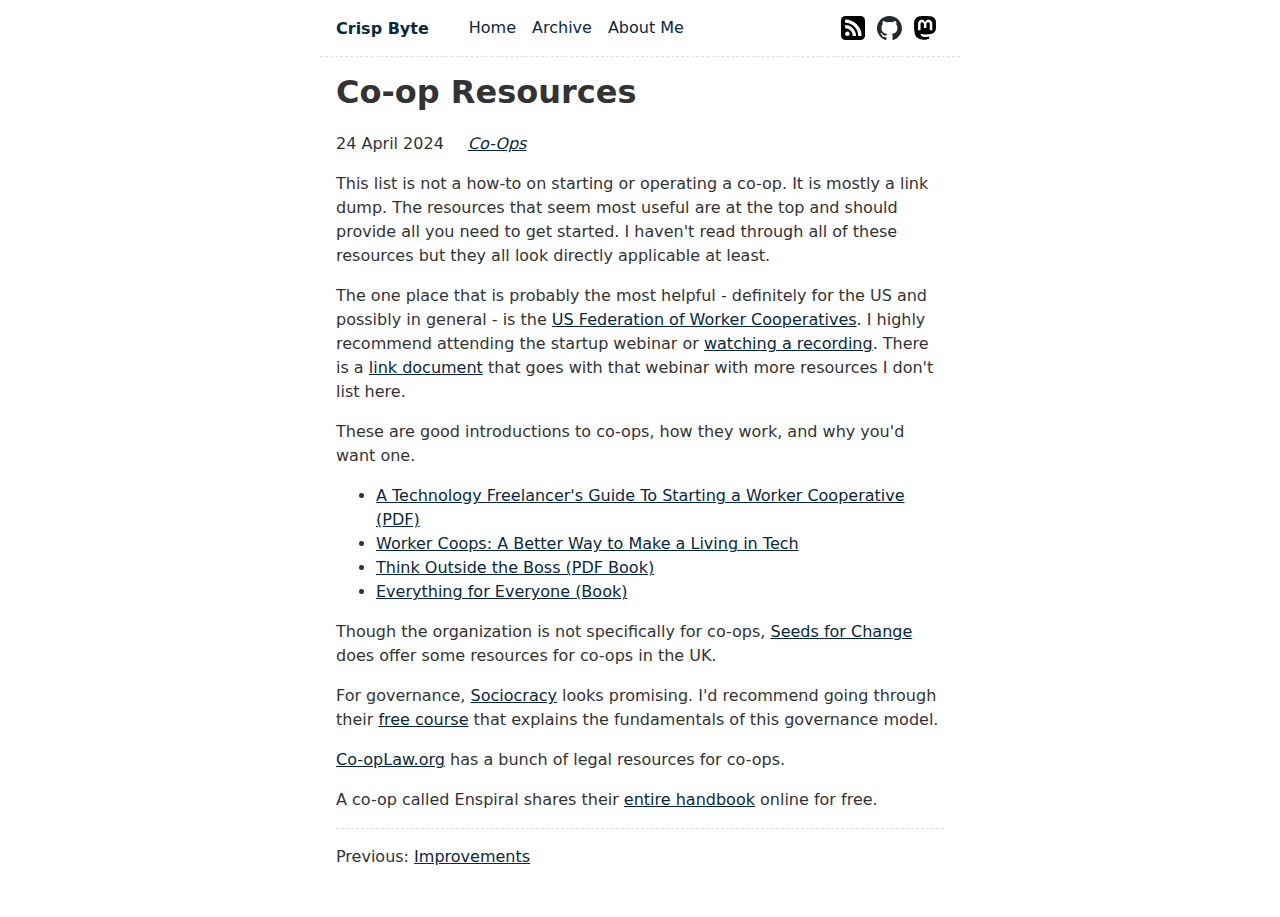
<file: blog/2024-04-24-Coop_Resources/index.html>
<!doctype html>
<html lang="en">
	<head>
		<meta charset="utf-8">
		<meta name="viewport" content="width=device-width, initial-scale=1.0">
		<title>Co-op Resources</title>
		<meta name="description" content="Programming. Puns.">
		<link rel="alternate" href="/feed/feed.xml" type="application/atom+xml" title="Crisp Byte">
		<link rel="alternate" href="/feed/feed.json" type="application/json" title="Crisp Byte">
		
		<style>/**
 * a11y-dark theme for JavaScript, CSS, and HTML
 * Based on the okaidia theme: https://github.com/PrismJS/prism/blob/gh-pages/themes/prism-okaidia.css
 * @author ericwbailey
 */

code[class*="language-"],
pre[class*="language-"] {
	color: #f8f8f2;
	background: none;
	font-family: Consolas, Monaco, 'Andale Mono', 'Ubuntu Mono', monospace;
	text-align: left;
	white-space: pre;
	word-spacing: normal;
	word-break: normal;
	word-wrap: normal;
	line-height: 1.5;

	-moz-tab-size: 4;
	-o-tab-size: 4;
	tab-size: 4;

	-webkit-hyphens: none;
	-moz-hyphens: none;
	-ms-hyphens: none;
	hyphens: none;
}

/* Code blocks */
pre[class*="language-"] {
	padding: 1em;
	margin: 0.5em 0;
	overflow: auto;
	border-radius: 0.3em;
}

:not(pre) > code[class*="language-"],
pre[class*="language-"] {
	background: #2b2b2b;
}

/* Inline code */
:not(pre) > code[class*="language-"] {
	padding: 0.1em;
	border-radius: 0.3em;
	white-space: normal;
}

.token.comment,
.token.prolog,
.token.doctype,
.token.cdata {
	color: #d4d0ab;
}

.token.punctuation {
	color: #fefefe;
}

.token.property,
.token.tag,
.token.constant,
.token.symbol,
.token.deleted {
	color: #ffa07a;
}

.token.boolean,
.token.number {
	color: #00e0e0;
}

.token.selector,
.token.attr-name,
.token.string,
.token.char,
.token.builtin,
.token.inserted {
	color: #abe338;
}

.token.operator,
.token.entity,
.token.url,
.language-css .token.string,
.style .token.string,
.token.variable {
	color: #00e0e0;
}

.token.atrule,
.token.attr-value,
.token.function {
	color: #ffd700;
}

.token.keyword {
	color: #00e0e0;
}

.token.regex,
.token.important {
	color: #ffd700;
}

.token.important,
.token.bold {
	font-weight: bold;
}

.token.italic {
	font-style: italic;
}

.token.entity {
	cursor: help;
}

@media screen and (-ms-high-contrast: active) {
	code[class*="language-"],
	pre[class*="language-"] {
		color: windowText;
		background: window;
	}

	:not(pre) > code[class*="language-"],
	pre[class*="language-"] {
		background: window;
	}

	.token.important {
		background: highlight;
		color: window;
		font-weight: normal;
	}

	.token.atrule,
	.token.attr-value,
	.token.function,
	.token.keyword,
	.token.operator,
	.token.selector {
		font-weight: bold;
	}

	.token.attr-value,
	.token.comment,
	.token.doctype,
	.token.function,
	.token.keyword,
	.token.operator,
	.token.property,
	.token.string {
		color: highlight;
	}

	.token.attr-value,
	.token.url {
		font-weight: normal;
	}
}
/*
 * New diff- syntax
 */

pre[class*="language-diff-"] {
	--eleventy-code-padding: 1.25em;
	padding-left: var(--eleventy-code-padding);
	padding-right: var(--eleventy-code-padding);
}
.token.deleted {
	background-color: hsl(0, 51%, 37%);
	color: inherit;
}
.token.inserted {
	background-color: hsl(126, 31%, 39%);
	color: inherit;
}

/* Make the + and - characters unselectable for copy/paste */
.token.prefix.unchanged,
.token.prefix.inserted,
.token.prefix.deleted {
	-webkit-user-select: none;
	user-select: none;
	display: inline-flex;
	align-items: center;
	justify-content: center;
	padding-top: 2px;
	padding-bottom: 2px;
}
.token.prefix.inserted,
.token.prefix.deleted {
	width: var(--eleventy-code-padding);
	background-color: rgba(0,0,0,.2);
}

/* Optional: full-width background color */
.token.inserted:not(.prefix),
.token.deleted:not(.prefix) {
	display: block;
	margin-left: calc(-1 * var(--eleventy-code-padding));
	margin-right: calc(-1 * var(--eleventy-code-padding));
	text-decoration: none; /* override del, ins, mark defaults */
	color: inherit; /* override del, ins, mark defaults */
}
code[class*="language-"], pre[class*="language-"] {
	font-size: 0.915em;
}
* { box-sizing: border-box; }
/* Defaults */
:root {
	--font-family: -apple-system, system-ui, sans-serif;
	--font-family-monospace: Consolas, Menlo, Monaco, Andale Mono WT, Andale Mono, Lucida Console, Lucida Sans Typewriter, DejaVu Sans Mono, Bitstream Vera Sans Mono, Liberation Mono, Nimbus Mono L, Courier New, Courier, monospace;
}

/* Theme colors */
:root {
	--color-gray-20: #e0e0e0;
	--color-gray-50: #C0C0C0;
	--color-gray-90: #333;

	--background-color: #fff;

	--text-color: var(--color-gray-90);
	--text-color-link: #082840;
	--text-color-link-active: #5f2b48;
	--text-color-link-visited: #17050F;

	--syntax-tab-size: 2;
}

@media (prefers-color-scheme: dark) {
	:root {
		--color-gray-20: #e0e0e0;
		--color-gray-50: #C0C0C0;
		--color-gray-90: #dad8d8;

		/* --text-color is assigned to --color-gray-_ above */
		--text-color-link: #1493fb;
		--text-color-link-active: #6969f7;
		--text-color-link-visited: #a6a6f8;

		--background-color: #15202b;
	}
}


/* Global stylesheet */
* {
	box-sizing: border-box;
}

html,
body {
	padding: 0;
	margin: 0 auto;
	font-family: var(--font-family);
	color: var(--text-color);
	background-color: var(--background-color);
}
html {
	overflow-y: scroll;
}
body {
	max-width: 40em;
}

/* https://www.a11yproject.com/posts/how-to-hide-content/ */
.visually-hidden {
	clip: rect(0 0 0 0);
	clip-path: inset(50%);
	height: 1px;
	overflow: hidden;
	position: absolute;
	white-space: nowrap;
	width: 1px;
}

p:last-child {
	margin-bottom: 0;
}
p {
	line-height: 1.5;
}

li {
	line-height: 1.5;
}

a[href] {
	color: var(--text-color-link);
}
a[href]:visited {
	color: var(--text-color-link-visited);
}
a[href]:hover,
a[href]:active {
	color: var(--text-color-link-active);
}

main {
	padding: 1rem;
}
main :first-child {
	margin-top: 0;
}

header {
	border-bottom: 1px dashed var(--color-gray-20);
}
header:after {
	content: "";
	display: table;
	clear: both;
}

.links-nextprev {
	list-style: none;
	border-top: 1px dashed var(--color-gray-20);
	padding: 1em 0;
}

table {
	margin: 1em 0;
}
table td,
table th {
	padding-right: 1em;
}

pre,
code {
	font-family: var(--font-family-monospace);
}
pre:not([class*="language-"]) {
	margin: .5em 0;
	line-height: 1.375; /* 22px /16 */
	-moz-tab-size: var(--syntax-tab-size);
	-o-tab-size: var(--syntax-tab-size);
	tab-size: var(--syntax-tab-size);
	-webkit-hyphens: none;
	-ms-hyphens: none;
	hyphens: none;
	direction: ltr;
	text-align: left;
	white-space: pre;
	word-spacing: normal;
	word-break: normal;
}
code {
	word-break: break-all;
}

/* Header */
header {
	display: flex;
	gap: 1em .5em;
	flex-wrap: wrap;
	align-items: center;
	padding: 1em;
}
.home-link {
	font-size: 1em; /* 16px /16 */
	font-weight: 700;
	margin-right: 2em;
}
.home-link:link:not(:hover) {
	text-decoration: none;
}
header > .links {
	margin-left: auto;
}
header > .links a {
	display: inline-flex;
	margin-left: 12px;
}
header > .links img {
	height: 24px;
}

/* Nav */
.nav {
	display: flex;
	padding: 0;
	margin: 0;
	list-style: none;
}
.nav-item {
	display: inline-block;
	margin-right: 1em;
}
.nav-item a[href]:not(:hover) {
	text-decoration: none;
}
.nav a[href][aria-current="page"] {
	text-decoration: underline;
}

/* Posts list */
.postlist {
	list-style: none;
	padding: 0;
	padding-left: 1.5rem;
}
.postlist-item {
	display: flex;
	flex-wrap: wrap;
	align-items: baseline;
	counter-increment: start-from -1;
	margin-bottom: 1em;
}
.postlist-item:before {
	display: inline-block;
	pointer-events: none;
	content: "" counter(start-from, decimal-leading-zero) ". ";
	line-height: 100%;
	text-align: right;
	margin-left: -1.5rem;
}
.postlist-date,
.postlist-item:before {
	font-size: 0.8125em; /* 13px /16 */
	color: var(--color-gray-90);
}
.postlist-date {
	word-spacing: -0.5px;
}
.postlist-link {
	font-size: 1.1875em; /* 19px /16 */
	font-weight: 700;
	flex-basis: calc(100% - 1.5rem);
	padding-left: .25em;
	padding-right: .5em;
	text-underline-position: from-font;
	text-underline-offset: 0;
	text-decoration-thickness: 1px;
}
.postlist-item-active .postlist-link {
	font-weight: bold;
}

/* Tags */
.post-tag {
	display: inline-flex;
	align-items: center;
	justify-content: center;
	text-transform: capitalize;
	font-style: italic;
}
.postlist-item > .post-tag {
	align-self: center;
}

/* Tags list */
.post-metadata {
	display: inline-flex;
	flex-wrap: wrap;
	gap: .5em;
	list-style: none;
	padding: 0;
	margin: 0;
}
.post-metadata time {
	margin-right: 1em;
}

/* Direct Links / Markdown Headers */
.header-anchor {
	text-decoration: none;
	font-style: normal;
	font-size: 1em;
	margin-left: .1em;
}
a[href].header-anchor,
a[href].header-anchor:visited {
	color: transparent;
}
a[href].header-anchor:focus,
a[href].header-anchor:hover {
	text-decoration: underline;
}
a[href].header-anchor:focus,
:hover > a[href].header-anchor {
	color: #aaa;
}

h2 + .header-anchor {
	font-size: 1.5em;
}</style>
	</head>
	<body>
		<a href="#skip" class="visually-hidden">Skip to main content</a>

		<header>
			<a href="/" class="home-link">Crisp Byte</a>
			<nav>
				<h2 class="visually-hidden">Top level navigation menu</h2>
				<ul class="nav">
					<li class="nav-item"><a href="/">Home</a></li>
					<li class="nav-item"><a href="/blog/">Archive</a></li>
					<li class="nav-item"><a href="/about/">About Me</a></li>
				</ul>
			</nav>
			<ul class="nav links">
			  <a rel="alternate" href="/feed/feed.xml" type="application/atom+xml" title="RSS Feed"><img src="/img/feed-icon.svg" alt="RSS Feed"></a>
				<a href="https://github.com/cheddarcrisp" title="GitHub Profile"><img src="/img/github-mark.svg" alt="GitHub Profile"></a>
				<a href="https://hachyderm.io/@cheddarcrisp" rel="me" title="Mastodon Profile"><img src="/img/mastodon-logo.svg" alt="Mastodon Profile"></a>
			</ul>
		</header>

		<main id="skip">
			
<h1>Co-op Resources</h1>

<ul class="post-metadata">
	<li><time datetime="2024-04-24">24 April 2024</time></li>
	<li><a href="/tags/co-ops/" class="post-tag">co-ops</a></li>
</ul>

<p>This list is not a how-to on starting or operating a co-op. It is mostly a link dump. The resources that seem most useful are at the top and should provide all you need to get started. I haven't read through all of these resources but they all look directly applicable at least.</p>
<p>The one place that is probably the most helpful - definitely for the US and possibly in general - is the <a href="https://www.usworker.coop/en/">US Federation of Worker Cooperatives</a>. I highly recommend attending the startup webinar or <a href="https://www.youtube.com/watch?v=LaBJm2WPf2Y&amp;t=4s">watching a recording</a>. There is a <a href="https://docs.google.com/document/d/1kFGLppPxCWHI7HsbF6W3fyMDRPaIqkpLubknA6hKlds/edit">link document</a> that goes with that webinar with more resources I don't list here.</p>
<p>These are good introductions to co-ops, how they work, and why you'd want one.</p>
<ul>
<li><a href="https://electricembers.coop//pubs/TechCoopHOWTO.pdf">A Technology Freelancer's Guide To Starting a Worker Cooperative (PDF)</a></li>
<li><a href="https://modelviewculture.com/pieces/worker-coops-a-better-way-to-make-a-living-in-tech">Worker Coops: A Better Way to Make a Living in Tech</a></li>
<li><a href="https://drive.google.com/file/d/0B_rgt0QdXUbycnprd3hhYzdWNnc/view">Think Outside the Boss (PDF Book)</a></li>
<li><a href="https://nathanschneider.info/books/everything-for-everyone/">Everything for Everyone (Book)</a></li>
</ul>
<p>Though the organization is not specifically for co-ops, <a href="https://www.seedsforchange.org.uk/resources">Seeds for Change</a> does offer some resources for co-ops in the UK.</p>
<p>For governance, <a href="https://www.sociocracyforall.org/">Sociocracy</a> looks promising. I'd recommend going through their <a href="https://learn.sociocracyforall.org/courses/sociocracy-journey/">free course</a> that explains the fundamentals of this governance model.</p>
<p><a href="https://www.co-oplaw.org/">Co-opLaw.org</a> has a bunch of legal resources for co-ops.</p>
<p>A co-op called Enspiral shares their <a href="https://handbook.enspiral.com/">entire handbook</a> online for free.</p>

<ul class="links-nextprev"><li>Previous: <a href="/blog/2024-01-09-03-Improvements/">Improvements</a></li>
</ul>

		</main>

		<footer></footer>

		<!-- Current page: /blog/2024-04-24-Coop_Resources/ -->
	</body>
</html>
</file>
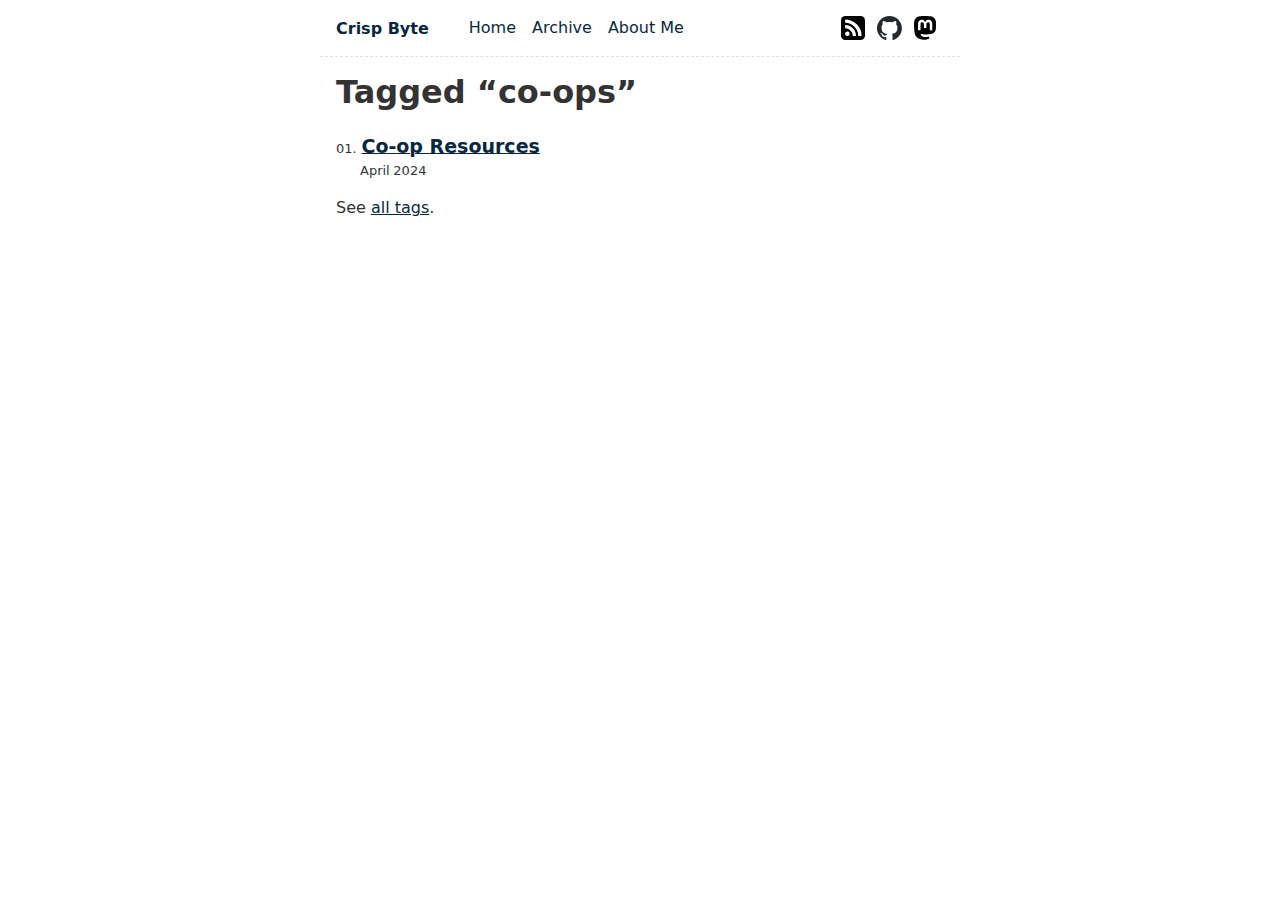
<file: tags/co-ops/index.html>
<!doctype html>
<html lang="en">
	<head>
		<meta charset="utf-8">
		<meta name="viewport" content="width=device-width, initial-scale=1.0">
		<title>Tagged “co-ops”</title>
		<meta name="description" content="Programming. Puns.">
		<link rel="alternate" href="/feed/feed.xml" type="application/atom+xml" title="Crisp Byte">
		<link rel="alternate" href="/feed/feed.json" type="application/json" title="Crisp Byte">
		
		<style>.postlist { counter-reset: start-from 2 }
* { box-sizing: border-box; }
/* Defaults */
:root {
	--font-family: -apple-system, system-ui, sans-serif;
	--font-family-monospace: Consolas, Menlo, Monaco, Andale Mono WT, Andale Mono, Lucida Console, Lucida Sans Typewriter, DejaVu Sans Mono, Bitstream Vera Sans Mono, Liberation Mono, Nimbus Mono L, Courier New, Courier, monospace;
}

/* Theme colors */
:root {
	--color-gray-20: #e0e0e0;
	--color-gray-50: #C0C0C0;
	--color-gray-90: #333;

	--background-color: #fff;

	--text-color: var(--color-gray-90);
	--text-color-link: #082840;
	--text-color-link-active: #5f2b48;
	--text-color-link-visited: #17050F;

	--syntax-tab-size: 2;
}

@media (prefers-color-scheme: dark) {
	:root {
		--color-gray-20: #e0e0e0;
		--color-gray-50: #C0C0C0;
		--color-gray-90: #dad8d8;

		/* --text-color is assigned to --color-gray-_ above */
		--text-color-link: #1493fb;
		--text-color-link-active: #6969f7;
		--text-color-link-visited: #a6a6f8;

		--background-color: #15202b;
	}
}


/* Global stylesheet */
* {
	box-sizing: border-box;
}

html,
body {
	padding: 0;
	margin: 0 auto;
	font-family: var(--font-family);
	color: var(--text-color);
	background-color: var(--background-color);
}
html {
	overflow-y: scroll;
}
body {
	max-width: 40em;
}

/* https://www.a11yproject.com/posts/how-to-hide-content/ */
.visually-hidden {
	clip: rect(0 0 0 0);
	clip-path: inset(50%);
	height: 1px;
	overflow: hidden;
	position: absolute;
	white-space: nowrap;
	width: 1px;
}

p:last-child {
	margin-bottom: 0;
}
p {
	line-height: 1.5;
}

li {
	line-height: 1.5;
}

a[href] {
	color: var(--text-color-link);
}
a[href]:visited {
	color: var(--text-color-link-visited);
}
a[href]:hover,
a[href]:active {
	color: var(--text-color-link-active);
}

main {
	padding: 1rem;
}
main :first-child {
	margin-top: 0;
}

header {
	border-bottom: 1px dashed var(--color-gray-20);
}
header:after {
	content: "";
	display: table;
	clear: both;
}

.links-nextprev {
	list-style: none;
	border-top: 1px dashed var(--color-gray-20);
	padding: 1em 0;
}

table {
	margin: 1em 0;
}
table td,
table th {
	padding-right: 1em;
}

pre,
code {
	font-family: var(--font-family-monospace);
}
pre:not([class*="language-"]) {
	margin: .5em 0;
	line-height: 1.375; /* 22px /16 */
	-moz-tab-size: var(--syntax-tab-size);
	-o-tab-size: var(--syntax-tab-size);
	tab-size: var(--syntax-tab-size);
	-webkit-hyphens: none;
	-ms-hyphens: none;
	hyphens: none;
	direction: ltr;
	text-align: left;
	white-space: pre;
	word-spacing: normal;
	word-break: normal;
}
code {
	word-break: break-all;
}

/* Header */
header {
	display: flex;
	gap: 1em .5em;
	flex-wrap: wrap;
	align-items: center;
	padding: 1em;
}
.home-link {
	font-size: 1em; /* 16px /16 */
	font-weight: 700;
	margin-right: 2em;
}
.home-link:link:not(:hover) {
	text-decoration: none;
}
header > .links {
	margin-left: auto;
}
header > .links a {
	display: inline-flex;
	margin-left: 12px;
}
header > .links img {
	height: 24px;
}

/* Nav */
.nav {
	display: flex;
	padding: 0;
	margin: 0;
	list-style: none;
}
.nav-item {
	display: inline-block;
	margin-right: 1em;
}
.nav-item a[href]:not(:hover) {
	text-decoration: none;
}
.nav a[href][aria-current="page"] {
	text-decoration: underline;
}

/* Posts list */
.postlist {
	list-style: none;
	padding: 0;
	padding-left: 1.5rem;
}
.postlist-item {
	display: flex;
	flex-wrap: wrap;
	align-items: baseline;
	counter-increment: start-from -1;
	margin-bottom: 1em;
}
.postlist-item:before {
	display: inline-block;
	pointer-events: none;
	content: "" counter(start-from, decimal-leading-zero) ". ";
	line-height: 100%;
	text-align: right;
	margin-left: -1.5rem;
}
.postlist-date,
.postlist-item:before {
	font-size: 0.8125em; /* 13px /16 */
	color: var(--color-gray-90);
}
.postlist-date {
	word-spacing: -0.5px;
}
.postlist-link {
	font-size: 1.1875em; /* 19px /16 */
	font-weight: 700;
	flex-basis: calc(100% - 1.5rem);
	padding-left: .25em;
	padding-right: .5em;
	text-underline-position: from-font;
	text-underline-offset: 0;
	text-decoration-thickness: 1px;
}
.postlist-item-active .postlist-link {
	font-weight: bold;
}

/* Tags */
.post-tag {
	display: inline-flex;
	align-items: center;
	justify-content: center;
	text-transform: capitalize;
	font-style: italic;
}
.postlist-item > .post-tag {
	align-self: center;
}

/* Tags list */
.post-metadata {
	display: inline-flex;
	flex-wrap: wrap;
	gap: .5em;
	list-style: none;
	padding: 0;
	margin: 0;
}
.post-metadata time {
	margin-right: 1em;
}

/* Direct Links / Markdown Headers */
.header-anchor {
	text-decoration: none;
	font-style: normal;
	font-size: 1em;
	margin-left: .1em;
}
a[href].header-anchor,
a[href].header-anchor:visited {
	color: transparent;
}
a[href].header-anchor:focus,
a[href].header-anchor:hover {
	text-decoration: underline;
}
a[href].header-anchor:focus,
:hover > a[href].header-anchor {
	color: #aaa;
}

h2 + .header-anchor {
	font-size: 1.5em;
}</style>
	</head>
	<body>
		<a href="#skip" class="visually-hidden">Skip to main content</a>

		<header>
			<a href="/" class="home-link">Crisp Byte</a>
			<nav>
				<h2 class="visually-hidden">Top level navigation menu</h2>
				<ul class="nav">
					<li class="nav-item"><a href="/">Home</a></li>
					<li class="nav-item"><a href="/blog/">Archive</a></li>
					<li class="nav-item"><a href="/about/">About Me</a></li>
				</ul>
			</nav>
			<ul class="nav links">
			  <a rel="alternate" href="/feed/feed.xml" type="application/atom+xml" title="RSS Feed"><img src="/img/feed-icon.svg" alt="RSS Feed"></a>
				<a href="https://github.com/cheddarcrisp" title="GitHub Profile"><img src="/img/github-mark.svg" alt="GitHub Profile"></a>
				<a href="https://hachyderm.io/@cheddarcrisp" rel="me" title="Mastodon Profile"><img src="/img/mastodon-logo.svg" alt="Mastodon Profile"></a>
			</ul>
		</header>

		<main id="skip">
			
<h1>Tagged “co-ops”</h1>



<ol reversed class="postlist">

	<li class="postlist-item">
		<a href="/blog/2024-04-24-Coop_Resources/" class="postlist-link">Co-op Resources</a>
		<time class="postlist-date" datetime="2024-04-24">April 2024</time>
	</li>

</ol>


<p>See <a href="/tags/">all tags</a>.</p>


		</main>

		<footer></footer>

		<!-- Current page: /tags/co-ops/ -->
	</body>
</html>
</file>
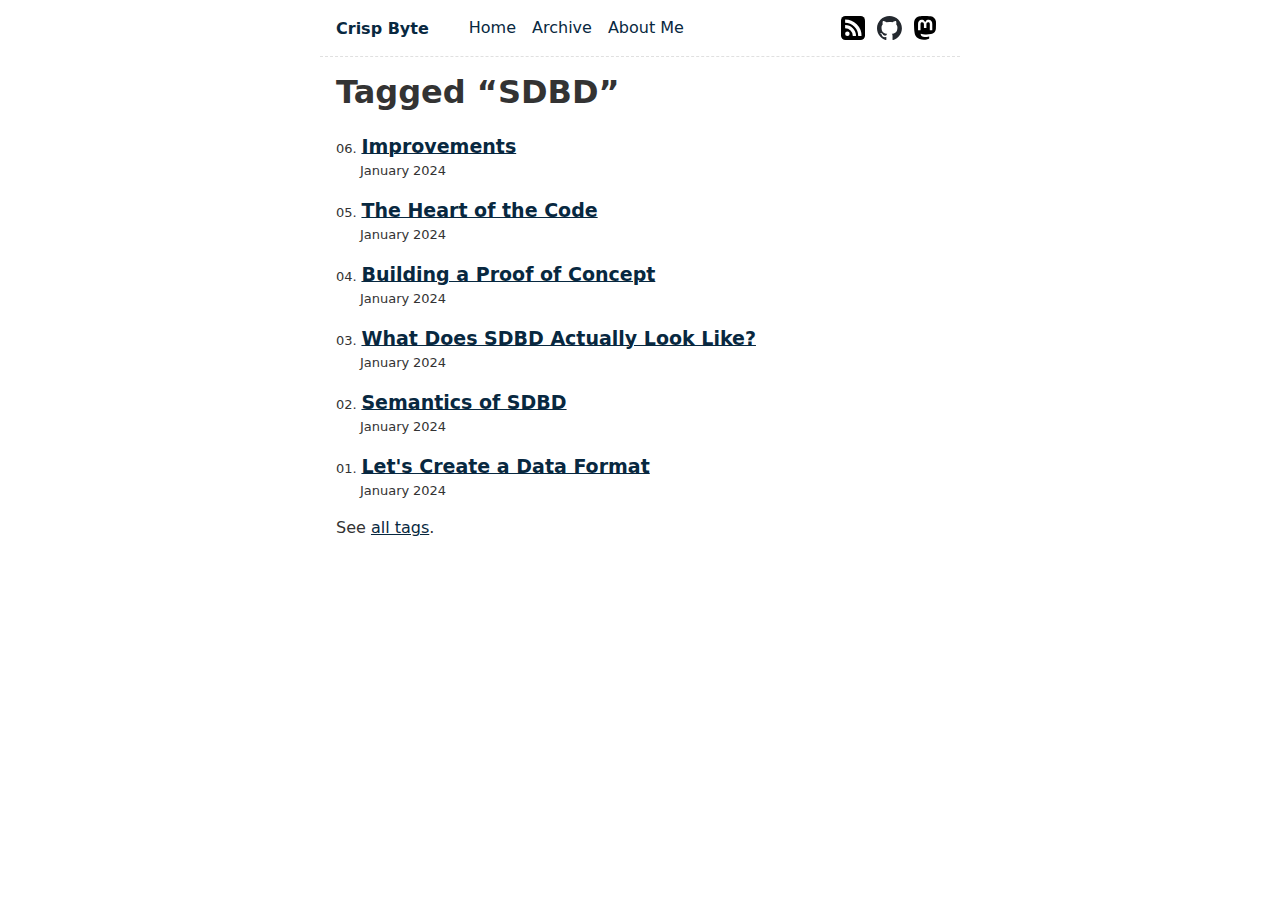
<file: tags/sdbd/index.html>
<!doctype html>
<html lang="en">
	<head>
		<meta charset="utf-8">
		<meta name="viewport" content="width=device-width, initial-scale=1.0">
		<title>Tagged “SDBD”</title>
		<meta name="description" content="Programming. Puns.">
		<link rel="alternate" href="/feed/feed.xml" type="application/atom+xml" title="Crisp Byte">
		<link rel="alternate" href="/feed/feed.json" type="application/json" title="Crisp Byte">
		
		<style>.postlist { counter-reset: start-from 7 }
* { box-sizing: border-box; }
/* Defaults */
:root {
	--font-family: -apple-system, system-ui, sans-serif;
	--font-family-monospace: Consolas, Menlo, Monaco, Andale Mono WT, Andale Mono, Lucida Console, Lucida Sans Typewriter, DejaVu Sans Mono, Bitstream Vera Sans Mono, Liberation Mono, Nimbus Mono L, Courier New, Courier, monospace;
}

/* Theme colors */
:root {
	--color-gray-20: #e0e0e0;
	--color-gray-50: #C0C0C0;
	--color-gray-90: #333;

	--background-color: #fff;

	--text-color: var(--color-gray-90);
	--text-color-link: #082840;
	--text-color-link-active: #5f2b48;
	--text-color-link-visited: #17050F;

	--syntax-tab-size: 2;
}

@media (prefers-color-scheme: dark) {
	:root {
		--color-gray-20: #e0e0e0;
		--color-gray-50: #C0C0C0;
		--color-gray-90: #dad8d8;

		/* --text-color is assigned to --color-gray-_ above */
		--text-color-link: #1493fb;
		--text-color-link-active: #6969f7;
		--text-color-link-visited: #a6a6f8;

		--background-color: #15202b;
	}
}


/* Global stylesheet */
* {
	box-sizing: border-box;
}

html,
body {
	padding: 0;
	margin: 0 auto;
	font-family: var(--font-family);
	color: var(--text-color);
	background-color: var(--background-color);
}
html {
	overflow-y: scroll;
}
body {
	max-width: 40em;
}

/* https://www.a11yproject.com/posts/how-to-hide-content/ */
.visually-hidden {
	clip: rect(0 0 0 0);
	clip-path: inset(50%);
	height: 1px;
	overflow: hidden;
	position: absolute;
	white-space: nowrap;
	width: 1px;
}

p:last-child {
	margin-bottom: 0;
}
p {
	line-height: 1.5;
}

li {
	line-height: 1.5;
}

a[href] {
	color: var(--text-color-link);
}
a[href]:visited {
	color: var(--text-color-link-visited);
}
a[href]:hover,
a[href]:active {
	color: var(--text-color-link-active);
}

main {
	padding: 1rem;
}
main :first-child {
	margin-top: 0;
}

header {
	border-bottom: 1px dashed var(--color-gray-20);
}
header:after {
	content: "";
	display: table;
	clear: both;
}

.links-nextprev {
	list-style: none;
	border-top: 1px dashed var(--color-gray-20);
	padding: 1em 0;
}

table {
	margin: 1em 0;
}
table td,
table th {
	padding-right: 1em;
}

pre,
code {
	font-family: var(--font-family-monospace);
}
pre:not([class*="language-"]) {
	margin: .5em 0;
	line-height: 1.375; /* 22px /16 */
	-moz-tab-size: var(--syntax-tab-size);
	-o-tab-size: var(--syntax-tab-size);
	tab-size: var(--syntax-tab-size);
	-webkit-hyphens: none;
	-ms-hyphens: none;
	hyphens: none;
	direction: ltr;
	text-align: left;
	white-space: pre;
	word-spacing: normal;
	word-break: normal;
}
code {
	word-break: break-all;
}

/* Header */
header {
	display: flex;
	gap: 1em .5em;
	flex-wrap: wrap;
	align-items: center;
	padding: 1em;
}
.home-link {
	font-size: 1em; /* 16px /16 */
	font-weight: 700;
	margin-right: 2em;
}
.home-link:link:not(:hover) {
	text-decoration: none;
}
header > .links {
	margin-left: auto;
}
header > .links a {
	display: inline-flex;
	margin-left: 12px;
}
header > .links img {
	height: 24px;
}

/* Nav */
.nav {
	display: flex;
	padding: 0;
	margin: 0;
	list-style: none;
}
.nav-item {
	display: inline-block;
	margin-right: 1em;
}
.nav-item a[href]:not(:hover) {
	text-decoration: none;
}
.nav a[href][aria-current="page"] {
	text-decoration: underline;
}

/* Posts list */
.postlist {
	list-style: none;
	padding: 0;
	padding-left: 1.5rem;
}
.postlist-item {
	display: flex;
	flex-wrap: wrap;
	align-items: baseline;
	counter-increment: start-from -1;
	margin-bottom: 1em;
}
.postlist-item:before {
	display: inline-block;
	pointer-events: none;
	content: "" counter(start-from, decimal-leading-zero) ". ";
	line-height: 100%;
	text-align: right;
	margin-left: -1.5rem;
}
.postlist-date,
.postlist-item:before {
	font-size: 0.8125em; /* 13px /16 */
	color: var(--color-gray-90);
}
.postlist-date {
	word-spacing: -0.5px;
}
.postlist-link {
	font-size: 1.1875em; /* 19px /16 */
	font-weight: 700;
	flex-basis: calc(100% - 1.5rem);
	padding-left: .25em;
	padding-right: .5em;
	text-underline-position: from-font;
	text-underline-offset: 0;
	text-decoration-thickness: 1px;
}
.postlist-item-active .postlist-link {
	font-weight: bold;
}

/* Tags */
.post-tag {
	display: inline-flex;
	align-items: center;
	justify-content: center;
	text-transform: capitalize;
	font-style: italic;
}
.postlist-item > .post-tag {
	align-self: center;
}

/* Tags list */
.post-metadata {
	display: inline-flex;
	flex-wrap: wrap;
	gap: .5em;
	list-style: none;
	padding: 0;
	margin: 0;
}
.post-metadata time {
	margin-right: 1em;
}

/* Direct Links / Markdown Headers */
.header-anchor {
	text-decoration: none;
	font-style: normal;
	font-size: 1em;
	margin-left: .1em;
}
a[href].header-anchor,
a[href].header-anchor:visited {
	color: transparent;
}
a[href].header-anchor:focus,
a[href].header-anchor:hover {
	text-decoration: underline;
}
a[href].header-anchor:focus,
:hover > a[href].header-anchor {
	color: #aaa;
}

h2 + .header-anchor {
	font-size: 1.5em;
}</style>
	</head>
	<body>
		<a href="#skip" class="visually-hidden">Skip to main content</a>

		<header>
			<a href="/" class="home-link">Crisp Byte</a>
			<nav>
				<h2 class="visually-hidden">Top level navigation menu</h2>
				<ul class="nav">
					<li class="nav-item"><a href="/">Home</a></li>
					<li class="nav-item"><a href="/blog/">Archive</a></li>
					<li class="nav-item"><a href="/about/">About Me</a></li>
				</ul>
			</nav>
			<ul class="nav links">
			  <a rel="alternate" href="/feed/feed.xml" type="application/atom+xml" title="RSS Feed"><img src="/img/feed-icon.svg" alt="RSS Feed"></a>
				<a href="https://github.com/cheddarcrisp" title="GitHub Profile"><img src="/img/github-mark.svg" alt="GitHub Profile"></a>
				<a href="https://hachyderm.io/@cheddarcrisp" rel="me" title="Mastodon Profile"><img src="/img/mastodon-logo.svg" alt="Mastodon Profile"></a>
			</ul>
		</header>

		<main id="skip">
			
<h1>Tagged “SDBD”</h1>



<ol reversed class="postlist">

	<li class="postlist-item">
		<a href="/blog/2024-01-09-03-Improvements/" class="postlist-link">Improvements</a>
		<time class="postlist-date" datetime="2024-01-09">January 2024</time>
	</li>

	<li class="postlist-item">
		<a href="/blog/2024-01-09-02-The_Heart_of_the_Code/" class="postlist-link">The Heart of the Code</a>
		<time class="postlist-date" datetime="2024-01-09">January 2024</time>
	</li>

	<li class="postlist-item">
		<a href="/blog/2024-01-09-01-Building_A_Proof_of_Concept/" class="postlist-link">Building a Proof of Concept</a>
		<time class="postlist-date" datetime="2024-01-09">January 2024</time>
	</li>

	<li class="postlist-item">
		<a href="/blog/2024-01-07-03-Data_Format/" class="postlist-link">What Does SDBD Actually Look Like?</a>
		<time class="postlist-date" datetime="2024-01-07">January 2024</time>
	</li>

	<li class="postlist-item">
		<a href="/blog/2024-01-07-02-Semantics/" class="postlist-link">Semantics of SDBD</a>
		<time class="postlist-date" datetime="2024-01-07">January 2024</time>
	</li>

	<li class="postlist-item">
		<a href="/blog/2024-01-07-01-SDBD/" class="postlist-link">Let&#39;s Create a Data Format</a>
		<time class="postlist-date" datetime="2024-01-07">January 2024</time>
	</li>

</ol>


<p>See <a href="/tags/">all tags</a>.</p>


		</main>

		<footer></footer>

		<!-- Current page: /tags/sdbd/ -->
	</body>
</html>
</file>
